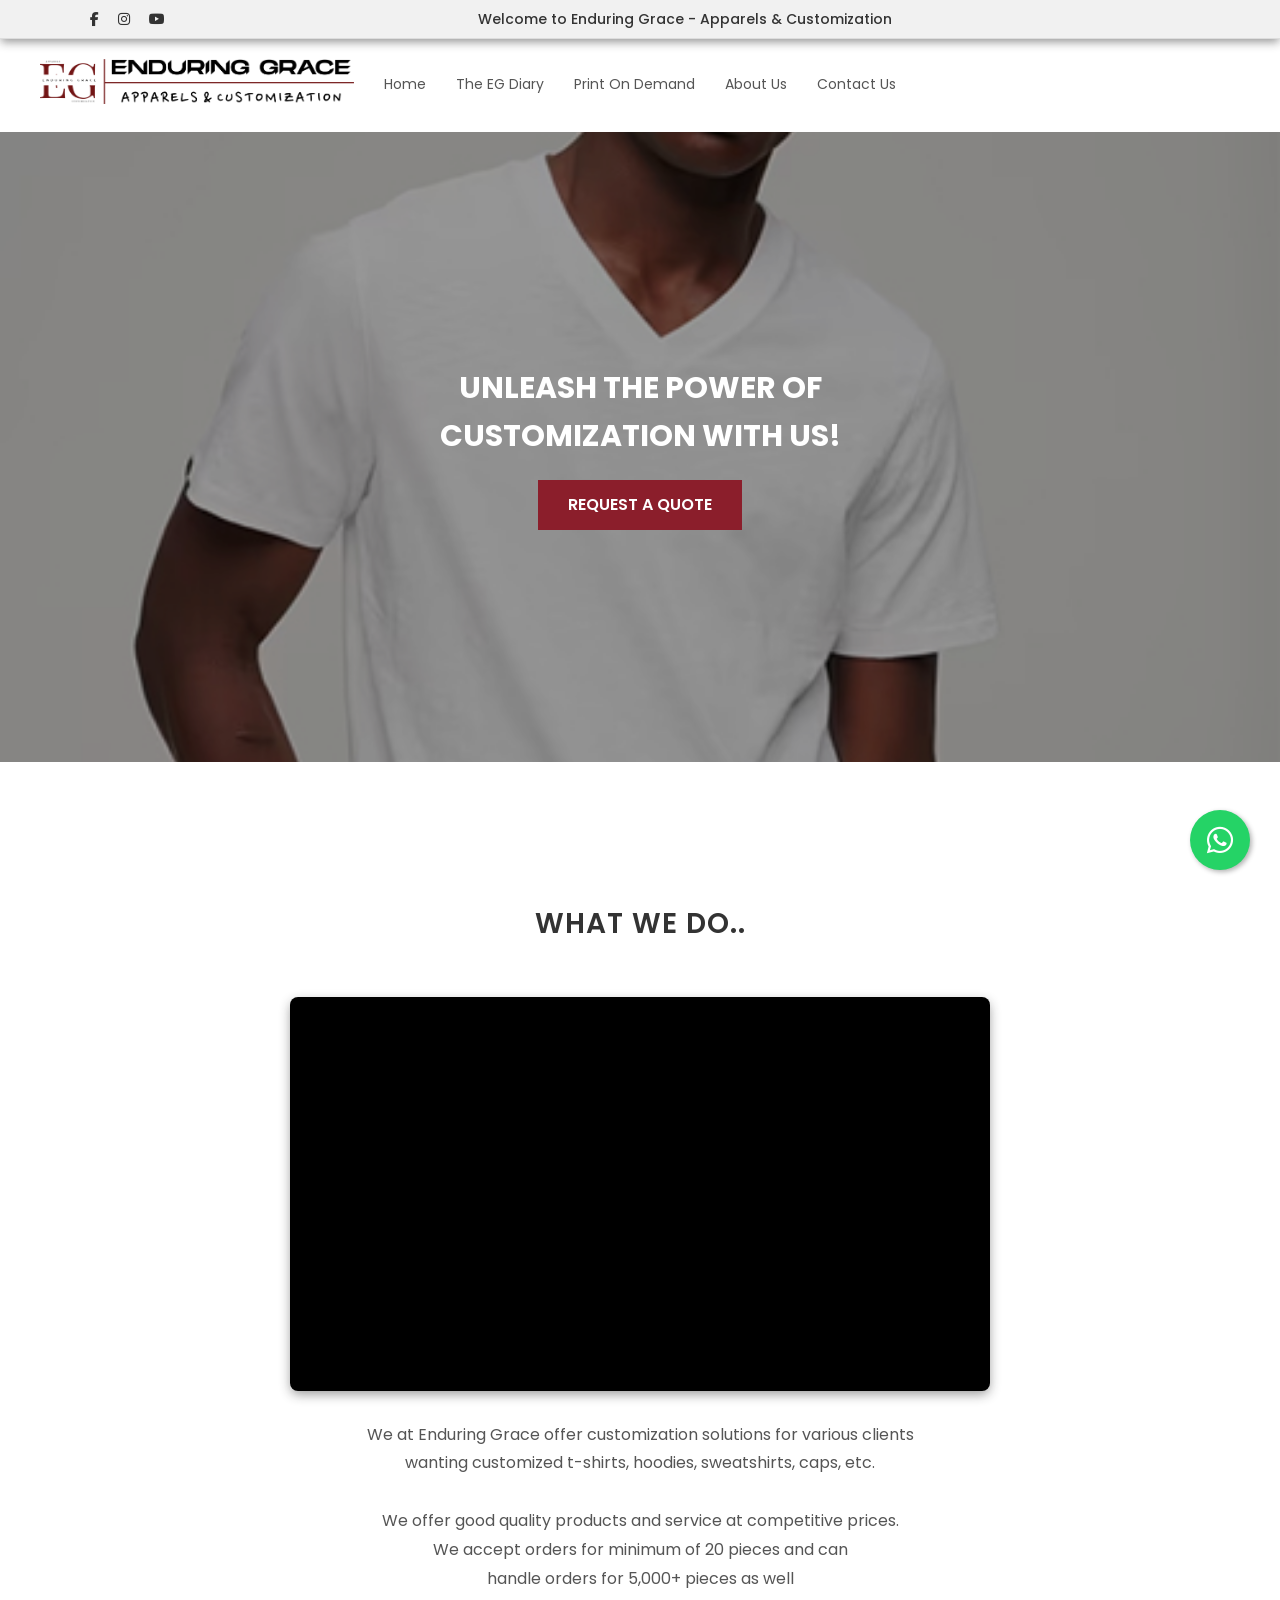
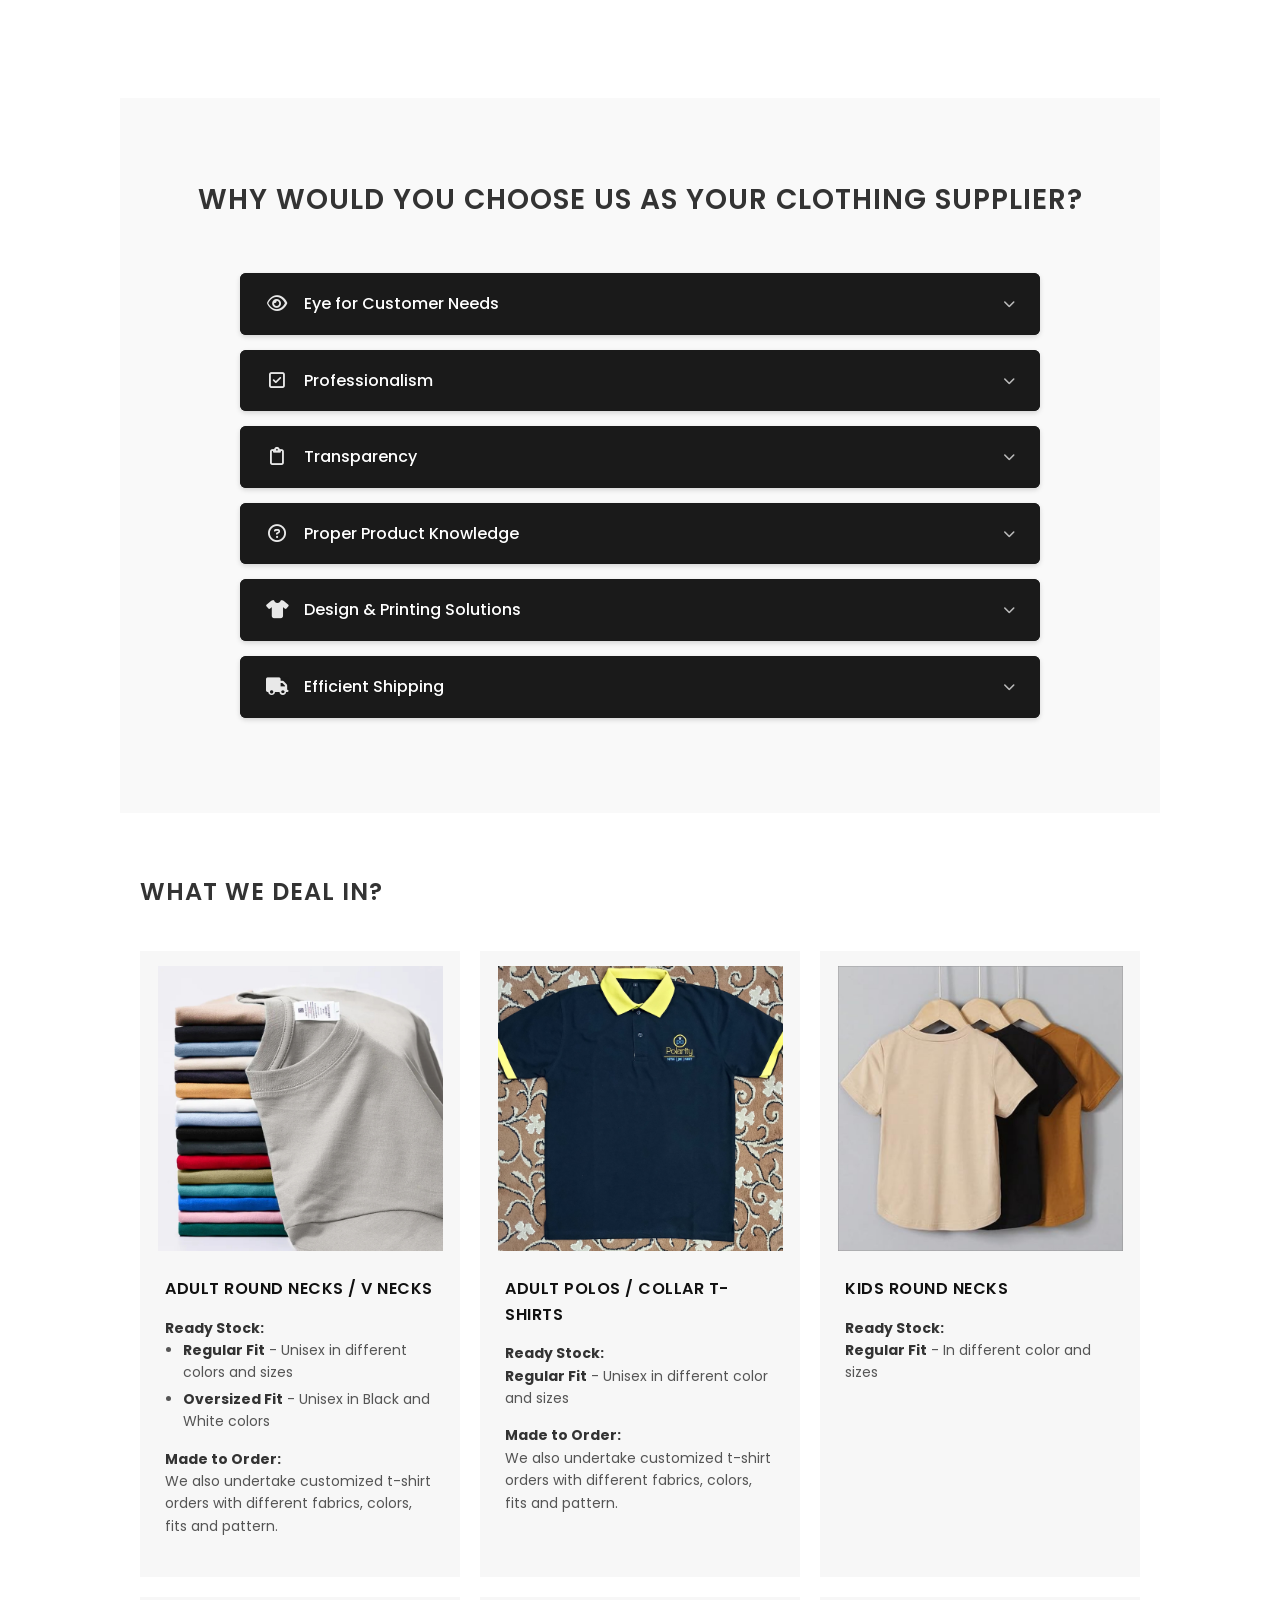
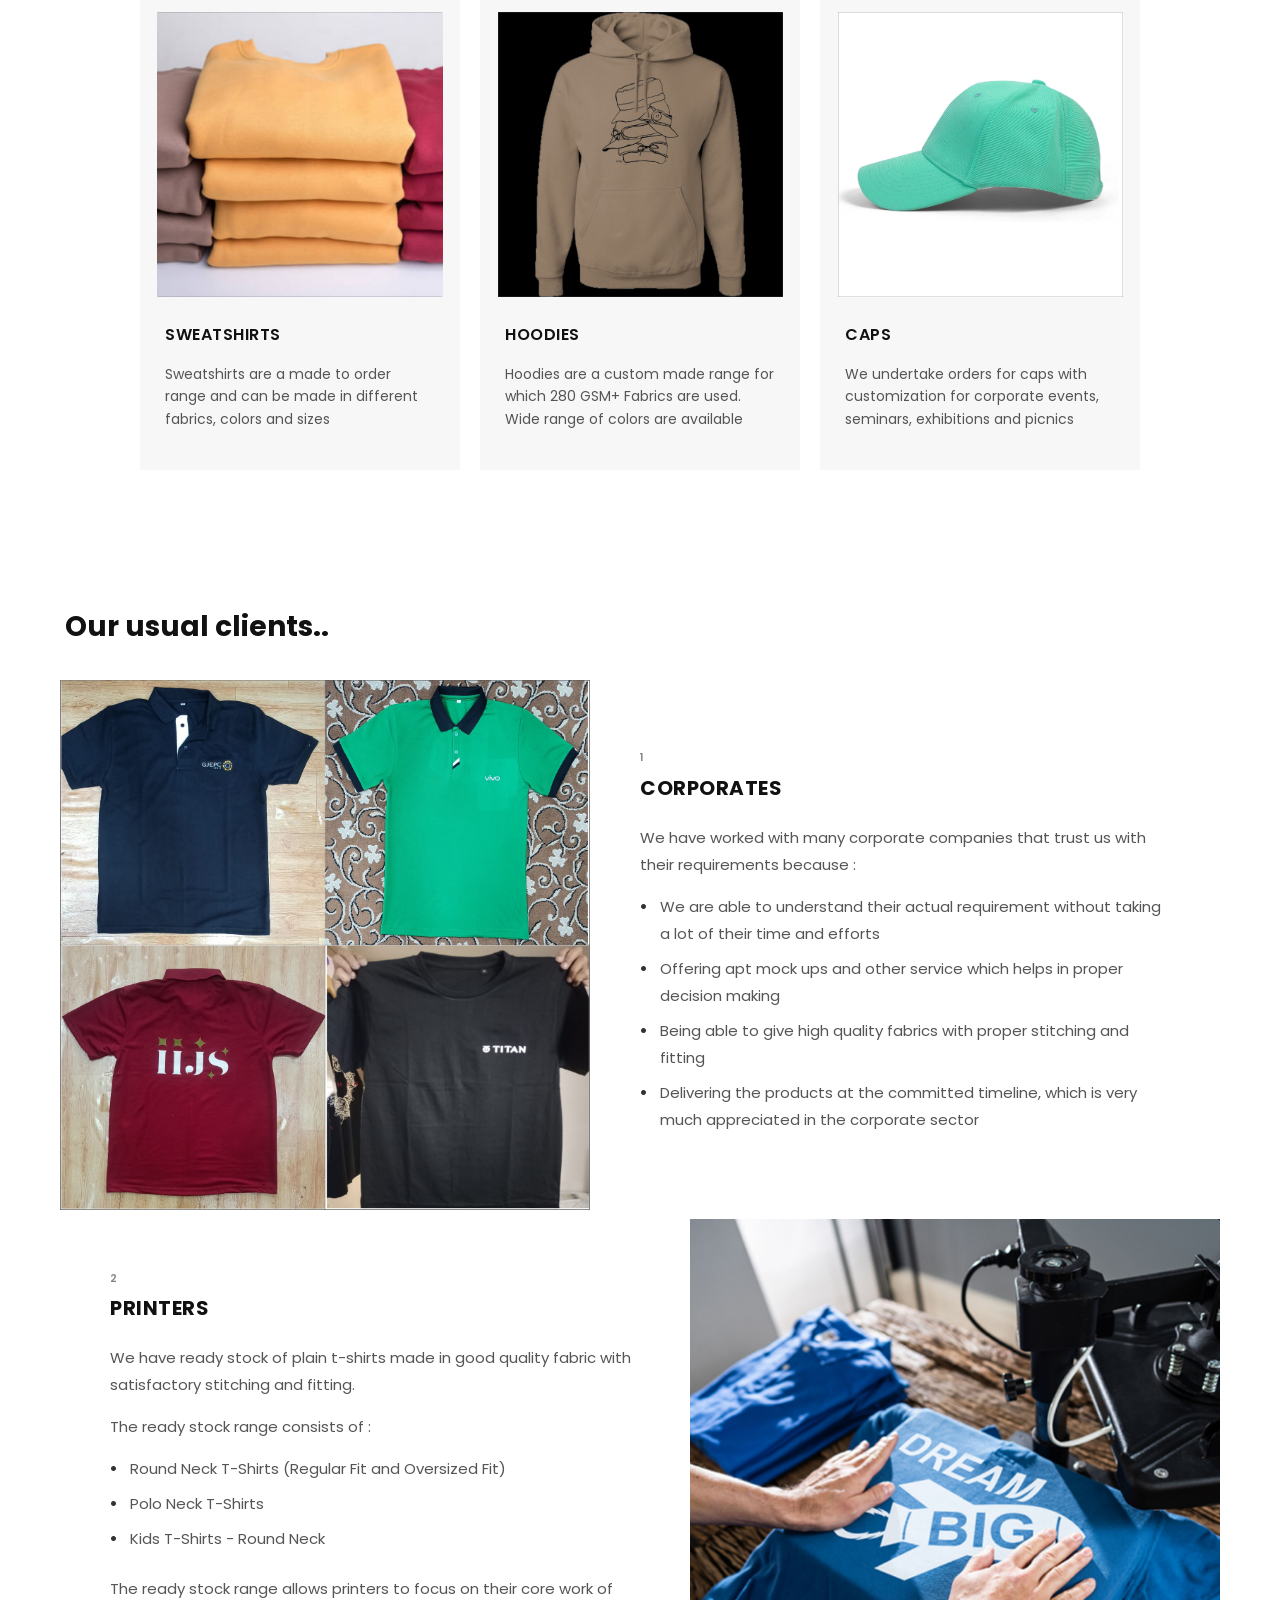
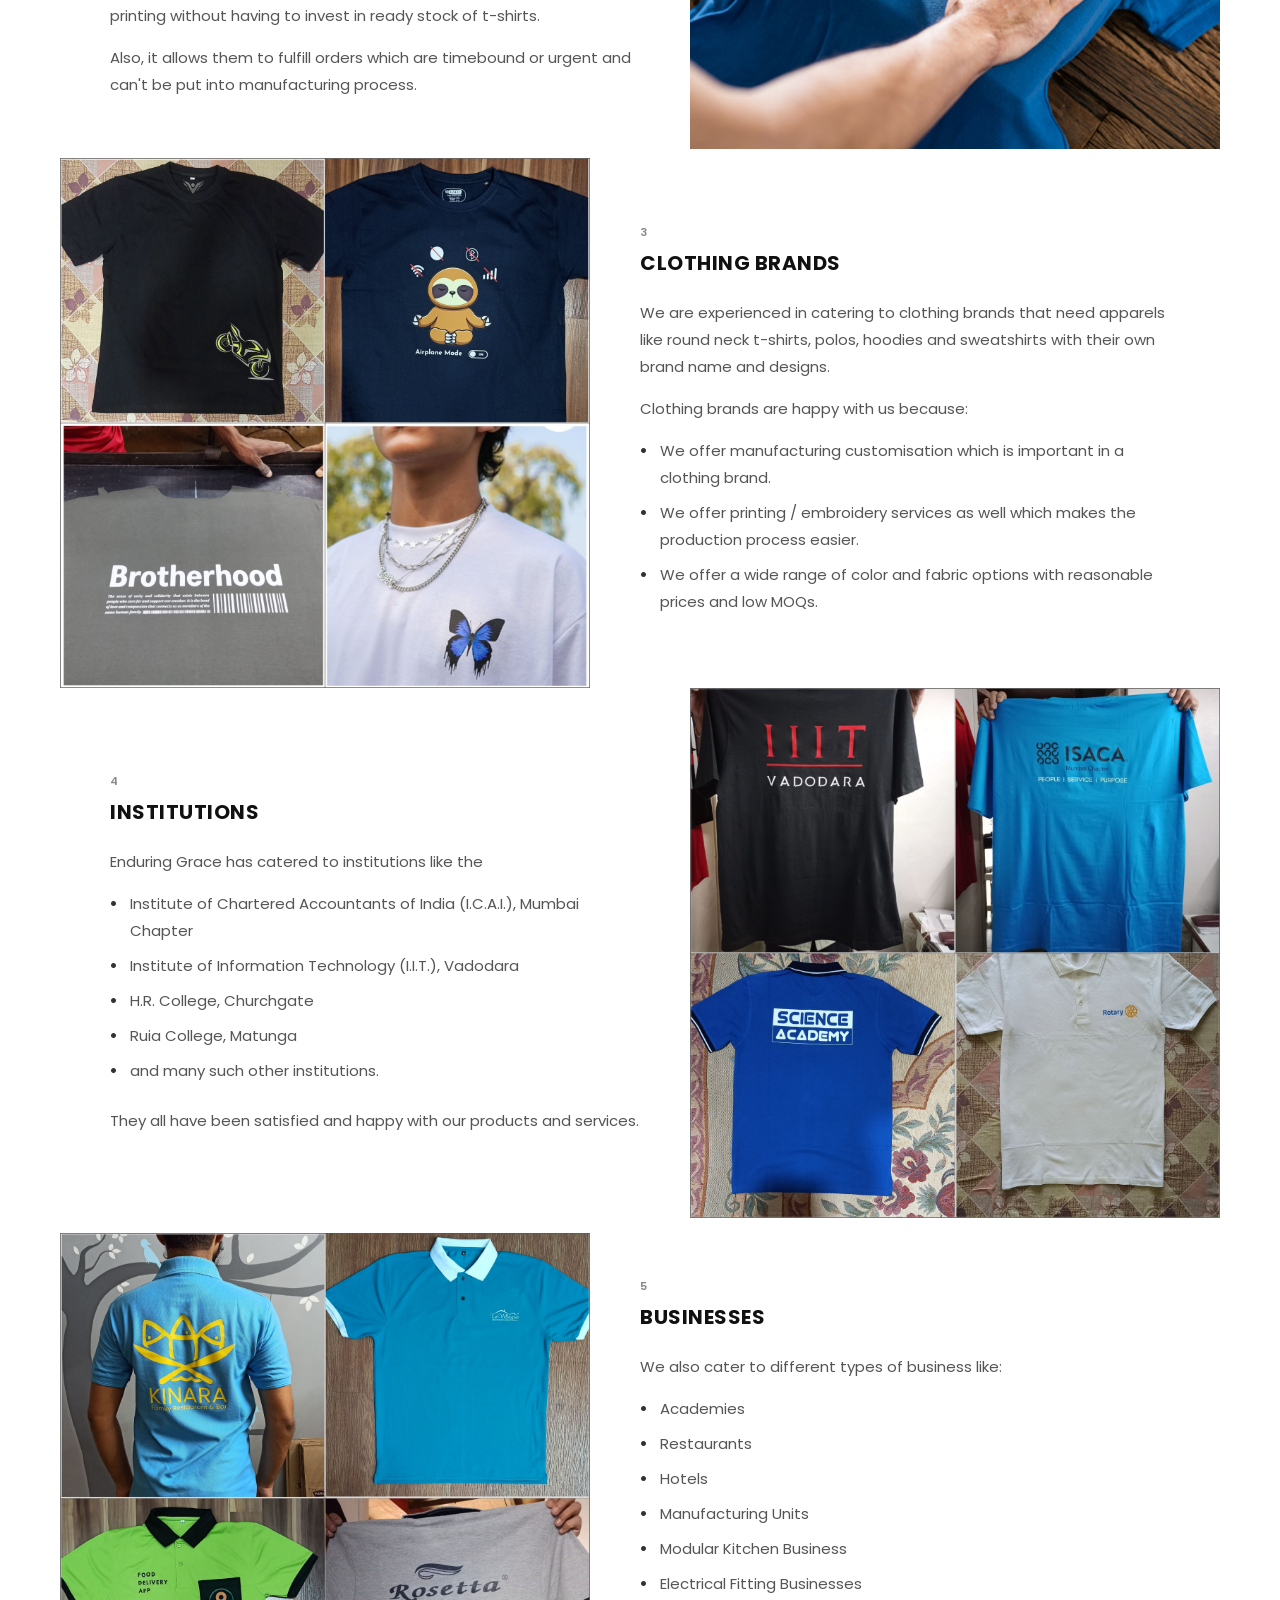
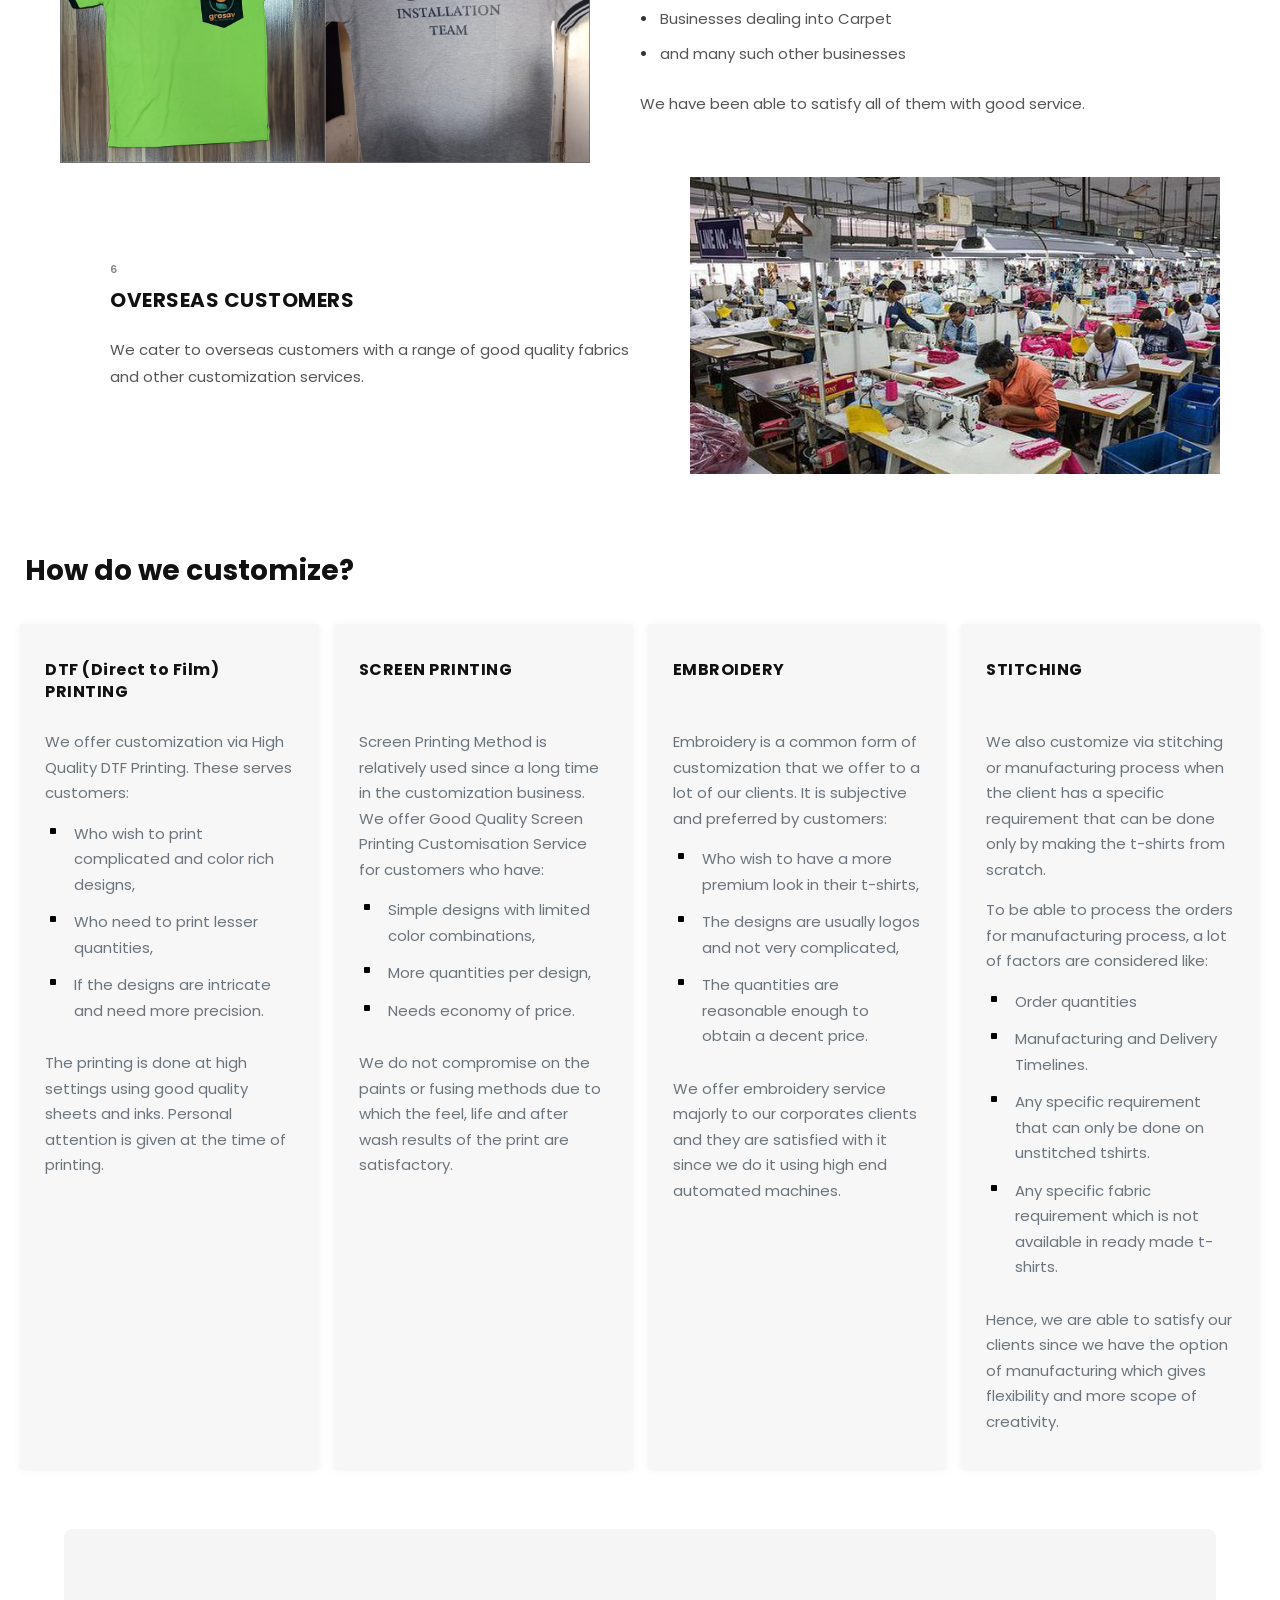
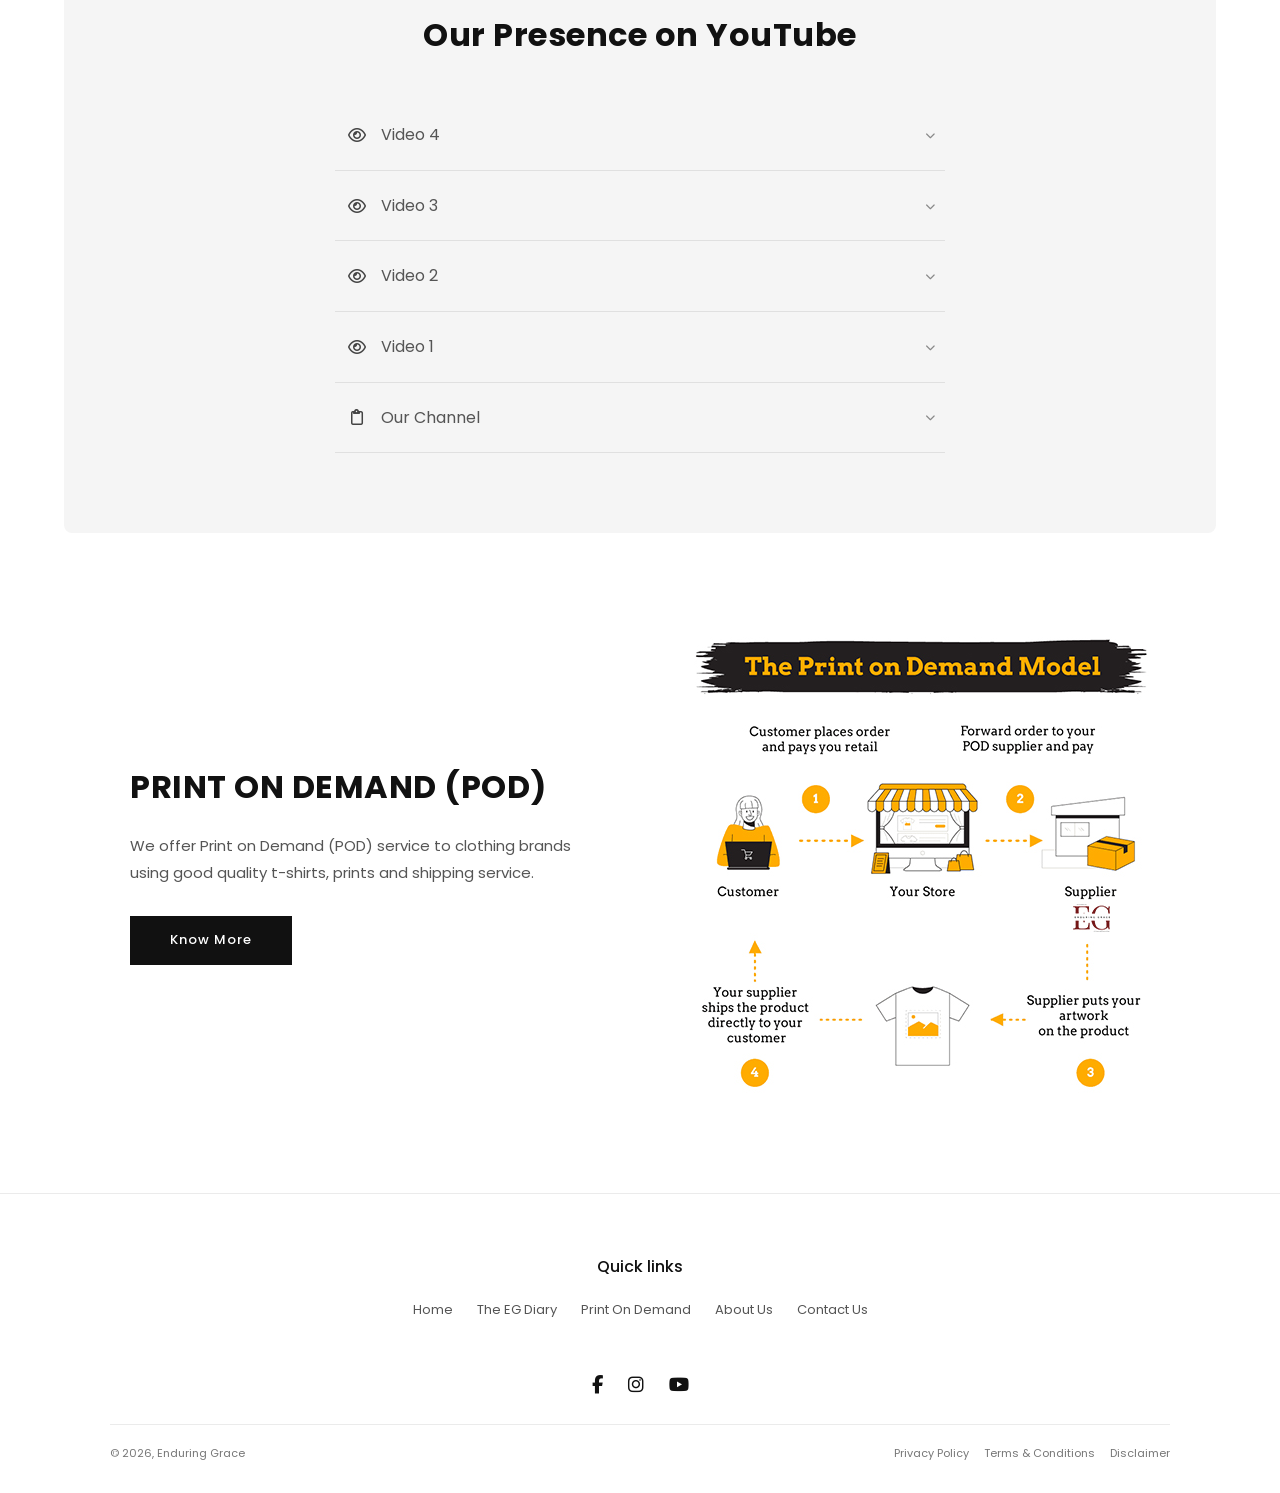
<file: index.html>
<!DOCTYPE html>
<html lang="en">
<head>
    <meta charset="UTF-8">
    <meta name="viewport" content="width=device-width, initial-scale=1.0">
    <title>Enduring Grace | Custom Apparel</title>
    <link rel="stylesheet" href="style.css">
    
    <link rel="preconnect" href="https://fonts.googleapis.com">
    <link rel="preconnect" href="https://fonts.gstatic.com" crossorigin>
    <link href="https://fonts.googleapis.com/css2?family=Poppins:wght@300;400;500;600;700&display=swap" rel="stylesheet">
    
    <link rel="stylesheet" href="https://cdnjs.cloudflare.com/ajax/libs/font-awesome/6.4.0/css/all.min.css">
</head>
<body>

    <div class="top-bar">
        <div class="social-icons">
            <a href="https://www.facebook.com/enduringrace"><i class="fab fa-facebook-f"></i></a>
            <a href="https://www.instagram.com/enduringgraceofficial/"><i class="fab fa-instagram"></i></a>
            <a href="https://www.youtube.com/@enduringgraceofficial"><i class="fab fa-youtube"></i></a>
        </div>
        
        <div class="scrolling-announcement">
            <span>Welcome to Enduring Grace - Apparels & Customization</span>
        </div>
        
        <div class="top-bar-right"></div>
    </div>

    <header class="main-header">
        <div class="header-left">
            <a href="index.html" class="logo-link">
                <img src="images/logo.png" alt="Enduring Grace Logo" class="brand-logo">
            </a>
        </div>

<nav class="nav-bar">
    <div class="menu-toggle" onclick="toggleMenu()">☰</div>
    
    <ul id="nav-list">
        <li><a href="index.html">Home</a></li>
        <li><a href="egdiary.html">The EG Diary</a></li>
        <li><a href="pod.html">Print On Demand</a></li>
        <li><a href="about.html">About Us</a></li>
        <li><a href="contact.html">Contact Us</a></li>

    </ul>
</nav>

<script>
    function toggleMenu() {
        const nav = document.getElementById('nav-list');
        nav.classList.toggle('active');
    }
</script>

        <div class="header-right"></div>
    </header>

    <section class="hero">
        <div class="hero-overlay">
            <div class="hero-content">
                <h1>UNLEASH THE POWER OF <br> CUSTOMIZATION WITH US!</h1>
                <div class="hero-btns">
                    <a href="https://wa.me/919653130737" class="btn-primary">Request a Quote</a>
                </div>
            </div>
        </div>
    </section>

    <main class="content-wrapper">
<section class="section intro-section">
    <h2 class="section-heading">What we do..</h2>
    
    <div class="video-placeholder" id="videoWrapper">
    <div class="play-button" id="customPlayBtn" style="display: none;"><i class="fas fa-play"></i></div>
    
    <div class="video-foreground">
        <iframe 
            id="mainVideo"
            src="https://www.youtube.com/embed/xaZ-aYdarhM?si=eEG7KltrKCE8vkCx" title="YouTube video player" 
            frameborder="0" 
            allow="autoplay; encrypted-media" 
            allowfullscreen>
        </iframe>
    </div>
</div>
    
    <p class="intro-text">We at Enduring Grace offer customization solutions for various clients <br> wanting customized t-shirts, hoodies, sweatshirts, caps, etc. <br> <br> We offer good quality products and service at competitive prices. <br> We accept orders for minimum of 20 pieces and can <br> handle orders for 5,000+ pieces as well </p>

</section>
<script>
    const videoWrapper = document.getElementById('videoWrapper');
    const mainVideo = document.getElementById('mainVideo');
    const playBtn = document.getElementById('customPlayBtn');

    videoWrapper.addEventListener('click', function() {
        if (mainVideo.paused) {
            mainVideo.play();
            playBtn.style.display = 'none'; // Hide play button when video runs
        } else {
            mainVideo.pause();
            playBtn.style.display = 'flex'; // Bring play button back when paused
        }
    });

    // Also ensures the button comes back up if the video finishes playing
    mainVideo.addEventListener('ended', function() {
        playBtn.style.display = 'flex';
    });
</script>
        
    <div class="why-choose-us-accordion"> 
        <section class="section accordion-section bg-gray">
            <h2 class="section-heading">Why would you choose us as your clothing supplier?</h2>
            
                <div class="accordion-container">
                
                <details class="accordion-item">
                    <summary>
                        <span class="trigger-left">
                            <i class="far fa-eye"></i>
                            Eye for Customer Needs
                        </span>
                        <i class="fas fa-chevron-down arrow"></i>
                    </summary>
                    <div class="accordion-content">
                        <p>Our team always prioritizes to understand the need of our clients, which helps to offer better and apt products & solutions to them.</p>
                    </div>
                </details>

                <details class="accordion-item">
                    <summary>
                        <span class="trigger-left">
                            <i class="far fa-check-square"></i>
                            Professionalism
                        </span>
                        <i class="fas fa-chevron-down arrow"></i>
                    </summary>
                    <div class="accordion-content">
                        <p>At Enduring Grace, we approach everything from start to end, in a systematic and organized way.</p>
                    </div>
                </details>

                <details class="accordion-item">
                    <summary>
                        <span class="trigger-left">
                            <i class="far fa-clipboard"></i>
                            Transparency
                        </span>
                        <i class="fas fa-chevron-down arrow"></i>
                    </summary>
                    <div class="accordion-content">
                        <p>Enduring Grace believes in working with transparency and honesty. This helps in avoiding errors or assumable disputes and instills trust.</p>
                    </div>
                </details>

                <details class="accordion-item">
                    <summary>
                        <span class="trigger-left">
                            <i class="far fa-question-circle"></i>
                            Proper Product Knowledge
                        </span>
                        <i class="fas fa-chevron-down arrow"></i>
                    </summary>
                    <div class="accordion-content">
    <p>Our team understands the product they are selling to the customers which results in better</p>
    
    <ul class="product-knowledge-list">
        <li>customer satisfaction and</li>
        <li>smoother supply chain.</li>
    </ul> 
</div>
                </details>

                <details class="accordion-item">
                    <summary>
                        <span class="trigger-left">
                            <i class="fas fa-tshirt"></i>
                            Design & Printing Solutions
                        </span>
                        <i class="fas fa-chevron-down arrow"></i>
                    </summary>
                    <div class="accordion-content">
                        <p>Our customers not only get our core products, but also get efficient design and printing solutions under one roof, which makes their work a lot more easier and cost effective.</p>
                    </div>
                </details>

                <details class="accordion-item">
                    <summary>
                        <span class="trigger-left">
                            <i class="fas fa-truck"></i>
                            Efficient Shipping
                        </span>
                        <i class="fas fa-chevron-down arrow"></i>
                    </summary>
                    <div class="accordion-content">
                        <p>We ship our products to customers All Over India which helps them to carry on their business activities without having to spend time and money in traveling or worrying about logistics.</p>
                    </div>
                
                </details>
            </div>   
        </section>
    </div>

        <section class="section products-section">
            <h2 class="section-heading left-align">What we deal in?</h2>
            
            <div class="products-grid">
                
                <div class="product-card">
                    <div class="card-image">
                        <img src="images/round-neck.jpg" alt="Adult Round Necks / V Necks">
                    </div>
                    <div class="card-details">
                        <h3>ADULT ROUND NECKS / V NECKS</h3>
                        <div class="card-text">
                            <strong>Ready Stock:</strong>
                            <ul>
                                <li><strong>Regular Fit</strong> - Unisex in different colors and sizes</li>
                                <li><strong>Oversized Fit</strong> - Unisex in Black and White colors</li>
                            </ul>
                            <strong>Made to Order:</strong>
                            <p>We also undertake customized t-shirt orders with different fabrics, colors, fits and pattern.</p>
                        </div>
                    </div>
                </div>

                <div class="product-card">
                    <div class="card-image">
                        <img src="images/polo-shirt.jpg" alt="Adult Polos / Collar T-Shirts">
                    </div>
                    <div class="card-details">
                        <h3>ADULT POLOS / COLLAR T-SHIRTS</h3>
                        <div class="card-text">
                            <strong>Ready Stock:</strong>
                            <p><strong>Regular Fit</strong> - Unisex in different color and sizes</p>
                            
                            <strong>Made to Order:</strong>
                            <p>We also undertake customized t-shirt orders with different fabrics, colors, fits and pattern.</p>
                        </div>
                    </div>
                </div>

                <div class="product-card">
                    <div class="card-image">
                        <img src="images/kids-necks.jpg" alt="Kids Round Necks">
                    </div>
                    <div class="card-details">
                        <h3>KIDS ROUND NECKS</h3>
                        <div class="card-text">
                            <strong>Ready Stock:</strong>
                            <p><strong>Regular Fit</strong> - In different color and sizes</p>
                        </div>
                    </div>
                </div>

                <div class="product-card">
                    <div class="card-image">
                        <img src="images/sweatshirts.jpg" alt="Sweatshirts">
                    </div>
                    <div class="card-details">
                        <h3>SWEATSHIRTS</h3>
                        <div class="card-text">
                            <p>Sweatshirts are a made to order range and can be made in different fabrics, colors and sizes</p>
                        </div>
                    </div>
                </div>

                <div class="product-card">
                    <div class="card-image">
                        <img src="images/hoodies.jpg" alt="Hoodies">
                    </div>
                    <div class="card-details">
                        <h3>HOODIES</h3>
                        <div class="card-text">
                            <p>Hoodies are a custom made range for which 280 GSM+ Fabrics are used. Wide range of colors are available</p>
                        </div>
                    </div>
                </div>

                <div class="product-card">
                    <div class="card-image">
                        <img src="images/caps.jpg" alt="Caps">
                    </div>
                    <div class="card-details">
                        <h3>CAPS</h3>
                        <div class="card-text">
                            <p>We undertake orders for caps with customization for corporate events, seminars, exhibitions and picnics</p>
                        </div>
                    </div>
                </div>

            </div>
        </section>

    </main>
<head>
    <meta charset="UTF-8">
    <meta name="viewport" content="width=device-width, initial-scale=1.0">
    <title>Our Usual Clients</title>
    <link rel="stylesheet" href="style.css">
    
    <link rel="preconnect" href="https://fonts.googleapis.com">
    <link rel="preconnect" href="https://fonts.gstatic.com" crossorigin>
    <link href="https://fonts.googleapis.com/css2?family=Poppins:wght@300;400;500;600;700&display=swap" rel="stylesheet">
</head>
<body>

    <section class="clients-section">
        <h2 class="section-title">Our usual clients..</h2>
        
        <div class="clients-container">
            
            <div class="client-row">
                <div class="client-visual">
                    <img src="images/corporates.jpg" alt="Corporate T-Shirts">
                </div>
                <div class="client-text">
                    <span class="row-number">1</span>
                    <h3>CORPORATES</h3>
                    <p>We have worked with many corporate companies that trust us with their requirements because :</p>
                    <ul>
                        <li>We are able to understand their actual requirement without taking a lot of their time and efforts</li>
                        <li>Offering apt mock ups and other service which helps in proper decision making</li>
                        <li>Being able to give high quality fabrics with proper stitching and fitting</li>
                        <li>Delivering the products at the committed timeline, which is very much appreciated in the corporate sector</li>
                    </ul>
                </div>
            </div>

            <div class="client-row reverse">
                <div class="client-visual">
                    <img src="images/printers-work.jpg" alt="Heat press printing work">
                </div>
                <div class="client-text">
                    <span class="row-number">2</span>
                    <h3>PRINTERS</h3>
                    <p>We have ready stock of plain t-shirts made in good quality fabric with satisfactory stitching and fitting.</p>
                    <p>The ready stock range consists of :</p>
                    <ul>
                        <li>Round Neck T-Shirts (Regular Fit and Oversized Fit)</li>
                        <li>Polo Neck T-Shirts</li>
                        <li>Kids T-Shirts - Round Neck</li>
                    </ul>
                    <p>The ready stock range allows printers to focus on their core work of printing without having to invest in ready stock of t-shirts.</p>
                    <p>Also, it allows them to fulfill orders which are timebound or urgent and can't be put into manufacturing process.</p>
                </div>
            </div>

            <div class="client-row">
                <div class="client-visual">
                    <img src="images/clothing-brands.jpg" alt="Clothing Brand Apparel">
                </div>
                <div class="client-text">
                    <span class="row-number">3</span>
                    <h3>CLOTHING BRANDS</h3>
                    <p>We are experienced in catering to clothing brands that need apparels like round neck t-shirts, polos, hoodies and sweatshirts with their own brand name and designs.</p>
                    <p>Clothing brands are happy with us because:</p>
                    <ul>
                        <li>We offer manufacturing customisation which is important in a clothing brand.</li>
                        <li>We offer printing / embroidery services as well which makes the production process easier.</li>
                        <li>We offer a wide range of color and fabric options with reasonable prices and low MOQs.</li>
                    </ul>
                </div>
            </div>

            <div class="client-row reverse">
                <div class="client-visual">
                    <img src="images/institutions1.jpg" alt="Institution Apparel">
                </div>
                <div class="client-text">
                    <span class="row-number">4</span>
                    <h3>INSTITUTIONS</h3>
                    <p>Enduring Grace has catered to institutions like the</p>
                    <ul>
                        <li>Institute of Chartered Accountants of India (I.C.A.I.), Mumbai Chapter</li>
                        <li>Institute of Information Technology (I.I.T.), Vadodara</li>
                        <li>H.R. College, Churchgate</li>
                        <li>Ruia College, Matunga</li>
                        <li>and many such other institutions.</li>
                    </ul>
                    <p>They all have been satisfied and happy with our products and services.</p>
                </div>
            </div>

            <div class="client-row">
                <div class="client-visual">
                    <img src="images/businesses1.jpg" alt="Business Uniforms">
                </div>
                <div class="client-text">
                    <span class="row-number">5</span>
                    <h3>BUSINESSES</h3>
                    <p>We also cater to different types of business like:</p>
                    <ul>
                        <li>Academies</li>
                        <li>Restaurants</li>
                        <li>Hotels</li>
                        <li>Manufacturing Units</li>
                        <li>Modular Kitchen Business</li>
                        <li>Electrical Fitting Businesses</li>
                        <li>Businesses dealing into Carpet</li>
                        <li>and many such other businesses</li>
                    </ul>
                    <p>We have been able to satisfy all of them with good service.</p>
                </div>
            </div>

            <div class="client-row reverse">
                <div class="client-visual">
                    <img src="images/manufacturing-unit.jpg" alt="Apparel manufacturing factory floor">
                </div>
                <div class="client-text">
                    <span class="row-number">6</span>
                    <h3>OVERSEAS CUSTOMERS</h3>
                    <p>We cater to overseas customers with a range of good quality fabrics and other customization services.</p>
                </div>
            </div>

        </div>
    </section>

</body>
<!DOCTYPE html>
<html lang="en">
<head>
    <meta charset="UTF-8">
    <meta name="viewport" content="width=device-width, initial-scale=1.0">
    <title>How Do We Customize</title>
    <link rel="stylesheet" href="style.css">
    
    <link rel="preconnect" href="https://fonts.googleapis.com">
    <link rel="preconnect" href="https://fonts.gstatic.com" crossorigin>
    <link href="https://fonts.googleapis.com/css2?family=Poppins:wght@300;400;500;600;700&display=swap" rel="stylesheet">
</head>
<body>

    <section class="customization-section">
        <h2 class="section-title">How do we customize?</h2>
        
        <div class="customization-grid">
            
            <div class="custom-col">
                <h3>DTF (Direct to Film)<br>PRINTING</h3>
                <p>We offer customization via High Quality DTF Printing. These serves customers:</p>
                <ul>
                    <li>Who wish to print complicated and color rich designs,</li>
                    <li>Who need to print lesser quantities,</li>
                    <li>If the designs are intricate and need more precision.</li>
                </ul>
                <p>The printing is done at high settings using good quality sheets and inks. Personal attention is given at the time of printing.</p>
            </div>

            <div class="custom-col">
                <h3>SCREEN PRINTING</h3>
                <p>Screen Printing Method is relatively used since a long time in the customization business. We offer Good Quality Screen Printing Customisation Service for customers who have:</p>
                <ul>
                    <li>Simple designs with limited color combinations,</li>
                    <li>More quantities per design,</li>
                    <li>Needs economy of price.</li>
                </ul>
                <p>We do not compromise on the paints or fusing methods due to which the feel, life and after wash results of the print are satisfactory.</p>
            </div>

            <div class="custom-col">
                <h3>EMBROIDERY</h3>
                <p>Embroidery is a common form of customization that we offer to a lot of our clients. It is subjective and preferred by customers:</p>
                <ul>
                    <li>Who wish to have a more premium look in their t-shirts,</li>
                    <li>The designs are usually logos and not very complicated,</li>
                    <li>The quantities are reasonable enough to obtain a decent price.</li>
                </ul>
                <p>We offer embroidery service majorly to our corporates clients and they are satisfied with it since we do it using high end automated machines.</p>
            </div>

            <div class="custom-col">
                <h3>STITCHING</h3>
                <p>We also customize via stitching or manufacturing process when the client has a specific requirement that can be done only by making the t-shirts from scratch.</p>
                <p>To be able to process the orders for manufacturing process, a lot of factors are considered like:</p>
                <ul>
                    <li>Order quantities</li>
                    <li>Manufacturing and Delivery Timelines.</li>
                    <li>Any specific requirement that can only be done on unstitched tshirts.</li>
                    <li>Any specific fabric requirement which is not available in ready made t-shirts.</li>
                </ul>
                <p>Hence, we are able to satisfy our clients since we have the option of manufacturing which gives flexibility and more scope of creativity.</p>
            </div>

        </div>
    </section>

<section class="yt-showcase-section">
    <div class="yt-content-container">
        
        <h2 class="yt-section-title">Our Presence on YouTube</h2>
        
        <div class="yt-accordion-list">

            <details class="yt-accordion-item">
                <summary class="yt-accordion-header">
                    <span class="yt-header-left">
                        <i class="far fa-eye"></i> Video 4
                    </span>
                    <i class="fas fa-chevron-down yt-arrow"></i>
                </summary>
                <div class="yt-accordion-content">
                    <div class="yt-video-wrapper">
                        <iframe src="https://www.youtube.com/embed/kr48QFdwFeE?si=1kbjuctF5jhRmsAG" title="YouTube video player" frameborder="0" referrerpolicy="strict-origin-when-cross-origin" allow="accelerometer; autoplay; clipboard-write; encrypted-media; gyroscope; picture-in-picture; web-share" allowfullscreen></iframe>
                    </div>
                </div>
            </details>

            <details class="yt-accordion-item">
                <summary class="yt-accordion-header">
                    <span class="yt-header-left">
                        <i class="far fa-eye"></i> Video 3
                    </span>
                    <i class="fas fa-chevron-down yt-arrow"></i>
                </summary>
                <div class="yt-accordion-content">
                    <div class="yt-video-wrapper">
                        <iframe src="https://www.youtube.com/embed/4BUfkYdyTPQ?si=D9jLLNyAwP0BX7t_" title="YouTube video player" frameborder="0" allow="accelerometer; autoplay; clipboard-write; encrypted-media; gyroscope; picture-in-picture; web-share" allowfullscreen></iframe>
                    </div>
                </div>
            </details>

            <details class="yt-accordion-item">
                <summary class="yt-accordion-header">
                    <span class="yt-header-left">
                        <i class="far fa-eye"></i> Video 2
                    </span>
                    <i class="fas fa-chevron-down yt-arrow"></i>
                </summary>
                <div class="yt-accordion-content">
                    <div class="yt-video-wrapper">
                        <iframe src="https://www.youtube.com/embed/or3IaC3eTgM?si=D7pWZXk-zm480WQm" title="YouTube video player" frameborder="0" allow="accelerometer; autoplay; clipboard-write; encrypted-media; gyroscope; picture-in-picture; web-share" allowfullscreen></iframe>
                    </div>
                </div>
            </details>

            <details class="yt-accordion-item">
                <summary class="yt-accordion-header">
                    <span class="yt-header-left">
                        <i class="far fa-eye"></i> Video 1
                    </span>
                    <i class="fas fa-chevron-down yt-arrow"></i>
                </summary>
                <div class="yt-accordion-content">
                    <div class="yt-video-wrapper">
                        <iframe src="https://www.youtube.com/embed/3DsPIaFjfzA?si=jPOJWT6lBMPI68iu" title="YouTube video player" frameborder="0" allow="accelerometer; autoplay; clipboard-write; encrypted-media; gyroscope; picture-in-picture; web-share" allowfullscreen></iframe>
                    </div>
                </div>
            </details>
            <details class="yt-accordion-item">
    <summary class="yt-accordion-header">
        <span class="yt-header-left">
            <i class="far fa-clipboard"></i> Our Channel
        </span>
        <i class="fas fa-chevron-down yt-arrow"></i>
    </summary>
    <div class="yt-accordion-content">
        <a href="https://www.youtube.com/@enduringgraceofficial" target="_blank" class="yt-channel-link">View Our Channel</a>
    </div>
</details>

        </div>
    </div>
</section>


<div class="custom-pod-section">
    <div class="pod-container">
        
        <div class="pod-text-box">
            <h2>PRINT ON DEMAND (POD)</h2>
            <p>We offer Print on Demand (POD) service to clothing brands using good quality t-shirts, prints and shipping service. </p>
            <a href="contact.html" class="know-more-btn">Know More</a>
        </div>
        <div class="pod-visual-box">
            <img src="images/pod-model-diagram.png" alt="The Print on Demand Model Diagram">
        </div>

    </div>
</div>

<footer class="custom-site-footer">
    <div class="footer-container">
        
        <div class="footer-links-title">Quick links</div>
        <div class="footer-links-grid">
            <a href="index.html">Home</a>
            <a href="egdiary.html">The EG Diary</a>
            <a href="pod.html">Print On Demand</a>
            <a href="about.html">About Us</a>
            <a href="contact.html">Contact Us</a>
        </div>

        <div class="footer-social-centered">
            <a href="https://www.facebook.com/enduringrace" aria-label="Facebook"><i class="fab fa-facebook-f"></i></a>
            <a href="https://www.instagram.com/enduringgraceofficial/" aria-label="Instagram"><i class="fab fa-instagram"></i></a>
            <a href="https://www.youtube.com/@enduringgraceofficial" target="_blank" aria-label="YouTube"><i class="fab fa-youtube"></i></a>
        </div>

        <div class="footer-thin-line"></div>

        <div class="footer-copyright-legal-row">
            <div class="copyright-text">
                © 2026, Enduring Grace
            </div>            
            
            <div class="footer-legal-container">
                <a href="privacy-policy.html">Privacy Policy</a>
                <a href="terms-and-conditions.html">Terms & Conditions</a>
                <a href="disclaimer.html">Disclaimer</a>
            </div>            
        </div>

    </div>
</footer>

<a href="https://wa.me/919653130737?text=Hi%20Enduring%20Grace!%20I'm%20interested%20in%20customized%20apparel." 
   class="whatsapp-float" 
   target="_blank" 
   rel="noopener noreferrer">
    <i class="fab fa-whatsapp"></i>
</a>

</body>
</html>
</file>
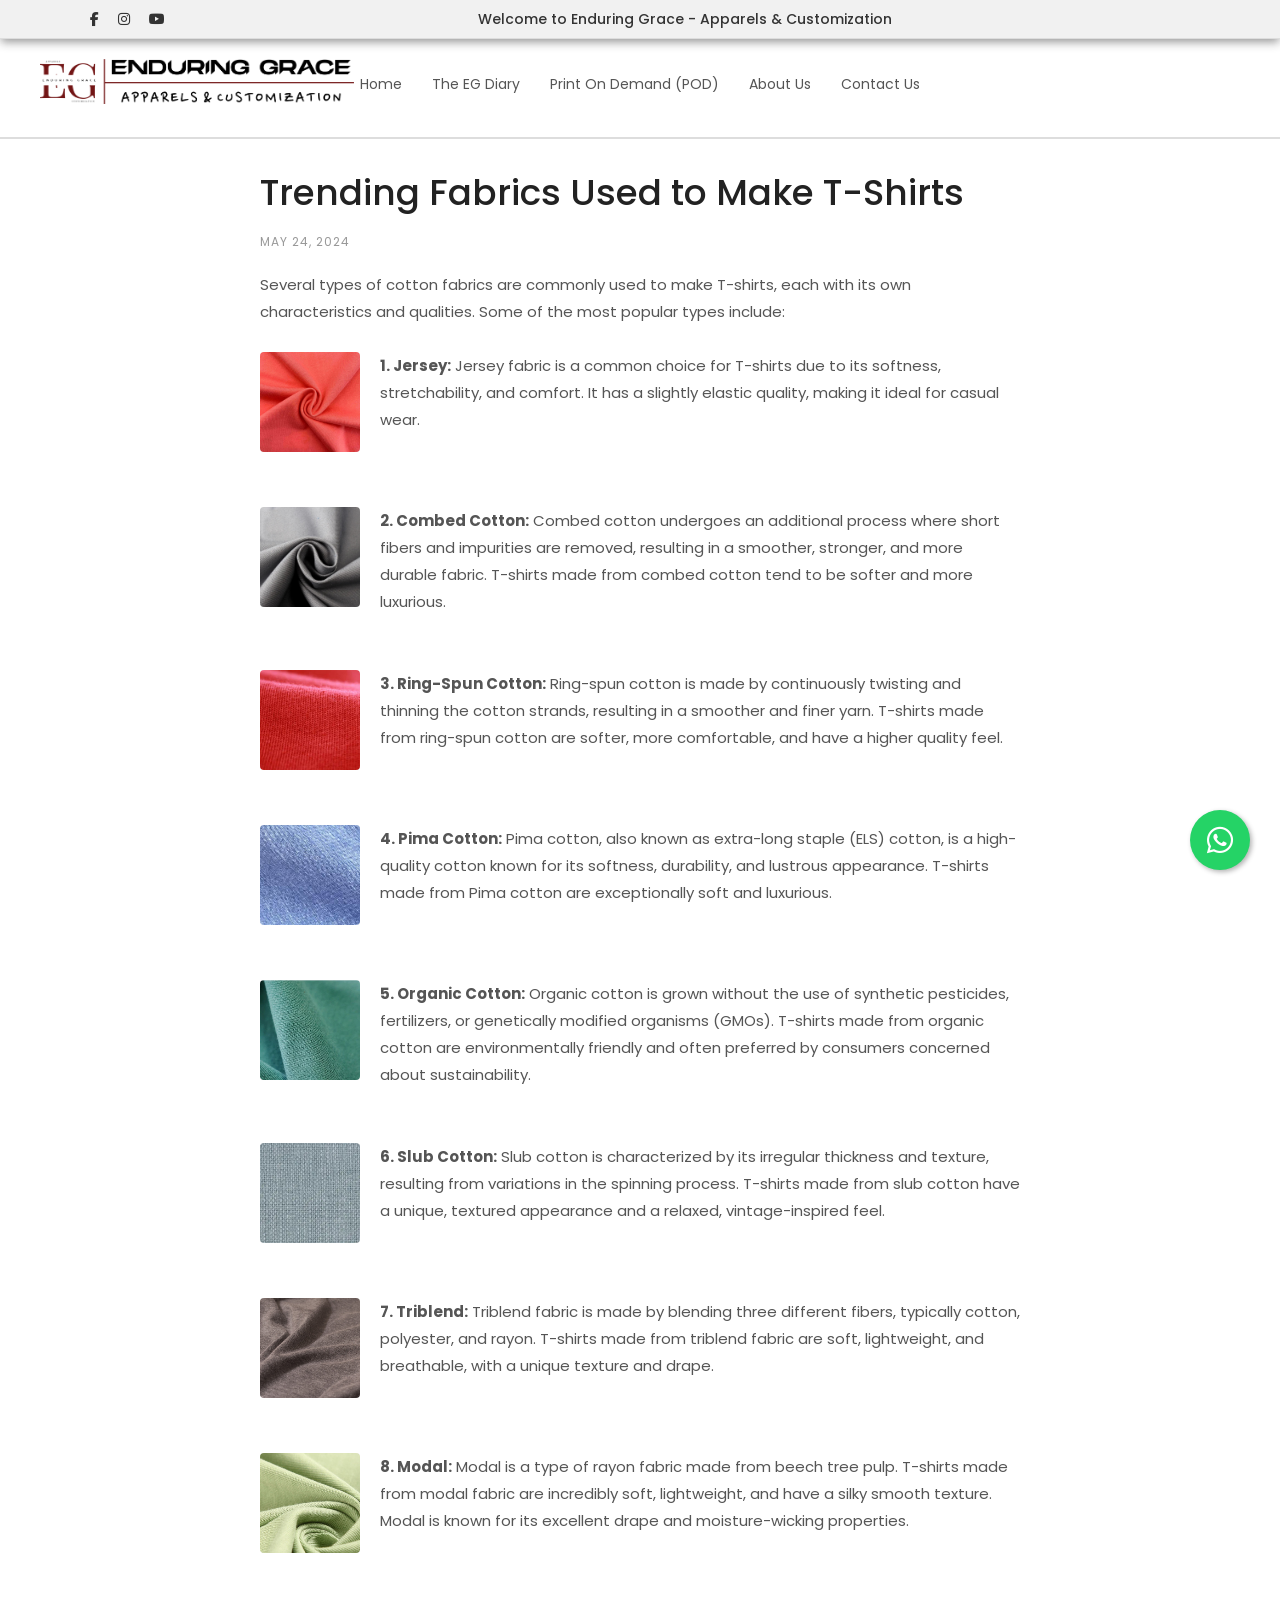
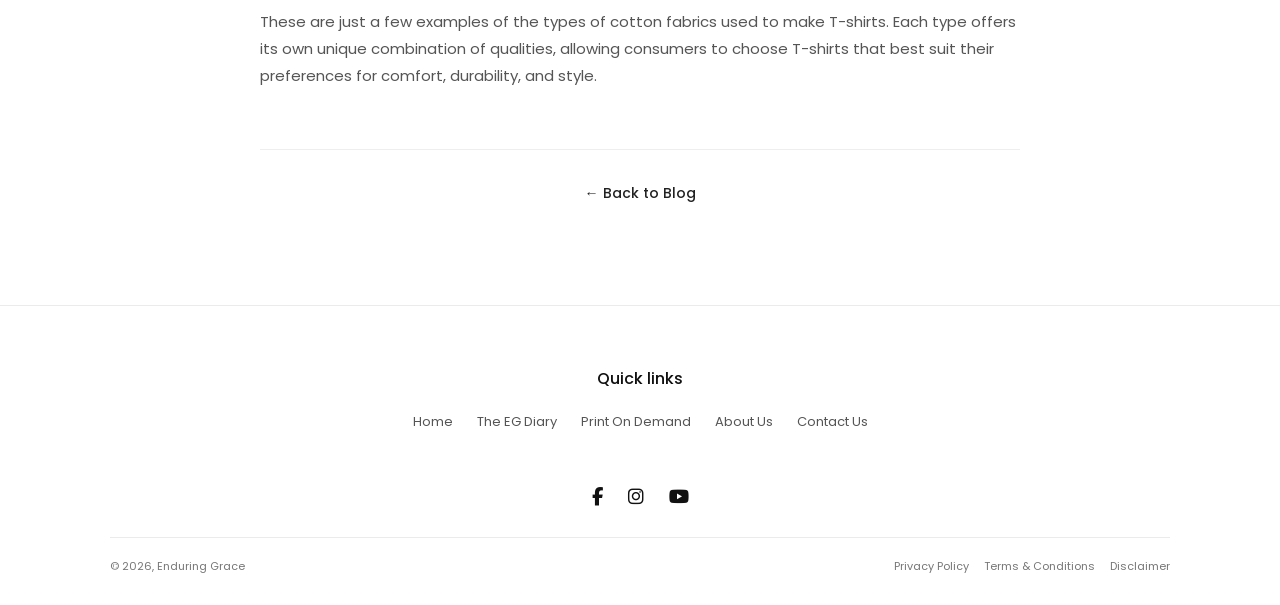
<file: 1.html>
<!DOCTYPE html>
<html lang="en">
<head>
    <meta charset="UTF-8">
    <meta name="viewport" content="width=device-width, initial-scale=1.0">
    <title>Trending Fabrics Used to Make T-Shirts | Enduring Grace</title>
    <link rel="stylesheet" href="style.css">
    
    <link rel="preconnect" href="https://fonts.googleapis.com">
    <link rel="preconnect" href="https://fonts.gstatic.com" crossorigin>
    <link href="https://fonts.googleapis.com/css2?family=Poppins:wght@300;400;500;600;700&display=swap" rel="stylesheet">
    
    <link rel="stylesheet" href="https://cdnjs.cloudflare.com/ajax/libs/font-awesome/6.4.0/css/all.min.css">
</head>
<body>

    <div class="top-bar">
        <div class="social-icons">
            <a href="https://www.facebook.com/enduringrace"><i class="fab fa-facebook-f"></i></a>
            <a href="https://www.instagram.com/enduringgraceofficial/"><i class="fab fa-instagram"></i></a>
            <a href="https://www.youtube.com/@enduringgraceofficial"><i class="fab fa-youtube"></i></a>
        </div>
        <div class="scrolling-announcement">
            <span>Welcome to Enduring Grace - Apparels & Customization</span>
        </div>
        <div class="top-bar-right"></div>
    </div>

    <header class="main-header">
        <div class="header-left">
            <a href="index.html" class="logo-link">
                <img src="images/logo.png" alt="Enduring Grace Logo" class="brand-logo">
            </a>
        </div>

<nav class="nav-bar">
    <div class="menu-toggle" onclick="toggleMenu()">☰</div>
    
    <ul id="nav-list">
                <li><a href="index.html">Home</a></li>
                <li><a href="egdiary.html">The EG Diary</a></li>
                <li><a href="pod.html">Print On Demand (POD)</a></li>
                <li><a href="about.html">About Us</a></li>
                <li><a href="contact.html">Contact Us</a></li>


    </ul>
</nav>

<script>
    function toggleMenu() {
        const nav = document.getElementById('nav-list');
        nav.classList.toggle('active');
    }
</script>


        <div class="header-right"></div>
    </header>

    <div class="page-1-only-line"></div>

    <div class="blog-article-one">
    <main class="content-wrapper">
            

            <h1 class="blog-title">Trending Fabrics Used to Make T-Shirts</h1>
            <p class="blog-meta-date">MAY 24, 2024</p>
            

            <section class="blog-body">
                <p>Several types of cotton fabrics are commonly used to make T-shirts, each with its own characteristics and qualities. Some of the most popular types include:</p>
<br>
                <div class="fabric-list">
                    <div class="fabric-item">
                        <img src="images/blogs/1-1.jpg" alt="Jersey">
                        <p><strong>1. Jersey:</strong> Jersey fabric is a common choice for T-shirts due to its softness, stretchability, and comfort. It has a slightly elastic quality, making it ideal for casual wear.</p>
                    </div>

                    <div class="fabric-item">
                        <img src="images/blogs/1-2.jpg" alt="Combed Cotton">
                        <p><strong>2. Combed Cotton:</strong> Combed cotton undergoes an additional process where short fibers and impurities are removed, resulting in a smoother, stronger, and more durable fabric. T-shirts made from combed cotton tend to be softer and more luxurious.</p>
                    </div>

                    <div class="fabric-item">
                        <img src="images/blogs/1-3.jpg" alt="Ring-Spun Cotton">
                        <p><strong>3. Ring-Spun Cotton:</strong> Ring-spun cotton is made by continuously twisting and thinning the cotton strands, resulting in a smoother and finer yarn. T-shirts made from ring-spun cotton are softer, more comfortable, and have a higher quality feel.</p>
                    </div>

                    <div class="fabric-item">
                        <img src="images/blogs/1-4.jpg" alt="Pima Cotton">
                        <p><strong>4. Pima Cotton:</strong> Pima cotton, also known as extra-long staple (ELS) cotton, is a high-quality cotton known for its softness, durability, and lustrous appearance. T-shirts made from Pima cotton are exceptionally soft and luxurious.</p>
                    </div>

                    <div class="fabric-item">
                        <img src="images/blogs/1-5.jpg" alt="Organic Cotton">
                        <p><strong>5. Organic Cotton:</strong> Organic cotton is grown without the use of synthetic pesticides, fertilizers, or genetically modified organisms (GMOs). T-shirts made from organic cotton are environmentally friendly and often preferred by consumers concerned about sustainability.</p>
                    </div>

                    <div class="fabric-item">
                        <img src="images/blogs/1-6.jpg" alt="Slub Cotton">
                        <p><strong>6. Slub Cotton:</strong> Slub cotton is characterized by its irregular thickness and texture, resulting from variations in the spinning process. T-shirts made from slub cotton have a unique, textured appearance and a relaxed, vintage-inspired feel.</p>
                    </div>

                    <div class="fabric-item">
                        <img src="images/blogs/1-7.jpg" alt="Triblend">
                        <p><strong>7. Triblend:</strong> Triblend fabric is made by blending three different fibers, typically cotton, polyester, and rayon. T-shirts made from triblend fabric are soft, lightweight, and breathable, with a unique texture and drape.</p>
                    </div>

                    <div class="fabric-item">
                        <img src="images/blogs/1-8.jpg" alt="Modal">
                        <p><strong>8. Modal:</strong> Modal is a type of rayon fabric made from beech tree pulp. T-shirts made from modal fabric are incredibly soft, lightweight, and have a silky smooth texture. Modal is known for its excellent drape and moisture-wicking properties.</p>
                    </div>
                </div>

                <p class="closing-statement">These are just a few examples of the types of cotton fabrics used to make T-shirts. Each type offers its own unique combination of qualities, allowing consumers to choose T-shirts that best suit their preferences for comfort, durability, and style.</p>
            </section>

            <div class="blog-footer-nav">
                <a href="egdiary.html" class="back-link">← Back to Blog</a>
            </div>
            
    </main>
</div>
    <footer class="custom-site-footer">
        <div class="footer-container">
            <div class="footer-links-title">Quick links</div>
            <div class="footer-links-grid">
                <a href="index.html">Home</a>
                <a href="egdiary.html">The EG Diary</a>
                <a href="pod.html">Print On Demand</a>
                <a href="about.html">About Us</a>
                <a href="contact.html">Contact Us</a>
            </div>
            <div class="footer-social-centered">
                <a href="https://www.facebook.com/enduringrace" aria-label="Facebook"><i class="fab fa-facebook-f"></i></a>
                <a href="https://www.instagram.com/enduringgraceofficial/" aria-label="Instagram"><i class="fab fa-instagram"></i></a>
                <a href="https://www.youtube.com/@enduringgraceofficial" target="_blank" aria-label="YouTube"><i class="fab fa-youtube"></i></a>
            </div>
            <div class="footer-thin-line"></div>
            <div class="footer-copyright-legal-row">
                <div class="copyright-text">© 2026, Enduring Grace</div>            
                <div class="footer-legal-container">
                    <a href="privacy-policy.html">Privacy Policy</a>
                    <a href="terms-and-conditions.html">Terms & Conditions</a>
                    <a href="disclaimer.html">Disclaimer</a>
                </div>            
            </div>
        </div>
    </footer>
<a href="https://wa.me/919653130737?text=Hi%20Enduring%20Grace!%20I'm%20interested%20in%20customized%20apparel." 
   class="whatsapp-float" 
   target="_blank" 
   rel="noopener noreferrer">
    <i class="fab fa-whatsapp"></i>
</a>

</body>
</html>
</file>
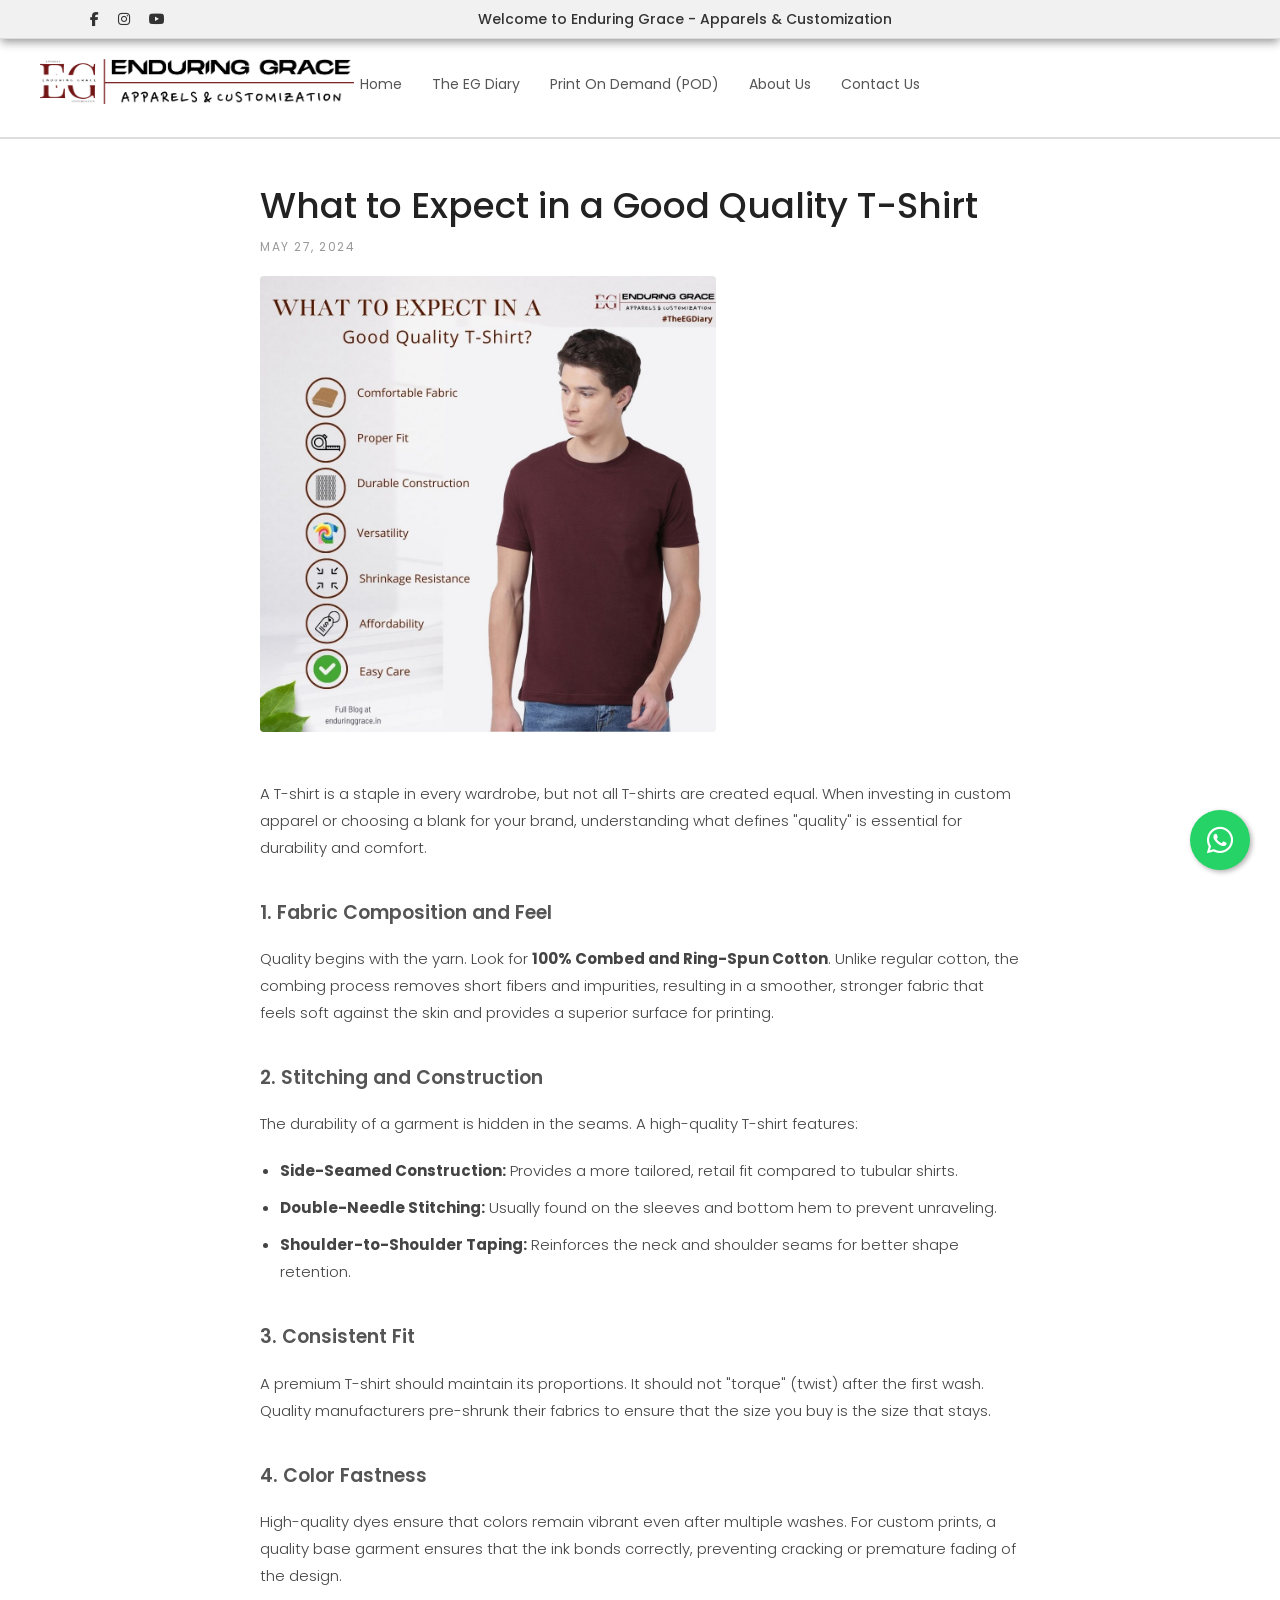
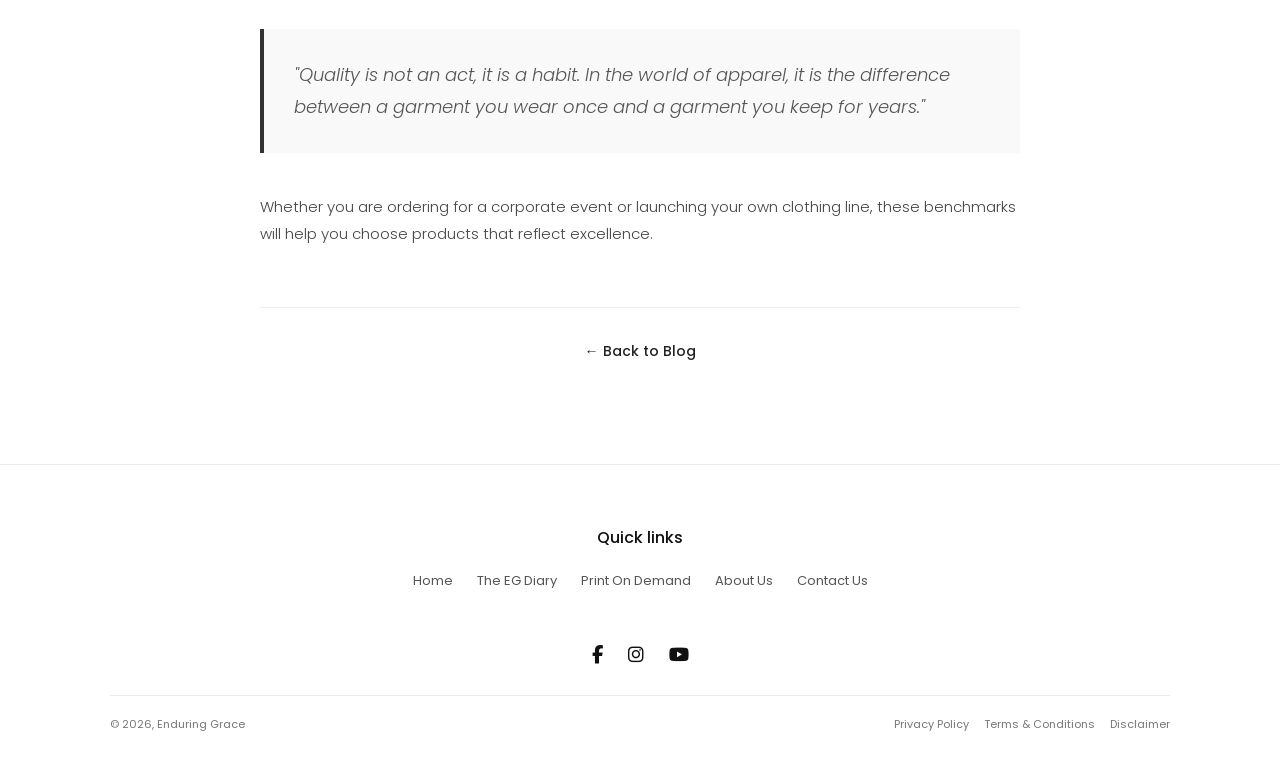
<file: 2.html>
<!DOCTYPE html>
<html lang="en">
<head>
    <meta charset="UTF-8">
    <meta name="viewport" content="width=device-width, initial-scale=1.0">
    <title>Trending Fabrics Used to Make T-Shirts | Enduring Grace</title>
    <link rel="stylesheet" href="style.css">
    
    <link rel="preconnect" href="https://fonts.googleapis.com">
    <link rel="preconnect" href="https://fonts.gstatic.com" crossorigin>
    <link href="https://fonts.googleapis.com/css2?family=Poppins:wght@300;400;500;600;700&display=swap" rel="stylesheet">
    
    <link rel="stylesheet" href="https://cdnjs.cloudflare.com/ajax/libs/font-awesome/6.4.0/css/all.min.css">
</head>
<body>

    <div class="top-bar">
        <div class="social-icons">
            <a href="https://www.facebook.com/enduringrace"><i class="fab fa-facebook-f"></i></a>
            <a href="https://www.instagram.com/enduringgraceofficial/"><i class="fab fa-instagram"></i></a>
            <a href="https://www.youtube.com/@enduringgraceofficial"><i class="fab fa-youtube"></i></a>
        </div>
        <div class="scrolling-announcement">
            <span>Welcome to Enduring Grace - Apparels & Customization</span>
        </div>
        <div class="top-bar-right"></div>
    </div>

    <header class="main-header">
        <div class="header-left">
            <a href="index.html" class="logo-link">
                <img src="images/logo.png" alt="Enduring Grace Logo" class="brand-logo">
            </a>
        </div>
        <nav class="nav-bar">
    <div class="menu-toggle" onclick="toggleMenu()">☰</div>
    
    <ul id="nav-list">
                <li><a href="index.html">Home</a></li>
                <li><a href="egdiary.html">The EG Diary</a></li>
                <li><a href="pod.html">Print On Demand (POD)</a></li>
                <li><a href="about.html">About Us</a></li>
                <li><a href="contact.html">Contact Us</a></li>


    </ul>
</nav>

<script>
    function toggleMenu() {
        const nav = document.getElementById('nav-list');
        nav.classList.toggle('active');
    }
</script>

        <div class="header-right"></div>
    </header>

<div class="page-2-only-line"></div>

<div class="blog-article-2">
    <main class="blog-content-container">
        

        <header class="article-header">
            <h1 class="article-title">What to Expect in a Good Quality T-Shirt</h1>
            <p class="article-date">MAY 27, 2024</p>
        </header>

        <div class="blog-main-image">
            <img src="images/blogs/2-banner.jpg" alt="A quality custom t-shirt close-up">
        </div>


        <section class="article-body">
            <p>A T-shirt is a staple in every wardrobe, but not all T-shirts are created equal. When investing in custom apparel or choosing a blank for your brand, understanding what defines "quality" is essential for durability and comfort.</p>

            <h3>1. Fabric Composition and Feel</h3>
            <p>Quality begins with the yarn. Look for <strong>100% Combed and Ring-Spun Cotton</strong>. Unlike regular cotton, the combing process removes short fibers and impurities, resulting in a smoother, stronger fabric that feels soft against the skin and provides a superior surface for printing.</p>

            <h3>2. Stitching and Construction</h3>
            <p>The durability of a garment is hidden in the seams. A high-quality T-shirt features:
                <ul>
                    <li><strong>Side-Seamed Construction:</strong> Provides a more tailored, retail fit compared to tubular shirts.</li>
                    <li><strong>Double-Needle Stitching:</strong> Usually found on the sleeves and bottom hem to prevent unraveling.</li>
                    <li><strong>Shoulder-to-Shoulder Taping:</strong> Reinforces the neck and shoulder seams for better shape retention.</li>
                </ul>
            </p>

            <h3>3. Consistent Fit</h3>
            <p>A premium T-shirt should maintain its proportions. It should not "torque" (twist) after the first wash. Quality manufacturers pre-shrunk their fabrics to ensure that the size you buy is the size that stays.</p>

            <h3>4. Color Fastness</h3>
            <p>High-quality dyes ensure that colors remain vibrant even after multiple washes. For custom prints, a quality base garment ensures that the ink bonds correctly, preventing cracking or premature fading of the design.</p>

            <div class="blog-quote">
                "Quality is not an act, it is a habit. In the world of apparel, it is the difference between a garment you wear once and a garment you keep for years."
            </div>

            <p>Whether you are ordering for a corporate event or launching your own clothing line, these benchmarks will help you choose products that reflect excellence.</p>
        </section>

        <div class="blog-footer-nav">
            <a href="egdiary.html" class="back-link">← Back to Blog</a>
        </div>

    </main>
</div>

<footer class="custom-site-footer">
        <div class="footer-container">
            <div class="footer-links-title">Quick links</div>
            <div class="footer-links-grid">
            <a href="index.html">Home</a>
            <a href="egdiary.html">The EG Diary</a>
            <a href="pod.html">Print On Demand</a>
            <a href="about.html">About Us</a>
            <a href="contact.html">Contact Us</a>
            </div>
            <div class="footer-social-centered">
                <a href="https://www.facebook.com/enduringrace" aria-label="Facebook"><i class="fab fa-facebook-f"></i></a>
                <a href="https://www.instagram.com/enduringgraceofficial/" aria-label="Instagram"><i class="fab fa-instagram"></i></a>
                <a href="https://www.youtube.com/@enduringgraceofficial" target="_blank" aria-label="YouTube"><i class="fab fa-youtube"></i></a>
            </div>
            <div class="footer-thin-line"></div>
            <div class="footer-copyright-legal-row">
                <div class="copyright-text">© 2026, Enduring Grace</div>            
                <div class="footer-legal-container">
                    <a href="privacy-policy.html">Privacy Policy</a>
                    <a href="terms-and-conditions.html">Terms & Conditions</a>
                    <a href="disclaimer.html">Disclaimer</a>
                </div>            
            </div>
        </div>
    </footer>
    <a href="https://wa.me/919653130737?text=Hi%20Enduring%20Grace!%20I'm%20interested%20in%20customized%20apparel." 
   class="whatsapp-float" 
   target="_blank" 
   rel="noopener noreferrer">
    <i class="fab fa-whatsapp"></i>
</a>
</body>
</html>
</file>
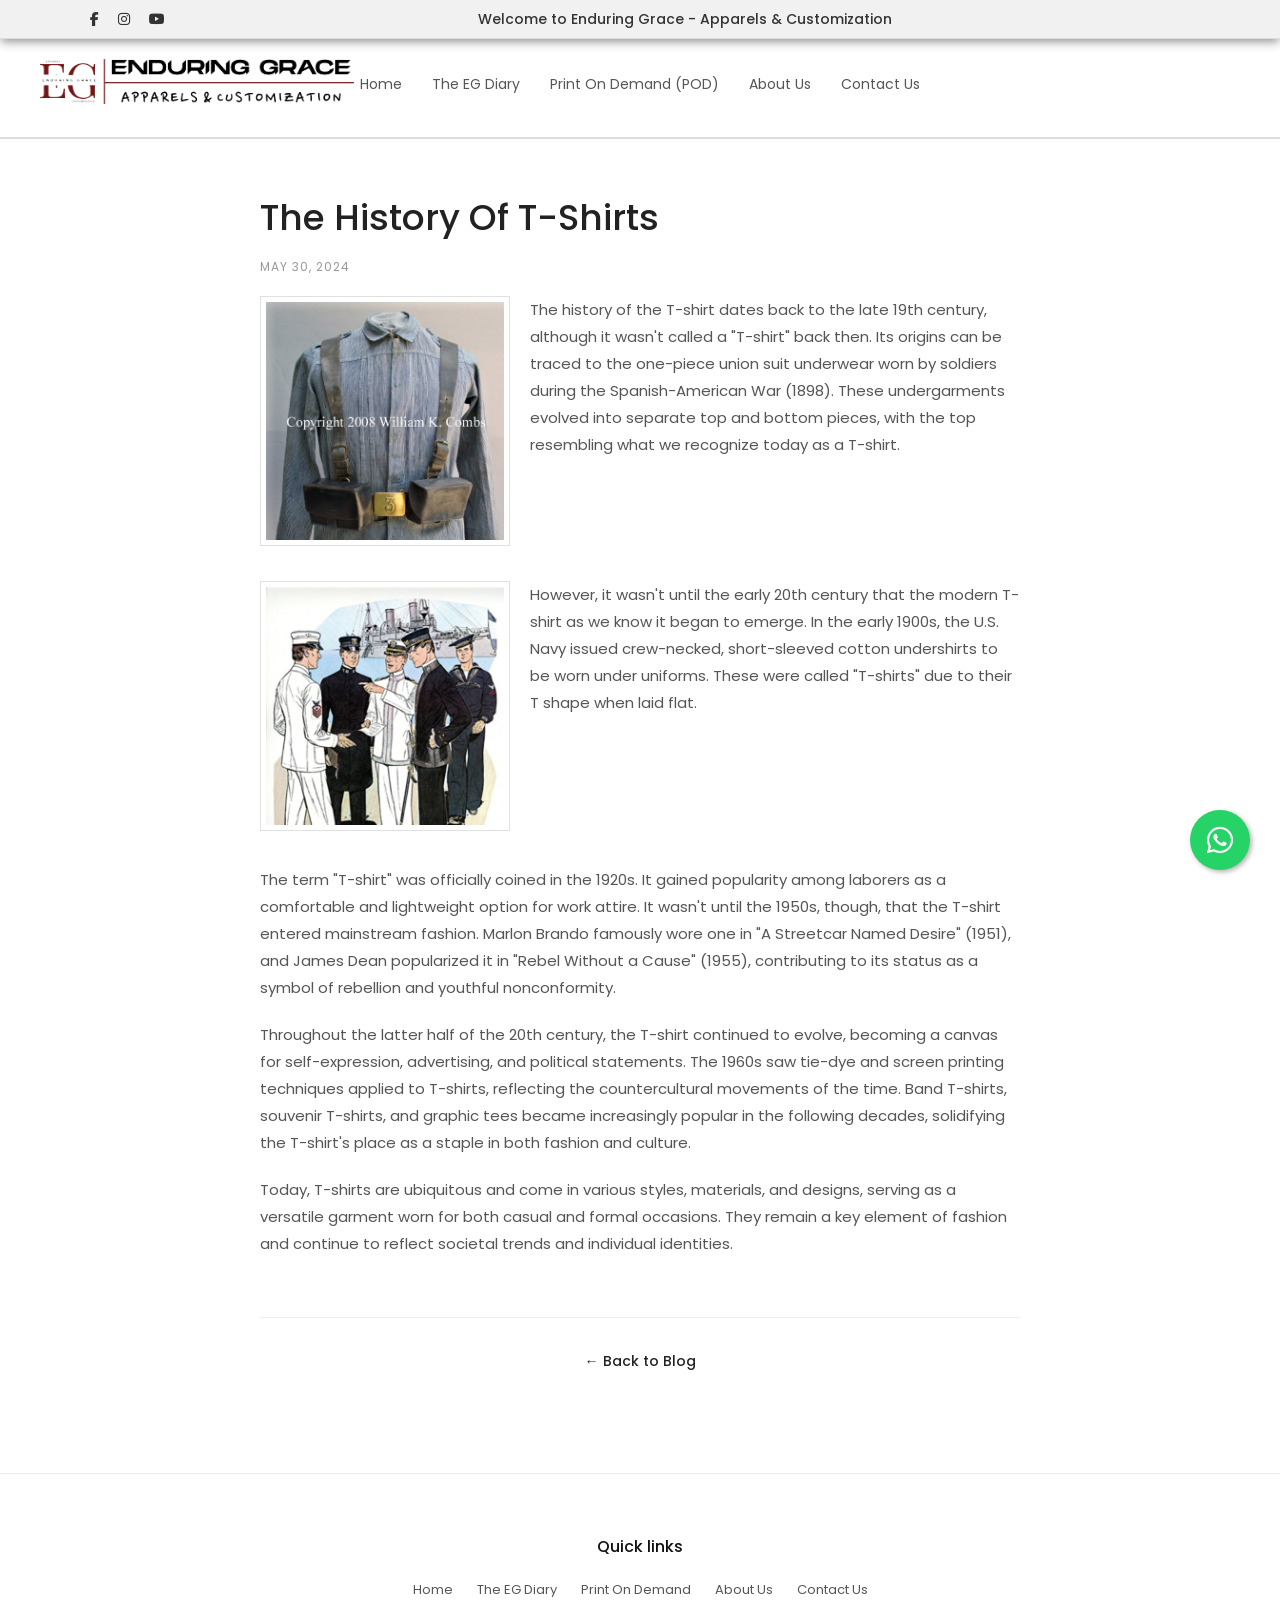
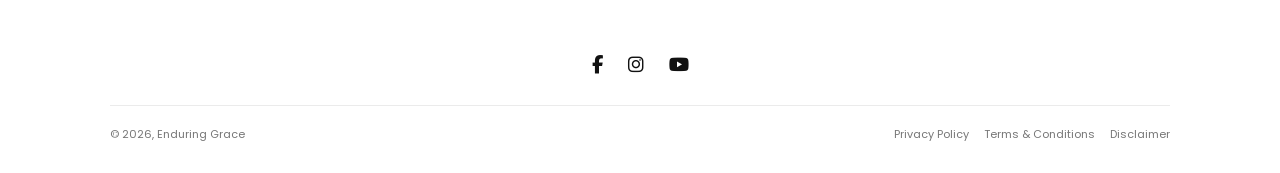
<file: 3.html>
<!DOCTYPE html>
<html lang="en">
<head>
    <meta charset="UTF-8">
    <meta name="viewport" content="width=device-width, initial-scale=1.0">
    <title>Trending Fabrics Used to Make T-Shirts | Enduring Grace</title>
    <link rel="stylesheet" href="style.css">
    
    <link rel="preconnect" href="https://fonts.googleapis.com">
    <link rel="preconnect" href="https://fonts.gstatic.com" crossorigin>
    <link href="https://fonts.googleapis.com/css2?family=Poppins:wght@300;400;500;600;700&display=swap" rel="stylesheet">
    
    <link rel="stylesheet" href="https://cdnjs.cloudflare.com/ajax/libs/font-awesome/6.4.0/css/all.min.css">
</head>
<body>

    <div class="top-bar">
        <div class="social-icons">
            <a href="https://www.facebook.com/enduringrace"><i class="fab fa-facebook-f"></i></a>
            <a href="https://www.instagram.com/enduringgraceofficial/"><i class="fab fa-instagram"></i></a>
            <a href="https://www.youtube.com/@enduringgraceofficial"><i class="fab fa-youtube"></i></a>
        </div>
        <div class="scrolling-announcement">
            <span>Welcome to Enduring Grace - Apparels & Customization</span>
        </div>
        <div class="top-bar-right"></div>
    </div>

    <header class="main-header">
        <div class="header-left">
            <a href="index.html" class="logo-link">
                <img src="images/logo.png" alt="Enduring Grace Logo" class="brand-logo">
            </a>
        </div>

<nav class="nav-bar">
    <div class="menu-toggle" onclick="toggleMenu()">☰</div>
    
    <ul id="nav-list">
                <li><a href="index.html">Home</a></li>
                <li><a href="egdiary.html">The EG Diary</a></li>
                <li><a href="pod.html">Print On Demand (POD)</a></li>
                <li><a href="about.html">About Us</a></li>
                <li><a href="contact.html">Contact Us</a></li>


    </ul>
</nav>

<script>
    function toggleMenu() {
        const nav = document.getElementById('nav-list');
        nav.classList.toggle('active');
    }
</script>


        <div class="header-right"></div>
    </header>

    <div class="page-3-only-line"></div>

<div class="blog-article-three">
    <main class="content-wrapper">
        <div class="blog-breadcrumbs">
            
        </div>

        <h1 class="blog-title">The History Of T-Shirts</h1>
        <div class="blog-meta-date">MAY 30, 2024</div>

        <div class="blog-body">
            <div class="blog-row">
                <img src="images/blogs/3-2.jpg" alt="19th Century Origins" class="blog-float-img">
                <p>
                    The history of the T-shirt dates back to the late 19th century, although it wasn't called a "T-shirt" 
                    back then. Its origins can be traced to the one-piece union suit underwear worn by soldiers during 
                    the Spanish-American War (1898). These undergarments evolved into separate top and bottom pieces, 
                    with the top resembling what we recognize today as a T-shirt.
                </p>
            </div>

            <div class="blog-row">
                <img src="images/blogs/3-1.jpg  " alt="US Navy Crew Neck" class="blog-float-img">
                <p>
                    However, it wasn't until the early 20th century that the modern T-shirt as we know it began to emerge. 
                    In the early 1900s, the U.S. Navy issued crew-necked, short-sleeved cotton undershirts to be worn under 
                    uniforms. These were called "T-shirts" due to their T shape when laid flat.
                </p>
            </div>

            <p>
                The term "T-shirt" was officially coined in the 1920s. It gained popularity among laborers as a 
                comfortable and lightweight option for work attire. It wasn't until the 1950s, though, that the 
                T-shirt entered mainstream fashion. Marlon Brando famously wore one in "A Streetcar Named Desire" (1951), 
                and James Dean popularized it in "Rebel Without a Cause" (1955), contributing to its status as a 
                symbol of rebellion and youthful nonconformity.
            </p>

            <p>
                Throughout the latter half of the 20th century, the T-shirt continued to evolve, becoming a canvas for 
                self-expression, advertising, and political statements. The 1960s saw tie-dye and screen printing 
                techniques applied to T-shirts, reflecting the countercultural movements of the time. Band T-shirts, 
                souvenir T-shirts, and graphic tees became increasingly popular in the following decades, solidifying 
                the T-shirt's place as a staple in both fashion and culture.
            </p>

            <p>
                Today, T-shirts are ubiquitous and come in various styles, materials, and designs, serving as a versatile 
                garment worn for both casual and formal occasions. They remain a key element of fashion and continue to 
                reflect societal trends and individual identities.
            </p>
        </div>

        <div class="blog-footer-nav">
            <a href="egdiary.html" class="back-link">← Back to Blog</a>
        </div>
    </main>
</div>

                    

    
<footer class="custom-site-footer">
        <div class="footer-container">
            <div class="footer-links-title">Quick links</div>
            <div class="footer-links-grid">
                <a href="index.html">Home</a>
                <a href="egdiary.html">The EG Diary</a>
                <a href="pod.html">Print On Demand</a>
                <a href="about.html">About Us</a>
                <a href="contact.html">Contact Us</a>
            </div>
            <div class="footer-social-centered">
                <a href="https://www.facebook.com/enduringrace" aria-label="Facebook"><i class="fab fa-facebook-f"></i></a>
                <a href="https://www.instagram.com/enduringgraceofficial/" aria-label="Instagram"><i class="fab fa-instagram"></i></a>
                <a href="https://www.youtube.com/@enduringgraceofficial" target="_blank" aria-label="YouTube"><i class="fab fa-youtube"></i></a>
            </div>
            <div class="footer-thin-line"></div>
            <div class="footer-copyright-legal-row">
                <div class="copyright-text">© 2026, Enduring Grace</div>            
                <div class="footer-legal-container">
                    <a href="privacy-policy.html">Privacy Policy</a>
                    <a href="terms-and-conditions.html">Terms & Conditions</a>
                    <a href="disclaimer.html">Disclaimer</a>
                </div>            
            </div>
        </div>
    </footer>
<a href="https://wa.me/919653130737?text=Hi%20Enduring%20Grace!%20I'm%20interested%20in%20customized%20apparel." 
   class="whatsapp-float" 
   target="_blank" 
   rel="noopener noreferrer">
    <i class="fab fa-whatsapp"></i>
</a>

</body>
</html>
</file>
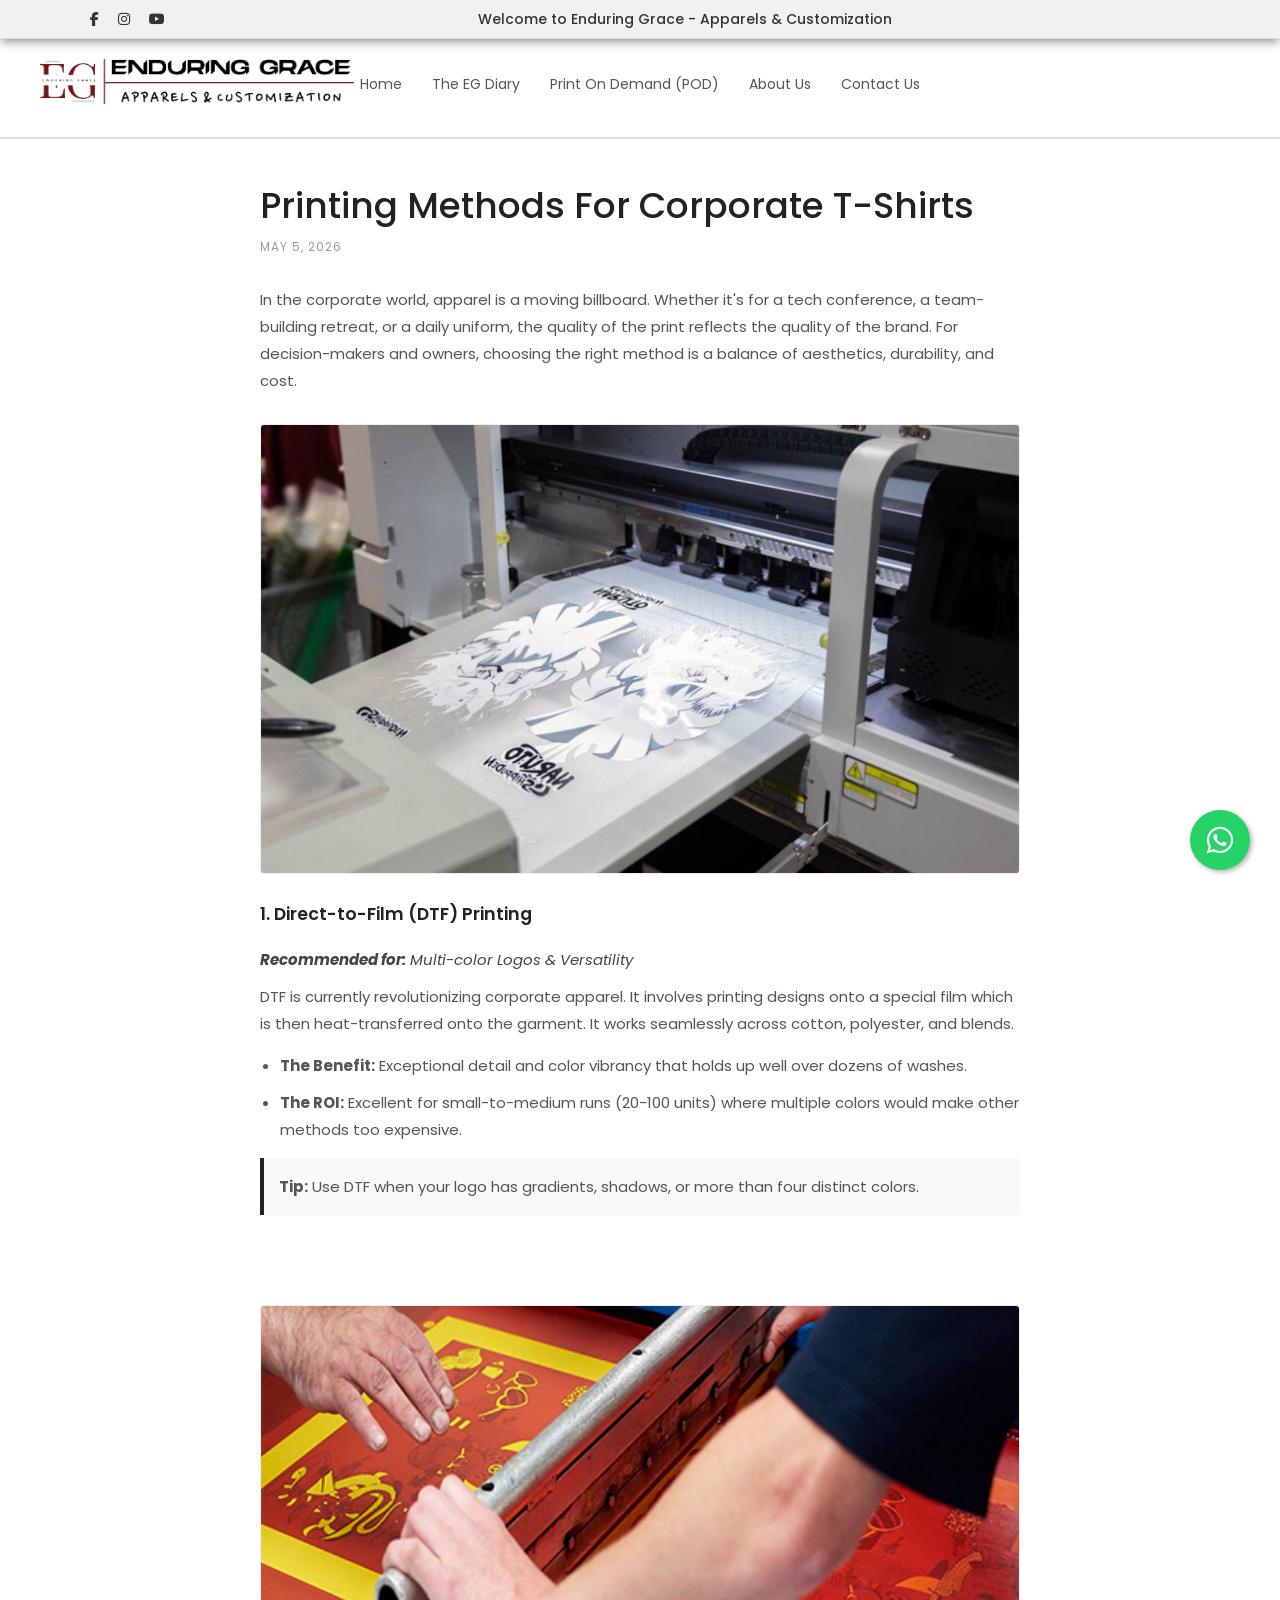
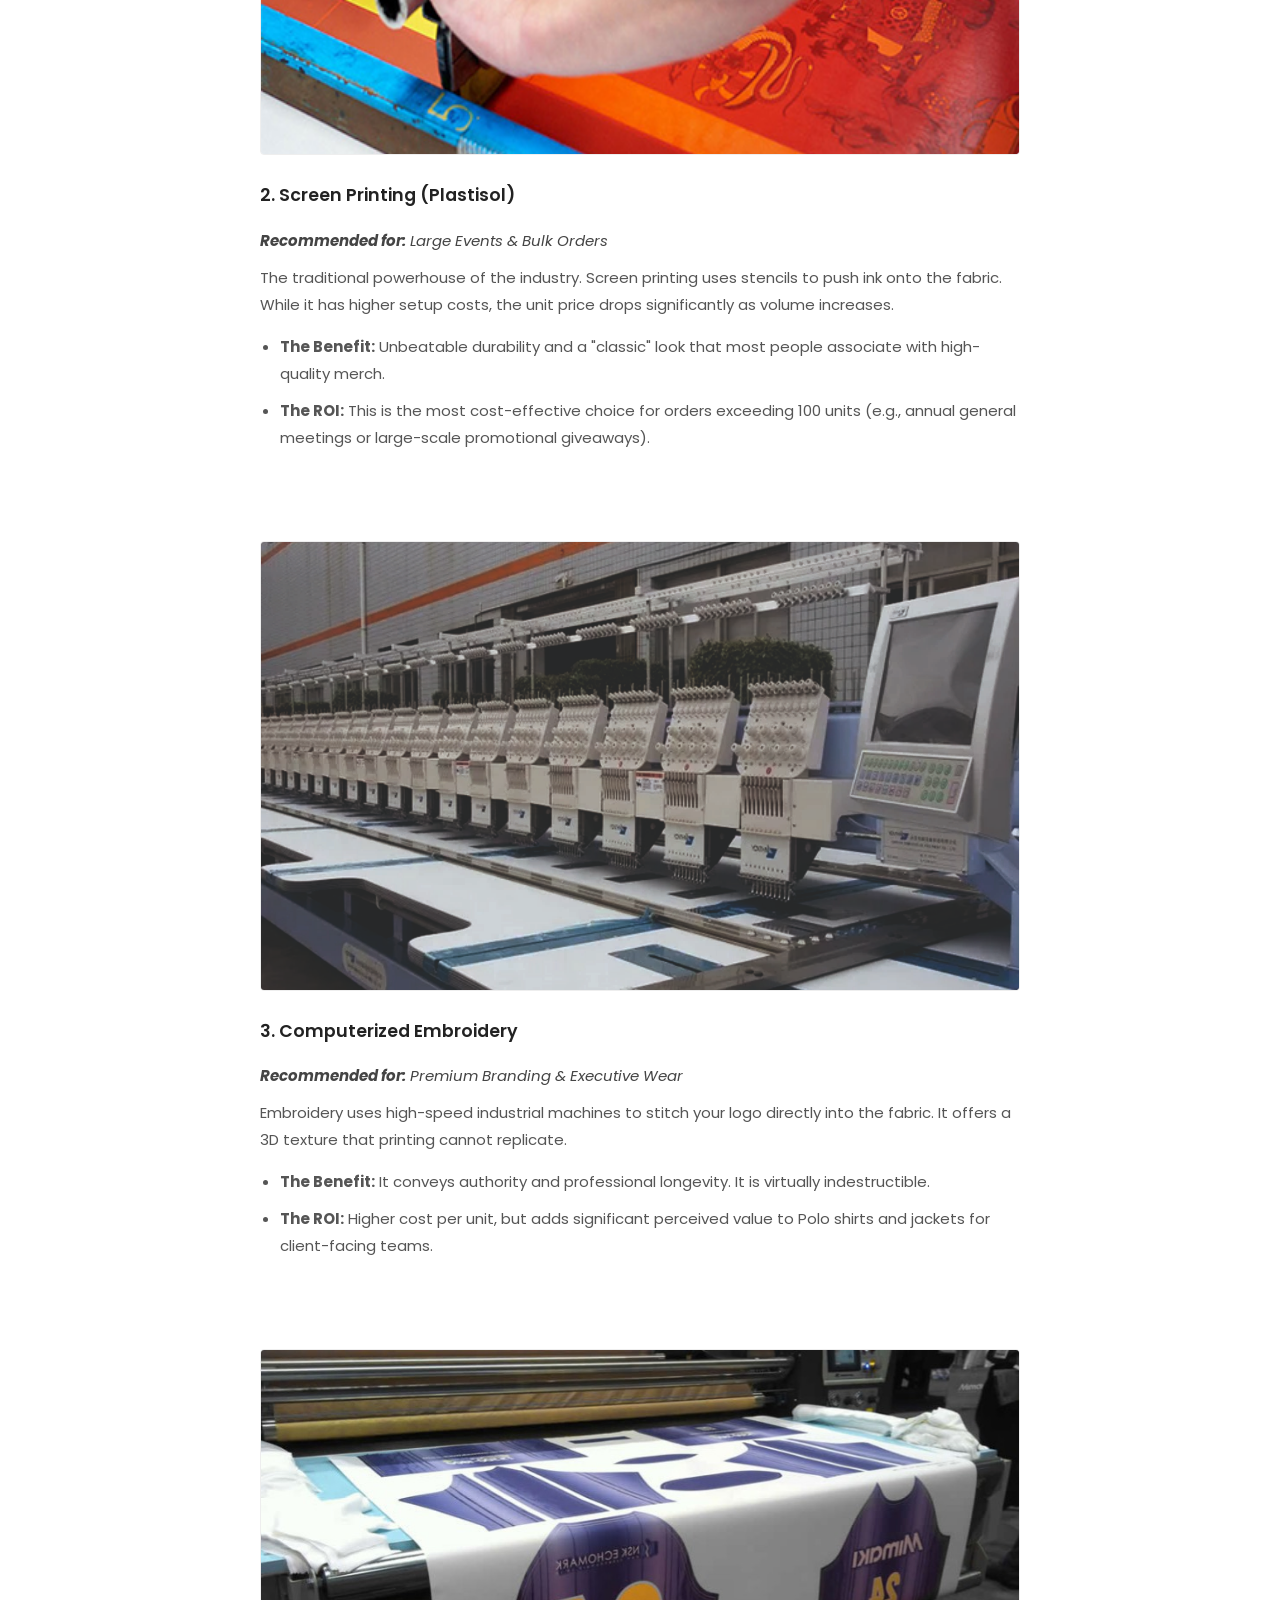
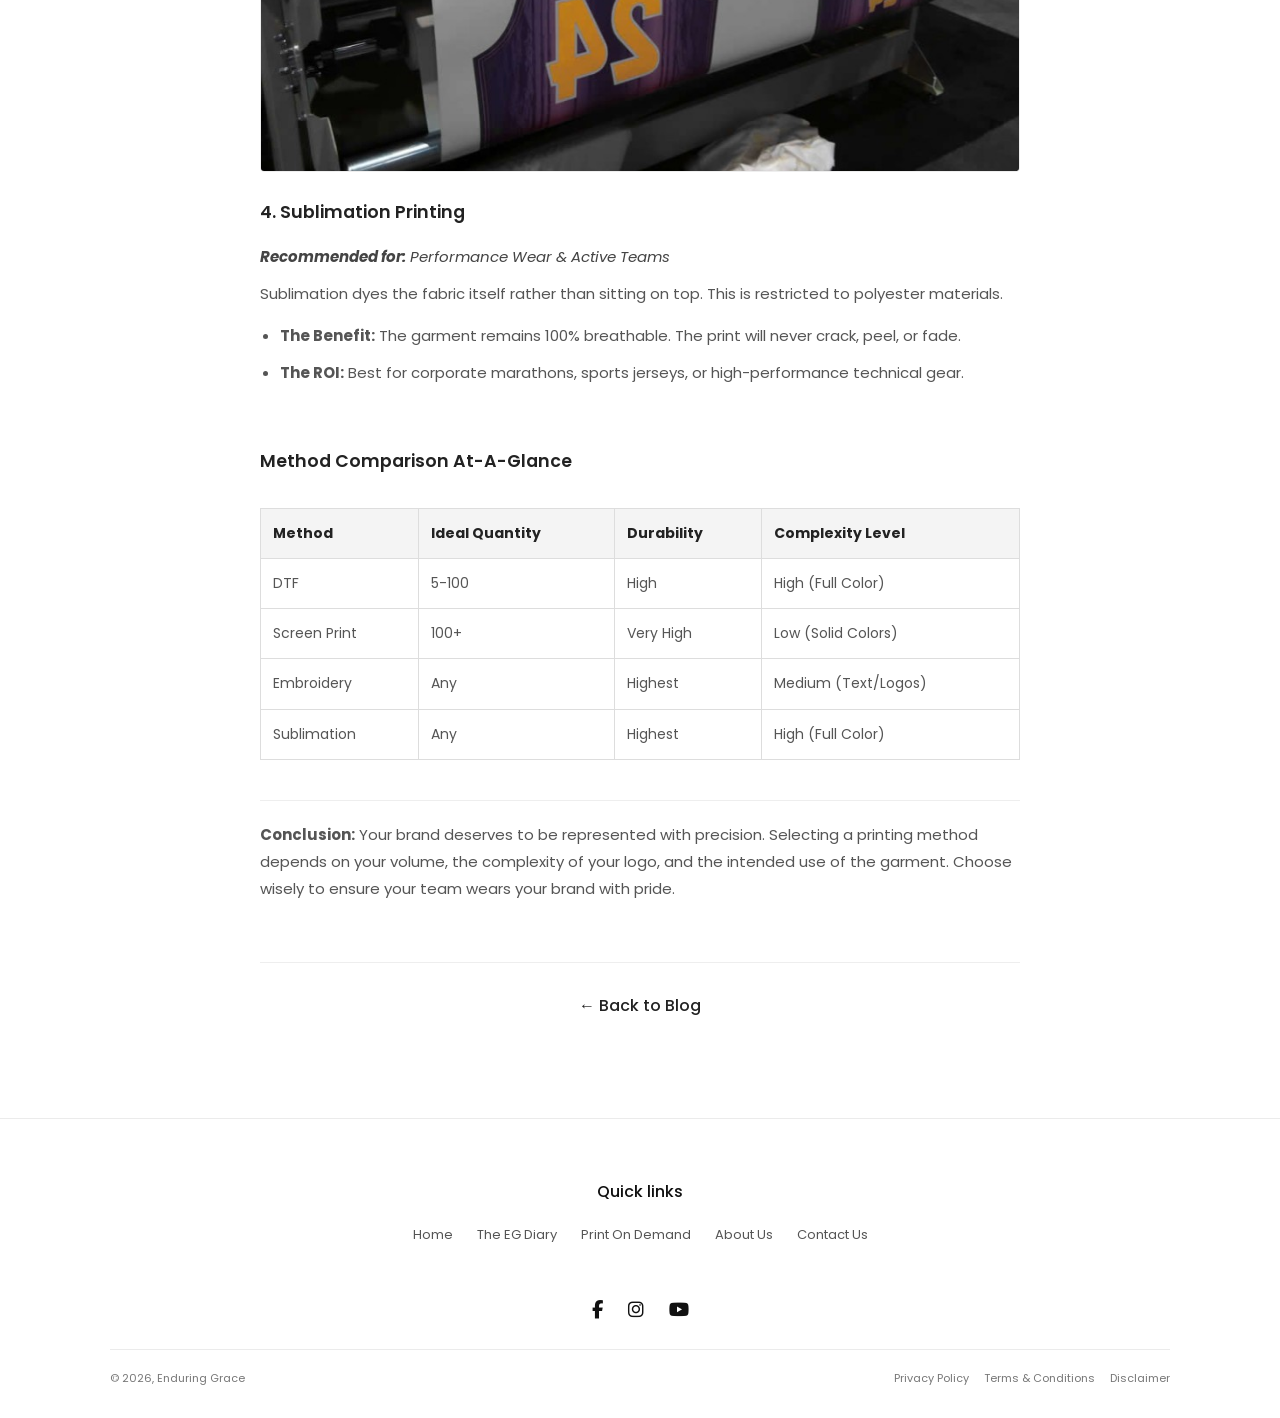
<file: 4.html>
<!DOCTYPE html>
<html lang="en">
<head>
    <meta charset="UTF-8">
    <meta name="viewport" content="width=device-width, initial-scale=1.0">
    <title>Trending Fabrics Used to Make T-Shirts | Enduring Grace</title>
    <link rel="stylesheet" href="style.css">
    
    <link rel="preconnect" href="https://fonts.googleapis.com">
    <link rel="preconnect" href="https://fonts.gstatic.com" crossorigin>
    <link href="https://fonts.googleapis.com/css2?family=Poppins:wght@300;400;500;600;700&display=swap" rel="stylesheet">
    
    <link rel="stylesheet" href="https://cdnjs.cloudflare.com/ajax/libs/font-awesome/6.4.0/css/all.min.css">
</head>
<body>

    <div class="top-bar">
        <div class="social-icons">
            <a href="https://www.facebook.com/enduringrace"><i class="fab fa-facebook-f"></i></a>
            <a href="https://www.instagram.com/enduringgraceofficial/"><i class="fab fa-instagram"></i></a>
            <a href="https://www.youtube.com/@enduringgraceofficial"><i class="fab fa-youtube"></i></a>
        </div>
        <div class="scrolling-announcement">
            <span>Welcome to Enduring Grace - Apparels & Customization</span>
        </div>
        <div class="top-bar-right"></div>
    </div>

    <header class="main-header">
        <div class="header-left">
            <a href="index.html" class="logo-link">
                <img src="images/logo.png" alt="Enduring Grace Logo" class="brand-logo">
            </a>
        </div>

<nav class="nav-bar">
    <div class="menu-toggle" onclick="toggleMenu()">☰</div>
    
    <ul id="nav-list">
                <li><a href="index.html">Home</a></li>
                <li><a href="egdiary.html">The EG Diary</a></li>
                <li><a href="pod.html">Print On Demand (POD)</a></li>
                <li><a href="about.html">About Us</a></li>
                <li><a href="contact.html">Contact Us</a></li>


    </ul>
</nav>

<script>
    function toggleMenu() {
        const nav = document.getElementById('nav-list');
        nav.classList.toggle('active');
    }
</script>


<div class="header-right"></div>
    </header>

    <div class="page-4-only-line"></div>

    <div class="blog-article-four">
    <main class="content-wrapper">
        
        <h1 class="blog-title">Printing Methods For Corporate T-Shirts</h1>
        <p class="blog-meta-date">MAY 5, 2026</p>

        <section class="blog-body">
            <p>
                In the corporate world, apparel is a moving billboard. Whether it's for a tech conference, a team-building retreat, or a daily uniform, the quality of the print reflects the quality of the brand. For decision-makers and owners, choosing the right method is a balance of aesthetics, durability, and cost.
            </p>

            <div class="method-section">
                <!-- Image for DTF -->
                <img src="images/blogs/4-1.jpg" alt="DTF Printing" class="method-image">
                <h3>1. Direct-to-Film (DTF) Printing</h3>
                <p class="recommended-for"><strong>Recommended for:</strong> Multi-color Logos & Versatility</p>
                <p>DTF is currently revolutionizing corporate apparel. It involves printing designs onto a special film which is then heat-transferred onto the garment. It works seamlessly across cotton, polyester, and blends.</p>
                <ul>
                    <li><strong>The Benefit:</strong> Exceptional detail and color vibrancy that holds up well over dozens of washes.</li>
                    <li><strong>The ROI:</strong> Excellent for small-to-medium runs (20-100 units) where multiple colors would make other methods too expensive.</li>
                </ul>
                <p class="owner-tip"><strong>Tip:</strong> Use DTF when your logo has gradients, shadows, or more than four distinct colors.</p>
            </div>

            <div class="method-section">
                <!-- Image for Screen Printing -->
                <img src="images/blogs/4-2.jpg" alt="Screen Printing" class="method-image">
                <h3>2. Screen Printing (Plastisol)</h3>
                <p class="recommended-for"><strong>Recommended for:</strong> Large Events & Bulk Orders</p>
                <p>The traditional powerhouse of the industry. Screen printing uses stencils to push ink onto the fabric. While it has higher setup costs, the unit price drops significantly as volume increases.</p>
                <ul>
                    <li><strong>The Benefit:</strong> Unbeatable durability and a "classic" look that most people associate with high-quality merch.</li>
                    <li><strong>The ROI:</strong> This is the most cost-effective choice for orders exceeding 100 units (e.g., annual general meetings or large-scale promotional giveaways).</li>
                </ul>
            </div>

            <div class="method-section">
                <!-- Image for Embroidery -->
                <img src="images/blogs/4-3.jpg" alt="Computerized Embroidery" class="method-image">
                <h3>3. Computerized Embroidery</h3>
                <p class="recommended-for"><strong>Recommended for:</strong> Premium Branding & Executive Wear</p>
                <p>Embroidery uses high-speed industrial machines to stitch your logo directly into the fabric. It offers a 3D texture that printing cannot replicate.</p>
                <ul>
                    <li><strong>The Benefit:</strong> It conveys authority and professional longevity. It is virtually indestructible.</li>
                    <li><strong>The ROI:</strong> Higher cost per unit, but adds significant perceived value to Polo shirts and jackets for client-facing teams.</li>
                </ul>
            </div>

            <div class="method-section">
                <!-- Image for Sublimation -->
                <img src="images/blogs/4-4.jpg" alt="Sublimation Printing" class="method-image">
                <h3>4. Sublimation Printing</h3>
                <p class="recommended-for"><strong>Recommended for:</strong> Performance Wear & Active Teams</p>
                <p>Sublimation dyes the fabric itself rather than sitting on top. This is restricted to polyester materials.</p>
                <ul>
                    <li><strong>The Benefit:</strong> The garment remains 100% breathable. The print will never crack, peel, or fade.</li>
                    <li><strong>The ROI:</strong> Best for corporate marathons, sports jerseys, or high-performance technical gear.</li>
                </ul>
            </div>

            <h3 class="table-heading">Method Comparison At-A-Glance</h3>
            <div class="table-container">
                <table class="comparison-table">
                    <thead>
                        <tr>
                            <th>Method</th>
                            <th>Ideal Quantity</th>
                            <th>Durability</th>
                            <th>Complexity Level</th>
                        </tr>
                    </thead>
                    <tbody>
                        <tr>
                            <td>DTF</td>
                            <td>5-100</td>
                            <td>High</td>
                            <td>High (Full Color)</td>
                        </tr>
                        <tr>
                            <td>Screen Print</td>
                            <td>100+</td>
                            <td>Very High</td>
                            <td>Low (Solid Colors)</td>
                        </tr>
                        <tr>
                            <td>Embroidery</td>
                            <td>Any</td>
                            <td>Highest</td>
                            <td>Medium (Text/Logos)</td>
                        </tr>
                        <tr>
                            <td>Sublimation</td>
                            <td>Any</td>
                            <td>Highest</td>
                            <td>High (Full Color)</td>
                        </tr>
                    </tbody>
                </table>
            </div>

            <p class="conclusion">
                <strong>Conclusion:</strong> Your brand deserves to be represented with precision. Selecting a printing method depends on your volume, the complexity of your logo, and the intended use of the garment. Choose wisely to ensure your team wears your brand with pride.
            </p>
        </section>

        <!-- Back Link -->
        <div class="blog-footer-nav">
            <a href="egdiary.html" class="back-link">← Back to Blog</a>
        </div>
    </main>
</div>

<footer class="custom-site-footer">
        <div class="footer-container">
            <div class="footer-links-title">Quick links</div>
            <div class="footer-links-grid">
                <a href="index.html">Home</a>
                <a href="egdiary.html">The EG Diary</a>
                <a href="pod.html">Print On Demand</a>
                <a href="about.html">About Us</a>
                <a href="contact.html">Contact Us</a>
            </div>
            <div class="footer-social-centered">
                <a href="https://www.facebook.com/enduringrace" aria-label="Facebook"><i class="fab fa-facebook-f"></i></a>
                <a href="https://www.instagram.com/enduringgraceofficial/" aria-label="Instagram"><i class="fab fa-instagram"></i></a>
                <a href="https://www.youtube.com/@enduringgraceofficial" target="_blank" aria-label="YouTube"><i class="fab fa-youtube"></i></a>
            </div>
            <div class="footer-thin-line"></div>
            <div class="footer-copyright-legal-row">
                <div class="copyright-text">© 2026, Enduring Grace</div>            
                <div class="footer-legal-container">
                    <a href="privacy-policy.html">Privacy Policy</a>
                    <a href="terms-and-conditions.html">Terms & Conditions</a>
                    <a href="disclaimer.html">Disclaimer</a>
                </div>            
            </div>
        </div>
    </footer>
<a href="https://wa.me/919653130737?text=Hi%20Enduring%20Grace!%20I'm%20interested%20in%20customized%20apparel." 
   class="whatsapp-float" 
   target="_blank" 
   rel="noopener noreferrer">
    <i class="fab fa-whatsapp"></i>
</a>

</body>
</html>
</file>
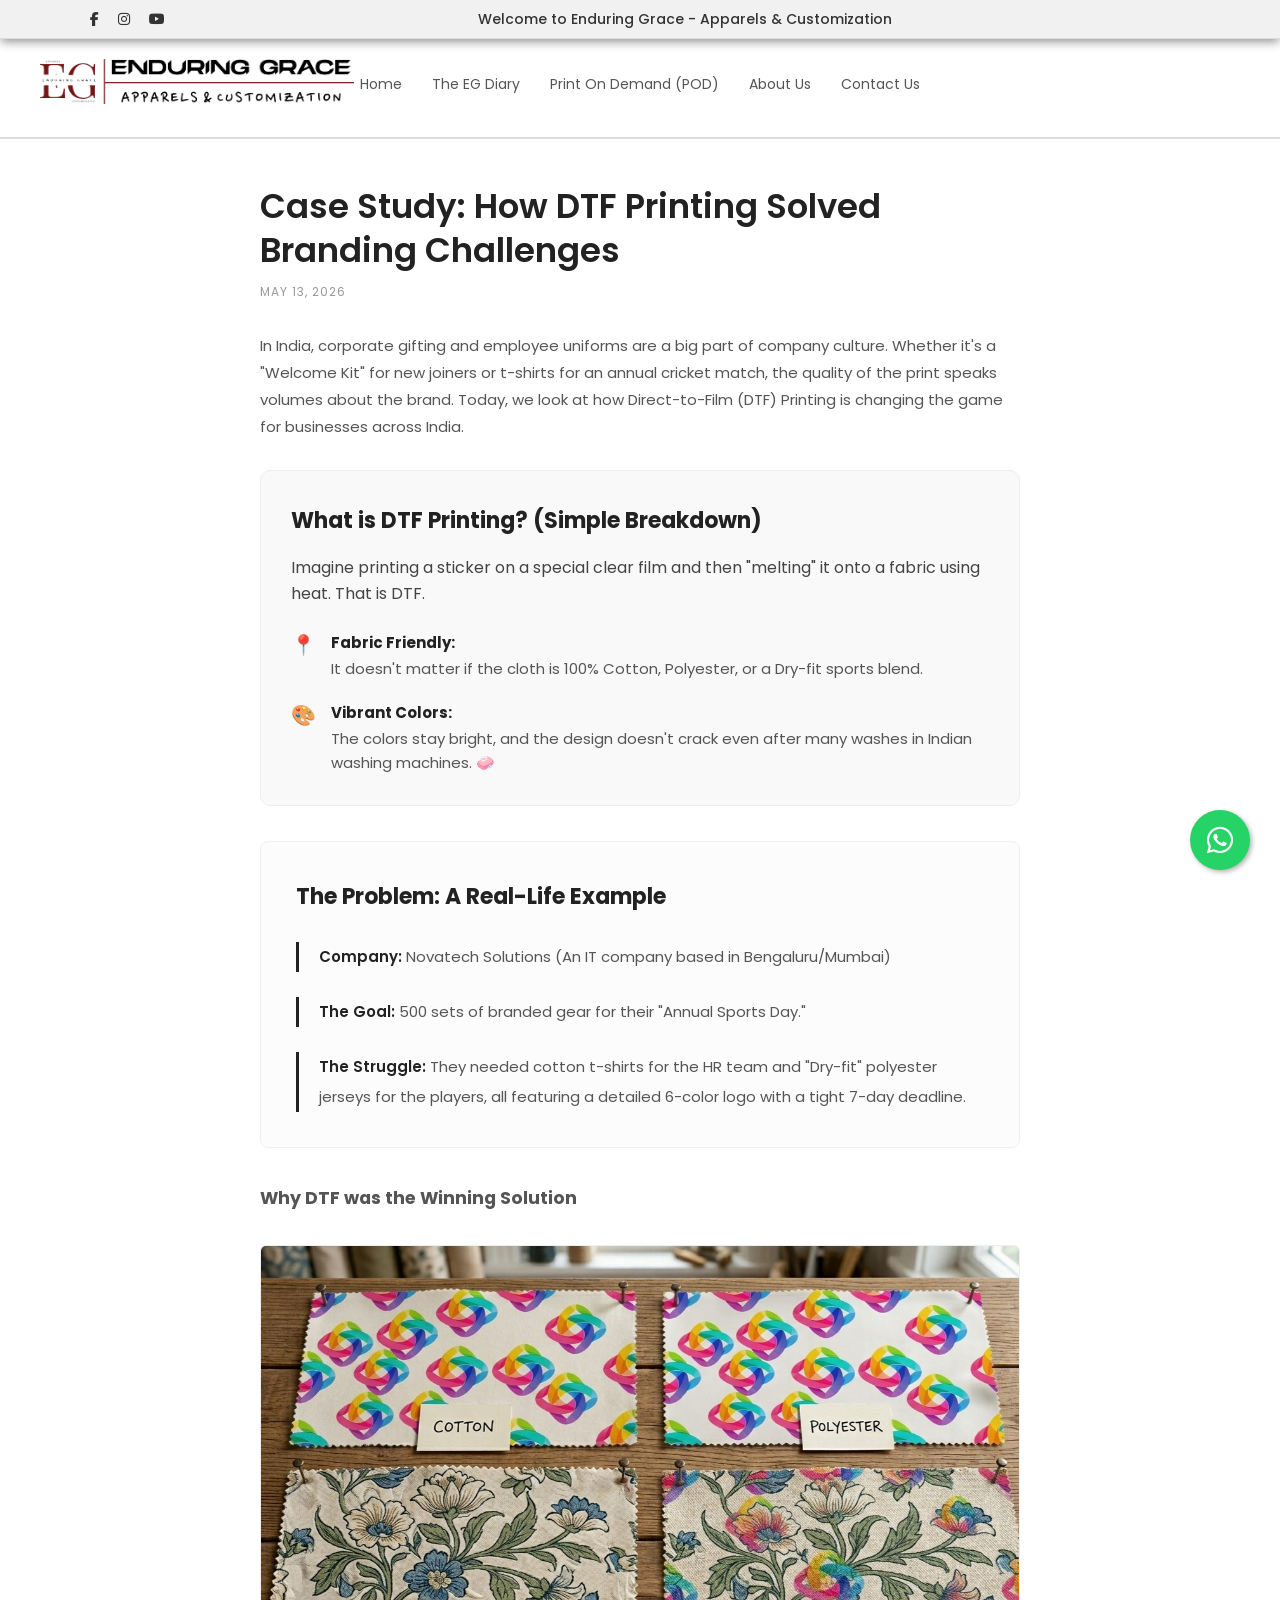
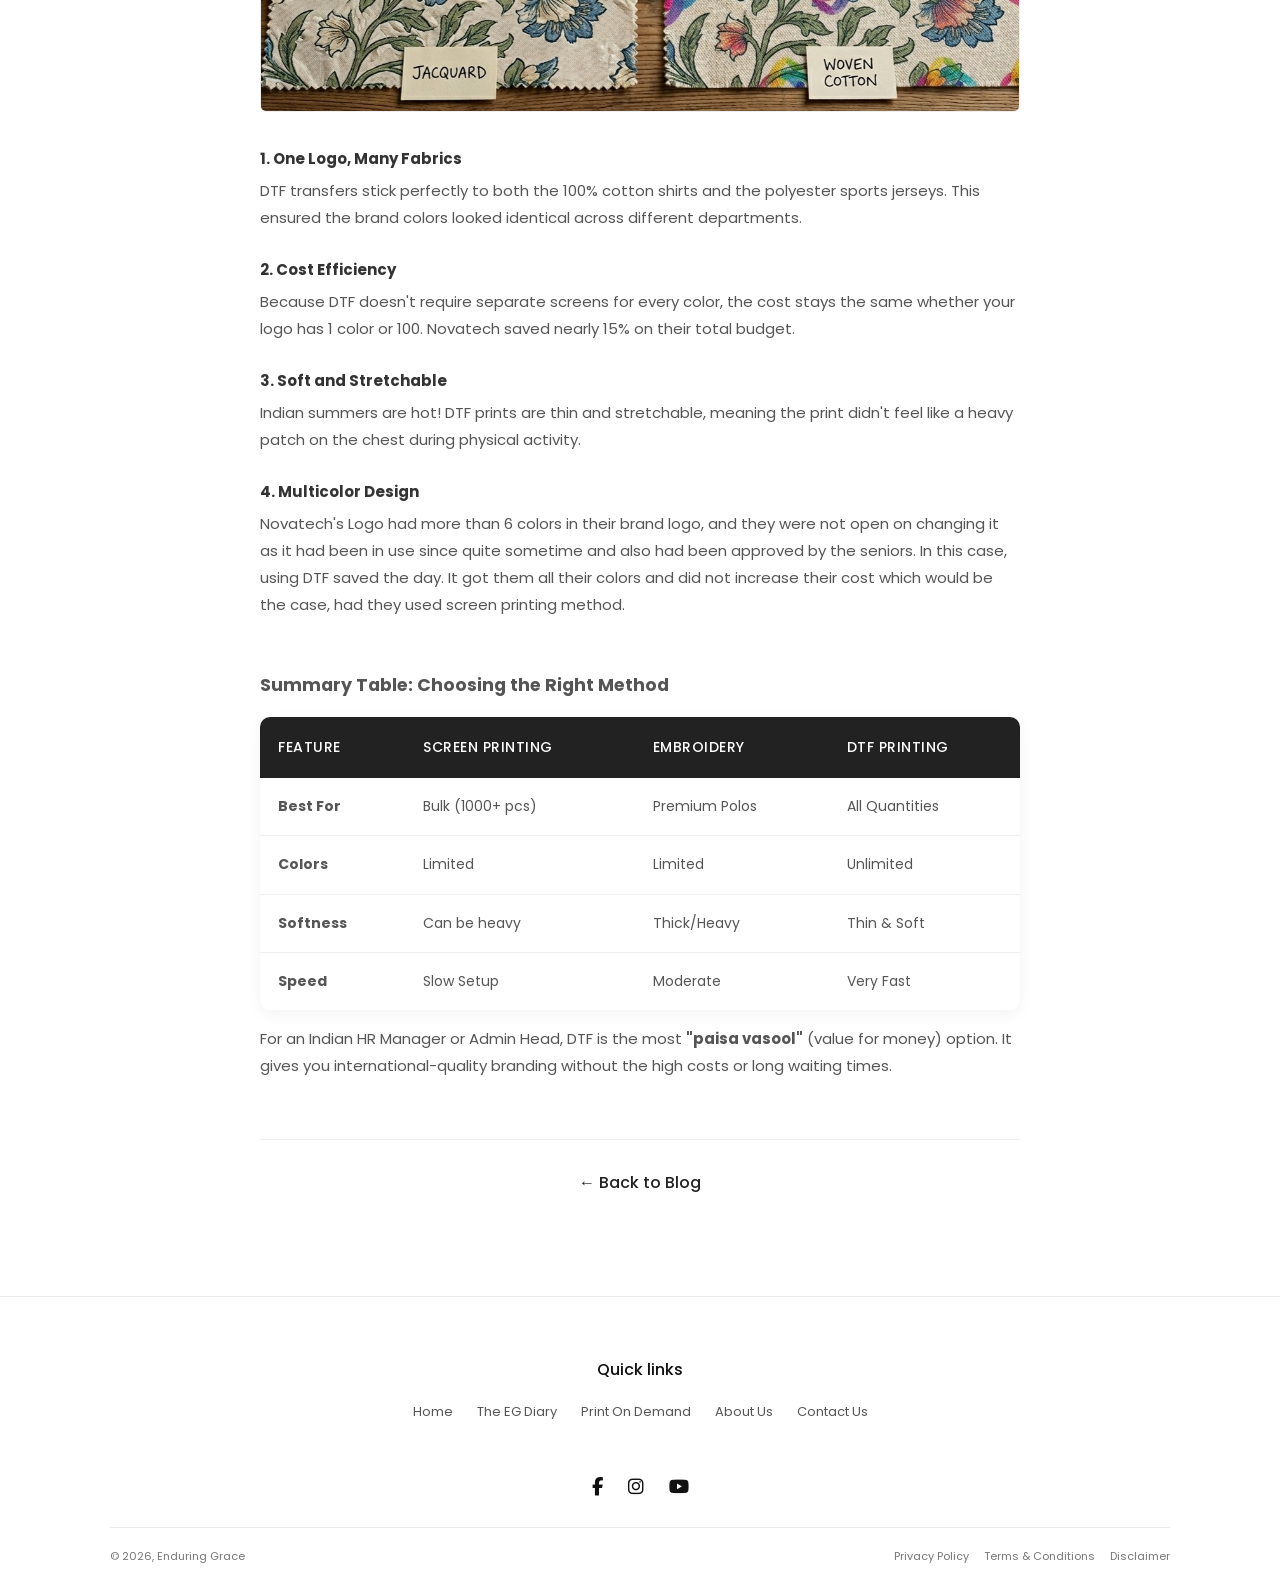
<file: 5.html>
<!DOCTYPE html>
<html lang="en">
<head>
    <meta charset="UTF-8">
    <meta name="viewport" content="width=device-width, initial-scale=1.0">
    <title>Trending Fabrics Used to Make T-Shirts | Enduring Grace</title>
    <link rel="stylesheet" href="style.css">
    
    <link rel="preconnect" href="https://fonts.googleapis.com">
    <link rel="preconnect" href="https://fonts.gstatic.com" crossorigin>
    <link href="https://fonts.googleapis.com/css2?family=Poppins:wght@300;400;500;600;700&display=swap" rel="stylesheet">
    
    <link rel="stylesheet" href="https://cdnjs.cloudflare.com/ajax/libs/font-awesome/6.4.0/css/all.min.css">
</head>
<body>

    <div class="top-bar">
        <div class="social-icons">
            <a href="https://www.facebook.com/enduringrace"><i class="fab fa-facebook-f"></i></a>
            <a href="https://www.instagram.com/enduringgraceofficial/"><i class="fab fa-instagram"></i></a>
            <a href="https://www.youtube.com/@enduringgraceofficial"><i class="fab fa-youtube"></i></a>
        </div>
        <div class="scrolling-announcement">
            <span>Welcome to Enduring Grace - Apparels & Customization</span>
        </div>
        <div class="top-bar-right"></div>
    </div>

    <header class="main-header">
        <div class="header-left">
            <a href="index.html" class="logo-link">
                <img src="images/logo.png" alt="Enduring Grace Logo" class="brand-logo">
            </a>
        </div>

<nav class="nav-bar">
    <div class="menu-toggle" onclick="toggleMenu()">☰</div>
    
    <ul id="nav-list">
                <li><a href="index.html">Home</a></li>
                <li><a href="egdiary.html">The EG Diary</a></li>
                <li><a href="pod.html">Print On Demand (POD)</a></li>
                <li><a href="about.html">About Us</a></li>
                <li><a href="contact.html">Contact Us</a></li>


    </ul>
</nav>

<script>
    function toggleMenu() {
        const nav = document.getElementById('nav-list');
        nav.classList.toggle('active');
    }
</script>


<div class="header-right"></div>
    </header>

    <div class="page-5-only-line"></div>

    <div class="blog-article-five">
    <main class="content-wrapper">

        <h1 class="blog-title">Case Study: How DTF Printing Solved Branding Challenges</h1>
        <p class="blog-meta-date">MAY 13, 2026</p>

        <section class="blog-body">
            <p>
                In India, corporate gifting and employee uniforms are a big part of company culture. Whether it's a "Welcome Kit" for new joiners or t-shirts for an annual cricket match, the quality of the print speaks volumes about the brand. Today, we look at how Direct-to-Film (DTF) Printing is changing the game for businesses across India.
            </p>

<div class="dtf-breakdown-box">
    <h3>What is DTF Printing? (Simple Breakdown)</h3>
    <p class="intro-text">
        Imagine printing a sticker on a special clear film and then "melting" it onto a fabric using heat. That is DTF.
    </p>
    
    <div class="dtf-features">
        <div class="feature-item">
            <span class="feature-icon">📍</span>
            <div class="feature-text">
                <strong>Fabric Friendly:</strong> It doesn't matter if the cloth is 100% Cotton, Polyester, or a Dry-fit sports blend.
            </div>
        </div>
        
        <div class="feature-item">
            <span class="feature-icon">🎨</span>
            <div class="feature-text">
                <strong>Vibrant Colors:</strong> The colors stay bright, and the design doesn't crack even after many washes in Indian washing machines. 🧼
            </div>
        </div>
    </div>
</div>


<div class="case-study-box">
    <h3>The Problem: A Real-Life Example</h3>
    
    <div class="problem-details">
        <div class="problem-item">
            <p><strong>Company:</strong> Novatech Solutions (An IT company based in Bengaluru/Mumbai)</p>
        </div>
        
        <div class="problem-item">
            <p><strong>The Goal:</strong> 500 sets of branded gear for their "Annual Sports Day."</p>
        </div>
        
        <div class="problem-item">
            <p><strong>The Struggle:</strong> They needed cotton t-shirts for the HR team and "Dry-fit" polyester jerseys for the players, all featuring a detailed 6-color logo with a tight 7-day deadline.</p>
        </div>
    </div>
</div>

            <div class="method-section">
                <h3>Why DTF was the Winning Solution</h3>
                
                <img src="images/blogs/5-1.jpg" alt="DTF Advantages" class="method-image">
                                
                <div class="advantage-item">
                    <h4>1. One Logo, Many Fabrics</h4>
                    <p>DTF transfers stick perfectly to both the 100% cotton shirts and the polyester sports jerseys. This ensured the brand colors looked identical across different departments.</p>
                </div>

                <div class="advantage-item">
                    <h4>2. Cost Efficiency</h4>
                    <p>Because DTF doesn't require separate screens for every color, the cost stays the same whether your logo has 1 color or 100. Novatech saved nearly 15% on their total budget.</p>
                </div>

                <div class="advantage-item">
                    <h4>3. Soft and Stretchable</h4>
                    <p>Indian summers are hot! DTF prints are thin and stretchable, meaning the print didn't feel like a heavy patch on the chest during physical activity.</p>
                </div>

                <div class="advantage-item">
                    <h4>4. Multicolor Design</h4>
                    <p>Novatech's Logo had more than 6 colors in their brand logo, and they were not open on changing it as it had been in use since quite sometime and also had been approved by the seniors. In this case, using DTF saved the day. It got them all their colors and did not increase their cost which would be the case, had they used screen printing method.</p>
                </div>

            </div>
            <br>

            <h3 class="table-heading">Summary Table: Choosing the Right Method</h3>
            <div class="table-container">
                <table class="sleek-table">
                    <thead>
                        <tr>
                            <th>Feature</th>
                            <th>Screen Printing</th>
                            <th>Embroidery</th>
                            <th>DTF Printing</th>
                        </tr>
                    </thead>
                    <tbody>
                        <tr>
                            <td><strong>Best For</strong></td>
                            <td>Bulk (1000+ pcs)</td>
                            <td>Premium Polos</td>
                            <td>All Quantities</td>
                        </tr>
                        <tr>
                            <td><strong>Colors</strong></td>
                            <td>Limited</td>
                            <td>Limited</td>
                            <td>Unlimited</td>
                        </tr>
                        <tr>
                            <td><strong>Softness</strong></td>
                            <td>Can be heavy</td>
                            <td>Thick/Heavy</td>
                            <td>Thin & Soft</td>
                        </tr>
                        <tr>
                            <td><strong>Speed</strong></td>
                            <td>Slow Setup</td>
                            <td>Moderate</td>
                            <td>Very Fast</td>
                        </tr>
                    </tbody>
                </table>
            </div>

            <div class="final-thoughts">
                <p>For an Indian HR Manager or Admin Head, DTF is the most <strong>"paisa vasool"</strong> (value for money) option. It gives you international-quality branding without the high costs or long waiting times.</p>
            </div>
        </section>

        <div class="blog-footer-nav">
            <a href="egdiary.html" class="back-link">← Back to Blog</a>
        </div>
    </main>
</div>

<footer class="custom-site-footer">
        <div class="footer-container">
            <div class="footer-links-title">Quick links</div>
            <div class="footer-links-grid">
                <a href="index.html">Home</a>
                <a href="egdiary.html">The EG Diary</a>
                <a href="pod.html">Print On Demand</a>
                <a href="about.html">About Us</a>
                <a href="contact.html">Contact Us</a>
            </div>
            <div class="footer-social-centered">
                <a href="https://www.facebook.com/enduringrace" aria-label="Facebook"><i class="fab fa-facebook-f"></i></a>
                <a href="https://www.instagram.com/enduringgraceofficial/" aria-label="Instagram"><i class="fab fa-instagram"></i></a>
                <a href="https://www.youtube.com/@enduringgraceofficial" target="_blank" aria-label="YouTube"><i class="fab fa-youtube"></i></a>
            </div>
            <div class="footer-thin-line"></div>
            <div class="footer-copyright-legal-row">
                <div class="copyright-text">© 2026, Enduring Grace</div>            
                <div class="footer-legal-container">
                    <a href="privacy-policy.html">Privacy Policy</a>
                    <a href="terms-and-conditions.html">Terms & Conditions</a>
                    <a href="disclaimer.html">Disclaimer</a>
                </div>            
            </div>
        </div>
    </footer>
<a href="https://wa.me/919653130737?text=Hi%20Enduring%20Grace!%20I'm%20interested%20in%20customized%20apparel." 
   class="whatsapp-float" 
   target="_blank" 
   rel="noopener noreferrer">
    <i class="fab fa-whatsapp"></i>
</a>

</body>
</html>
</file>
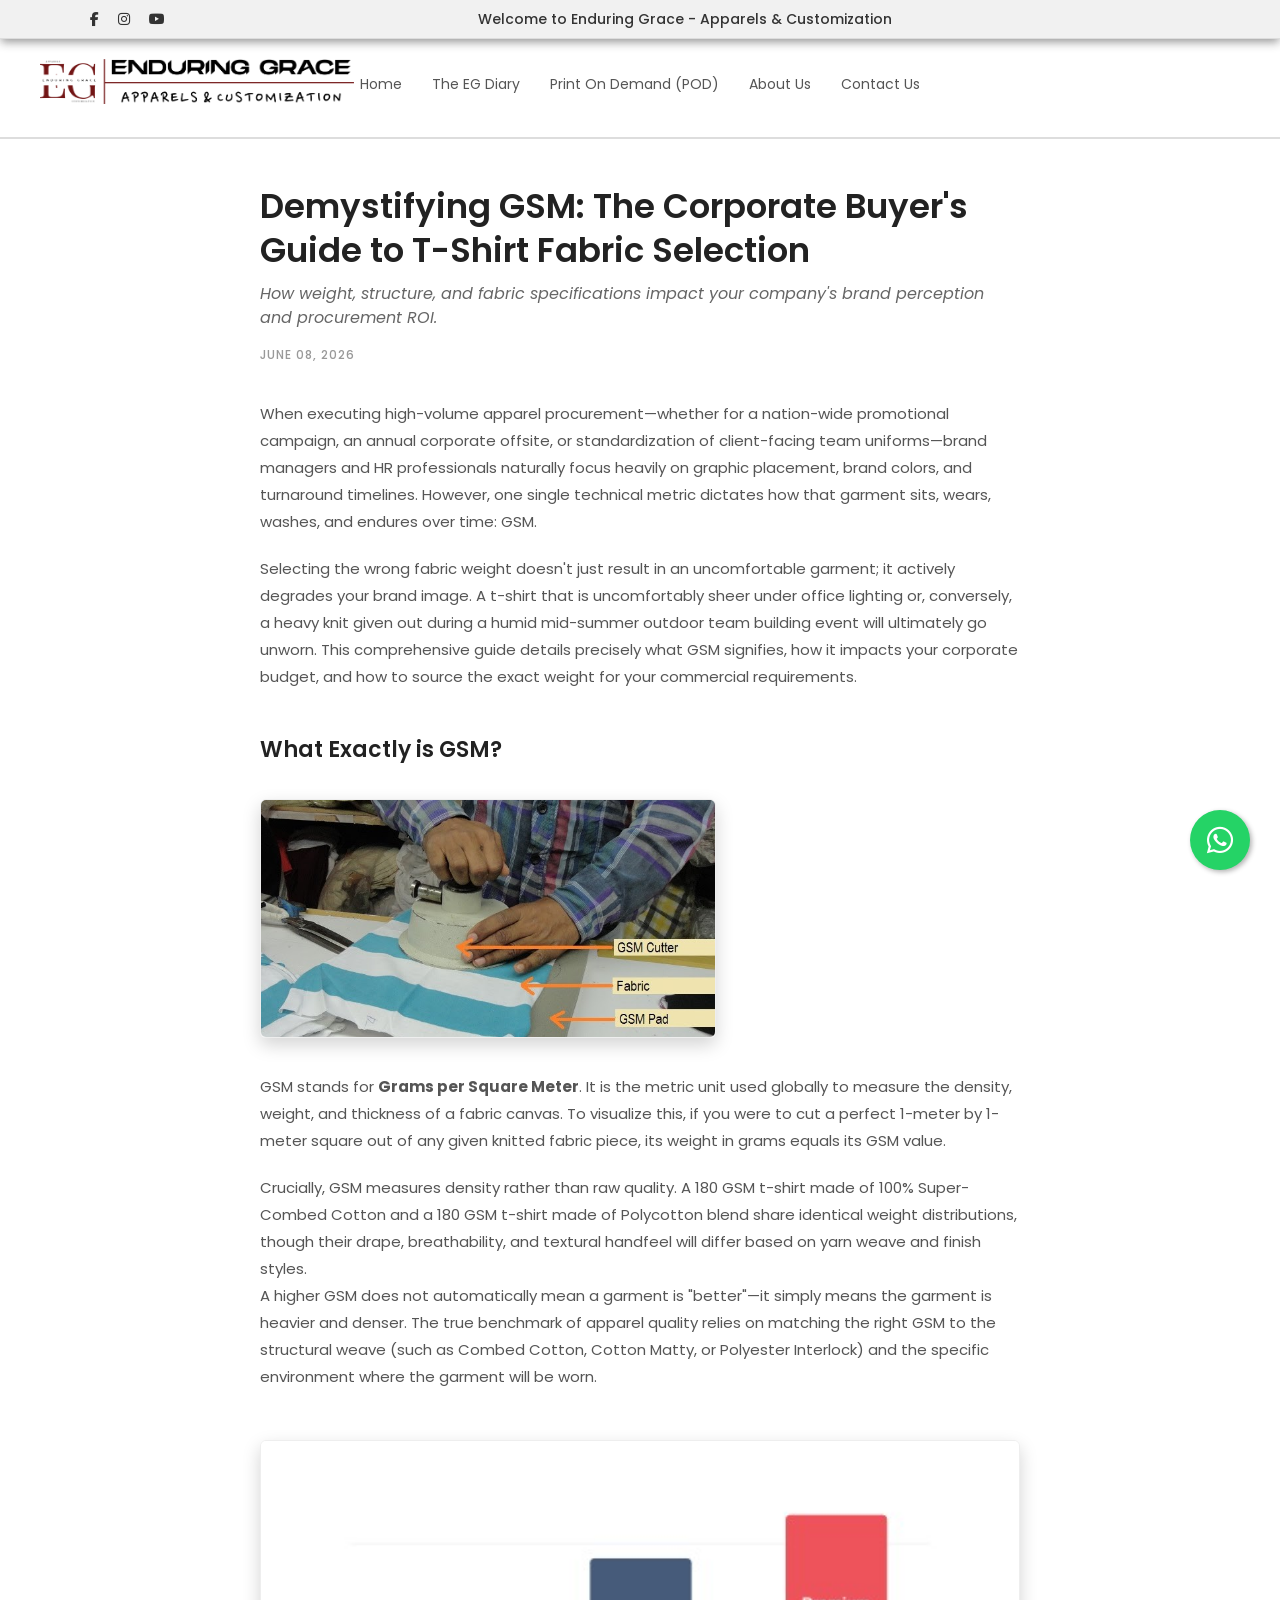
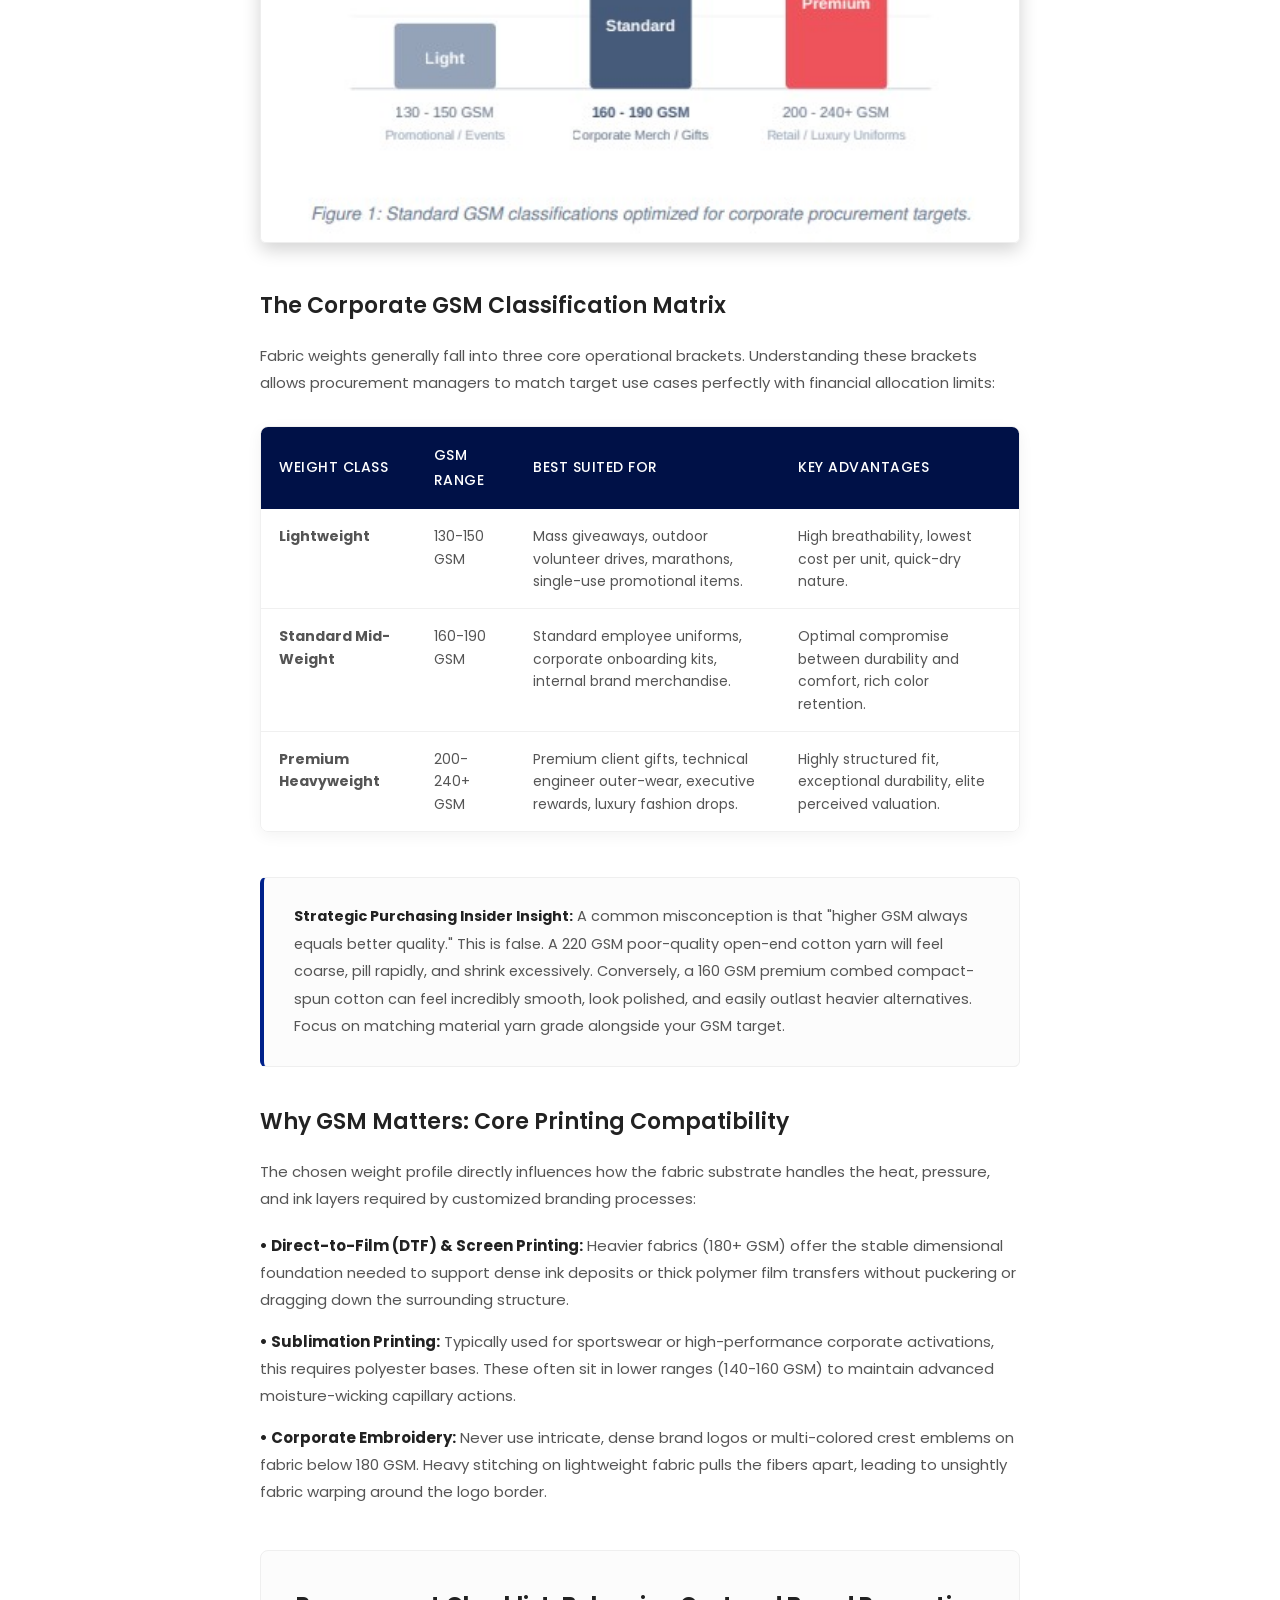
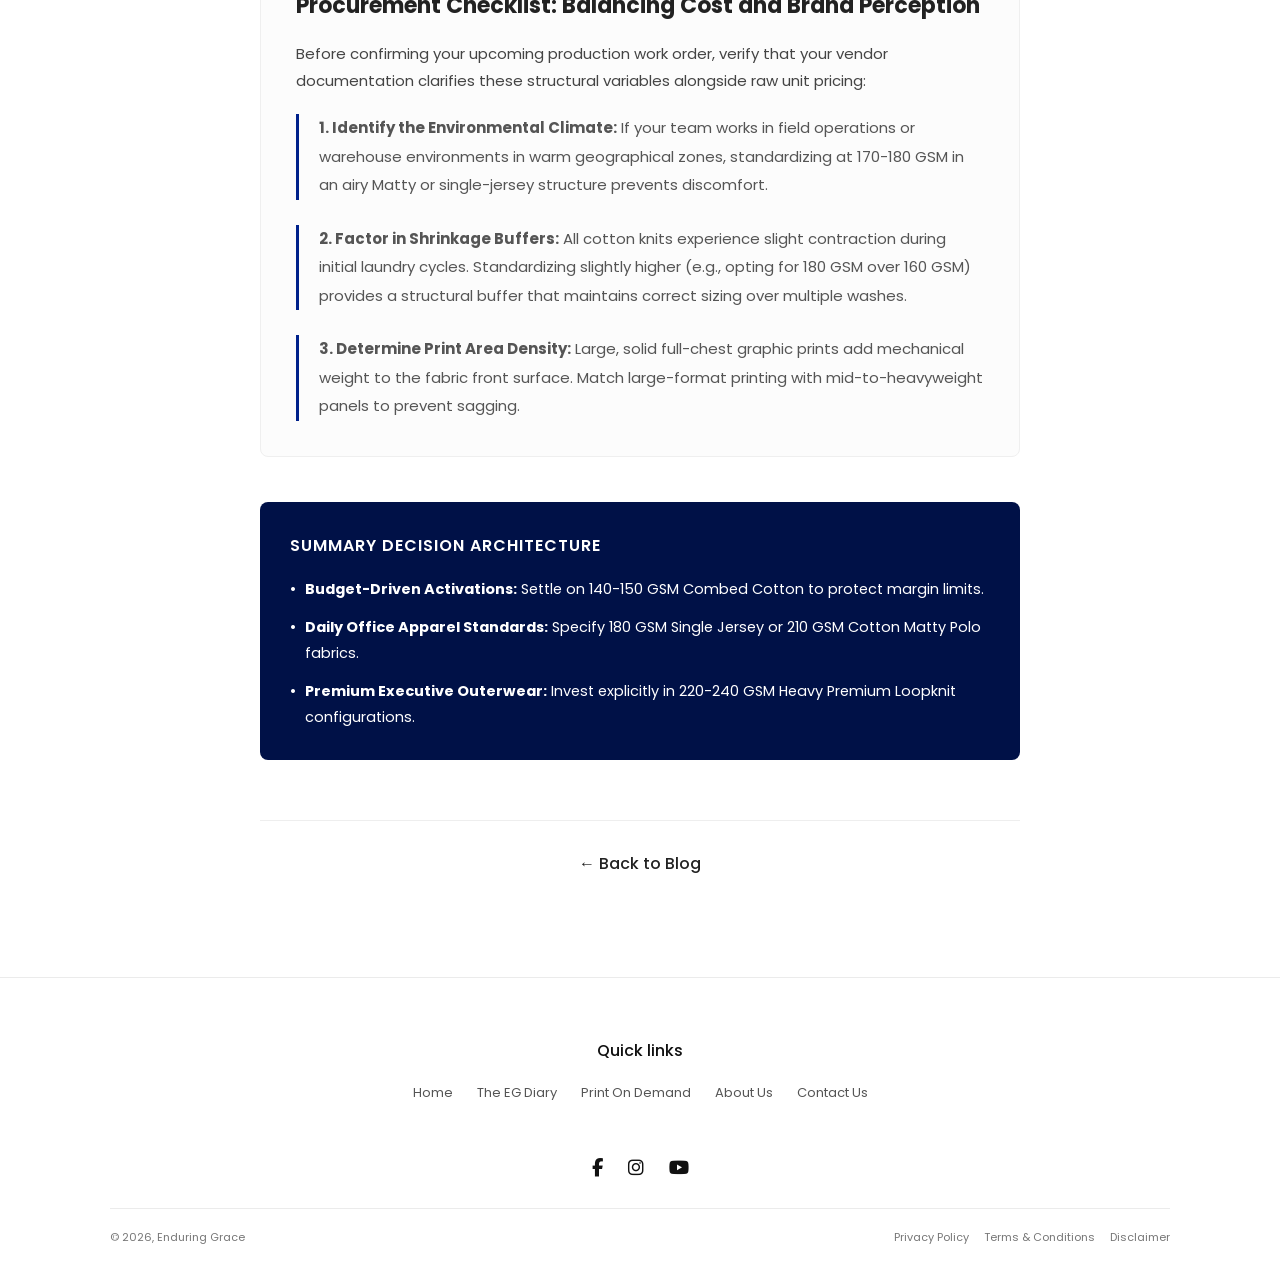
<file: 6.html>
<!DOCTYPE html>
<html lang="en">
<head>
    <meta charset="UTF-8">
    <meta name="viewport" content="width=device-width, initial-scale=1.0">
    <title>Trending Fabrics Used to Make T-Shirts | Enduring Grace</title>
    <link rel="stylesheet" href="style.css">
    
    <link rel="preconnect" href="https://fonts.googleapis.com">
    <link rel="preconnect" href="https://fonts.gstatic.com" crossorigin>
    <link href="https://fonts.googleapis.com/css2?family=Poppins:wght@300;400;500;600;700&display=swap" rel="stylesheet">
    
    <link rel="stylesheet" href="https://cdnjs.cloudflare.com/ajax/libs/font-awesome/6.4.0/css/all.min.css">
</head>
<body>

    <div class="top-bar">
        <div class="social-icons">
            <a href="https://www.facebook.com/enduringrace"><i class="fab fa-facebook-f"></i></a>
            <a href="https://www.instagram.com/enduringgraceofficial/"><i class="fab fa-instagram"></i></a>
            <a href="https://www.youtube.com/@enduringgraceofficial"><i class="fab fa-youtube"></i></a>
        </div>
        <div class="scrolling-announcement">
            <span>Welcome to Enduring Grace - Apparels & Customization</span>
        </div>
        <div class="top-bar-right"></div>
    </div>

    <header class="main-header">
        <div class="header-left">
            <a href="index.html" class="logo-link">
                <img src="images/logo.png" alt="Enduring Grace Logo" class="brand-logo">
            </a>
        </div>

<nav class="nav-bar">
    <div class="menu-toggle" onclick="toggleMenu()">☰</div>
    
    <ul id="nav-list">
                <li><a href="index.html">Home</a></li>
                <li><a href="egdiary.html">The EG Diary</a></li>
                <li><a href="pod.html">Print On Demand (POD)</a></li>
                <li><a href="about.html">About Us</a></li>
                <li><a href="contact.html">Contact Us</a></li>


    </ul>
</nav>

<script>
    function toggleMenu() {
        const nav = document.getElementById('nav-list');
        nav.classList.toggle('active');
    }
</script>

<div class="header-right"></div>
    </header>

    <div class="page-6-only-line"></div>

   <div class="blog-article-six">
    <main class="content-wrapper">
        

        <h1 class="blog-title">Demystifying GSM: The Corporate Buyer's Guide to T-Shirt Fabric Selection</h1>
        <p class="blog-subtitle">How weight, structure, and fabric specifications impact your company's brand perception and procurement ROI.</p>
        <p class="blog-meta-date">JUNE 08, 2026</p>

        <section class="blog-body">
            <p>
                When executing high-volume apparel procurement—whether for a nation-wide promotional campaign, an annual corporate offsite, or standardization of client-facing team uniforms—brand managers and HR professionals naturally focus heavily on graphic placement, brand colors, and turnaround timelines. However, one single technical metric dictates how that garment sits, wears, washes, and endures over time: GSM.
            </p>

            <p>
                Selecting the wrong fabric weight doesn't just result in an uncomfortable garment; it actively degrades your brand image. A t-shirt that is uncomfortably sheer under office lighting or, conversely, a heavy knit given out during a humid mid-summer outdoor team building event will ultimately go unworn. This comprehensive guide details precisely what GSM signifies, how it impacts your corporate budget, and how to source the exact weight for your commercial requirements.
            </p>

            <div class="guide-section">
                <div class="header-what-is-gsm">
                <h2>What Exactly is GSM?</h2>
                </div>
                <div class="blog-image-block">
    <img src="images/blogs/6-2.jpg" alt="Understanding GSM Weights" class="gsm-section-image">
</div>
                <p>
                    GSM stands for <strong>Grams per Square Meter</strong>. It is the metric unit used globally to measure the density, weight, and thickness of a fabric canvas. To visualize this, if you were to cut a perfect 1-meter by 1-meter square out of any given knitted fabric piece, its weight in grams equals its GSM value.
                </p>
                <p>
                    Crucially, GSM measures density rather than raw quality. A 180 GSM t-shirt made of 100%
Super-Combed Cotton and a 180 GSM t-shirt made of Polycotton blend share identical weight distributions,
though their drape, breathability, and textural handfeel will differ based on yarn weave and finish styles. <br>
A higher GSM does not automatically mean a garment is "better"—it simply means the garment is heavier and denser. The true benchmark of apparel quality relies on matching the right GSM to the structural weave (such as Combed Cotton, Cotton Matty, or Polyester Interlock) and the specific environment where the garment will be worn.
                </p>
            </div>

            <div class="blog-image-wrapper">
                <img src="images/blogs/6-1.jpg" alt="Understanding GSM Weights" class="gsm-image">
            </div>

            <div class="blog-article-six-page-2">
    <div class="guide-section">
        <h2>The Corporate GSM Classification Matrix</h2>
        <p>
            Fabric weights generally fall into three core operational brackets. Understanding these brackets allows procurement managers to match target use cases perfectly with financial allocation limits:
        </p>

        <div class="table-container">
            <table class="matrix-table">
                <thead>
                    <tr>
                        <th>Weight Class</th>
                        <th>GSM Range</th>
                        <th>Best Suited For</th>
                        <th>Key Advantages</th>
                    </tr>
                </thead>
                <tbody>
                    <tr>
                        <td><strong>Lightweight</strong></td>
                        <td>130-150 GSM</td>
                        <td>Mass giveaways, outdoor volunteer drives, marathons, single-use promotional items.</td>
                        <td>High breathability, lowest cost per unit, quick-dry nature.</td>
                    </tr>
                    <tr>
                        <td><strong>Standard Mid-Weight</strong></td>
                        <td>160-190 GSM</td>
                        <td>Standard employee uniforms, corporate onboarding kits, internal brand merchandise.</td>
                        <td>Optimal compromise between durability and comfort, rich color retention.</td>
                    </tr>
                    <tr>
                        <td><strong>Premium Heavyweight</strong></td>
                        <td>200-240+ GSM</td>
                        <td>Premium client gifts, technical engineer outer-wear, executive rewards, luxury fashion drops.</td>
                        <td>Highly structured fit, exceptional durability, elite perceived valuation.</td>
                    </tr>
                </tbody>
            </table>
        </div>
    </div>

    <div class="insider-insight-box">
        <p><strong>Strategic Purchasing Insider Insight:</strong> A common misconception is that "higher GSM always equals better quality." This is false. A 220 GSM poor-quality open-end cotton yarn will feel coarse, pill rapidly, and shrink excessively. Conversely, a 160 GSM premium combed compact-spun cotton can feel incredibly smooth, look polished, and easily outlast heavier alternatives. Focus on matching material yarn grade alongside your GSM target.</p>
    </div>

    <div class="guide-section">
        <h2>Why GSM Matters: Core Printing Compatibility</h2>
        <p>
            The chosen weight profile directly influences how the fabric substrate handles the heat, pressure, and ink layers required by customized branding processes:
        </p>

        <div class="compatibility-list">
            <div class="compatibility-item">
                <p><strong>• Direct-to-Film (DTF) & Screen Printing:</strong> Heavier fabrics (180+ GSM) offer the stable dimensional foundation needed to support dense ink deposits or thick polymer film transfers without puckering or dragging down the surrounding structure.</p>
            </div>
            
            <div class="compatibility-item">
                <p><strong>• Sublimation Printing:</strong> Typically used for sportswear or high-performance corporate activations, this requires polyester bases. These often sit in lower ranges (140-160 GSM) to maintain advanced moisture-wicking capillary actions.</p>
            </div>

            <div class="compatibility-item">
                <p><strong>• Corporate Embroidery:</strong> Never use intricate, dense brand logos or multi-colored crest emblems on fabric below 180 GSM. Heavy stitching on lightweight fabric pulls the fibers apart, leading to unsightly fabric warping around the logo border.</p>
            </div>
        </div>
    </div>
</div>

            <div class="checklist-box">
                <h2>Procurement Checklist: Balancing Cost and Brand Perception</h2>
                <p class="checklist-intro">Before confirming your upcoming production work order, verify that your vendor documentation clarifies these structural variables alongside raw unit pricing:</p>
                
                <div class="checklist-details">
                    <div class="checklist-item">
                        <p><strong>1. Identify the Environmental Climate:</strong> If your team works in field operations or warehouse environments in warm geographical zones, standardizing at 170-180 GSM in an airy Matty or single-jersey structure prevents discomfort.</p>
                    </div>
                    
                    <div class="checklist-item">
                        <p><strong>2. Factor in Shrinkage Buffers:</strong> All cotton knits experience slight contraction during initial laundry cycles. Standardizing slightly higher (e.g., opting for 180 GSM over 160 GSM) provides a structural buffer that maintains correct sizing over multiple washes.</p>
                    </div>
                    
                    <div class="checklist-item">
                        <p><strong>3. Determine Print Area Density:</strong> Large, solid full-chest graphic prints add mechanical weight to the fabric front surface. Match large-format printing with mid-to-heavyweight panels to prevent sagging.</p>
                    </div>
                </div>
            </div>

            <div class="summary-architecture">
                <h3>SUMMARY DECISION ARCHITECTURE</h3>
                <ul>
                    <li><strong>Budget-Driven Activations:</strong> Settle on 140-150 GSM Combed Cotton to protect margin limits.</li>
                    <li><strong>Daily Office Apparel Standards:</strong> Specify 180 GSM Single Jersey or 210 GSM Cotton Matty Polo fabrics.</li>
                    <li><strong>Premium Executive Outerwear:</strong> Invest explicitly in 220-240 GSM Heavy Premium Loopknit configurations.</li>
                </ul>
            </div>
        </section>

      
        <div class="blog-footer-nav">
            <a href="egdiary.html" class="back-link">← Back to Blog</a>
        </div>
    </main>
</div> 

<footer class="custom-site-footer">
        <div class="footer-container">
            <div class="footer-links-title">Quick links</div>
            <div class="footer-links-grid">
                <a href="index.html">Home</a>
                <a href="egdiary.html">The EG Diary</a>
                <a href="pod.html">Print On Demand</a>
                <a href="about.html">About Us</a>
                <a href="contact.html">Contact Us</a>
            </div>
            <div class="footer-social-centered">
                <a href="https://www.facebook.com/enduringrace" aria-label="Facebook"><i class="fab fa-facebook-f"></i></a>
                <a href="https://www.instagram.com/enduringgraceofficial/" aria-label="Instagram"><i class="fab fa-instagram"></i></a>
                <a href="https://www.youtube.com/@enduringgraceofficial" target="_blank" aria-label="YouTube"><i class="fab fa-youtube"></i></a>
            </div>
            <div class="footer-thin-line"></div>
            <div class="footer-copyright-legal-row">
                <div class="copyright-text">© 2026, Enduring Grace</div>            
                <div class="footer-legal-container">
                    <a href="privacy-policy.html">Privacy Policy</a>
                    <a href="terms-and-conditions.html">Terms & Conditions</a>
                    <a href="disclaimer.html">Disclaimer</a>
                </div>            
            </div>
        </div>
    </footer>
<a href="https://wa.me/919653130737?text=Hi%20Enduring%20Grace!%20I'm%20interested%20in%20customized%20apparel." 
   class="whatsapp-float" 
   target="_blank" 
   rel="noopener noreferrer">
    <i class="fab fa-whatsapp"></i>
</a>

</body>
</html>
</file>
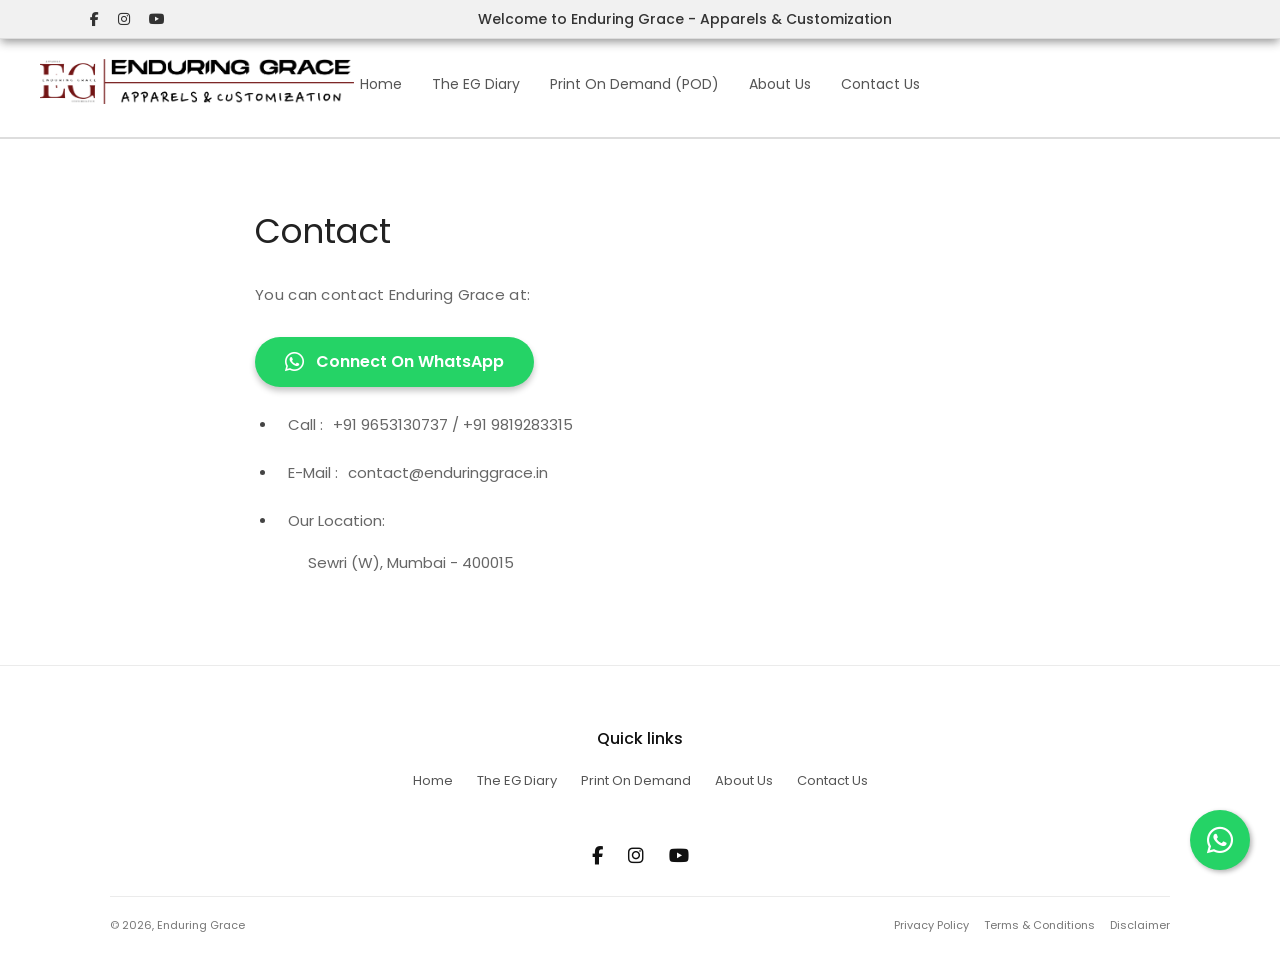
<file: contact.html>
<!DOCTYPE html>
<html lang="en">
<head>
    <meta charset="UTF-8">
    <meta name="viewport" content="width=device-width, initial-scale=1.0">
    <title>Enduring Grace | Custom Apparel</title>
    <link rel="stylesheet" href="style.css">
    
    <link rel="preconnect" href="https://fonts.googleapis.com">
    <link rel="preconnect" href="https://fonts.gstatic.com" crossorigin>
    <link href="https://fonts.googleapis.com/css2?family=Poppins:wght@300;400;500;600;700&display=swap" rel="stylesheet">
    
    <link rel="stylesheet" href="https://cdnjs.cloudflare.com/ajax/libs/font-awesome/6.4.0/css/all.min.css">
</head>
<body>

    <div class="top-bar">
        <div class="social-icons">
            <a href="https://www.facebook.com/enduringrace"><i class="fab fa-facebook-f"></i></a>
            <a href="https://www.instagram.com/enduringgraceofficial/"><i class="fab fa-instagram"></i></a>
            <a href="https://www.youtube.com/@enduringgraceofficial"><i class="fab fa-youtube"></i></a>
        </div>
        
        <div class="scrolling-announcement">
            <span>Welcome to Enduring Grace - Apparels & Customization</span>
        </div>
        
        <div class="top-bar-right"></div>
    </div>

    <header class="main-header">
        <div class="header-left">
            <a href="index.html" class="logo-link">
                <img src="images/logo.png" alt="Enduring Grace Logo" class="brand-logo">
            </a>
        </div>
 <nav class="nav-bar">
    <div class="menu-toggle" onclick="toggleMenu()">☰</div>
    
    <ul id="nav-list">
                <li><a href="index.html">Home</a></li>
                <li><a href="egdiary.html">The EG Diary</a></li>
                <li><a href="pod.html">Print On Demand (POD)</a></li>
                <li><a href="about.html">About Us</a></li>
                <li><a href="contact.html">Contact Us</a></li>


    </ul>
</nav>

<script>
    function toggleMenu() {
        const nav = document.getElementById('nav-list');
        nav.classList.toggle('active');
    }
</script>

<div class="header-right"></div>
    </header>

    <div class="about-page-only-line"></div>

    <main class="isolated-contact-wrapper">
        <section class="contact-details-section">
            
            <h1 class="contact-main-title">Contact</h1>
            
            <p class="contact-intro-lead">You can contact Enduring Grace at:</p>
            
<div class="whatsapp-container">
    <a href="https://wa.me/919653130737?text=Hi%20Enduring%20Grace!%20I'm%20interested%20in%20customized%20apparel." 
       class="wa-business-btn" 
       target="_blank">
        <i class="fab fa-whatsapp"></i> Connect On WhatsApp
    </a>

            <ul class="contact-info-list">
                <br>                
                <li>
                    <span class="label">Call :</span> 
                    <span class="value">+91 9653130737 / +91 9819283315</span>
                </li>
                
                <li>
                    <span class="label">E-Mail :</span> 
                    <span class="value">contact@enduringgrace.in</span>
                </li>
                
                <li class="address-li">
                    <span class="label">Our Location:</span>
                    <div class="address-block">
                        Sewri (W), Mumbai - 400015
                    </div>
                </li>
              
            </ul>

        </section>
    </main>
<footer class="custom-site-footer">
    <div class="footer-container">
        
        <div class="footer-links-title">Quick links</div>
        <div class="footer-links-grid">
            <a href="index.html">Home</a>
            <a href="egdiary.html">The EG Diary</a>
            <a href="pod.html">Print On Demand</a>
            <a href="about.html">About Us</a>
            <a href="contact.html">Contact Us</a>
        </div>

        <div class="footer-social-centered">
            <a href="https://www.facebook.com/enduringrace" aria-label="Facebook"><i class="fab fa-facebook-f"></i></a>
            <a href="https://www.instagram.com/enduringgraceofficial/" aria-label="Instagram"><i class="fab fa-instagram"></i></a>
            <a href="https://www.youtube.com/@enduringgraceofficial" target="_blank" aria-label="YouTube"><i class="fab fa-youtube"></i></a>
        </div>

        <div class="footer-thin-line"></div>

        <div class="footer-copyright-legal-row">
            <div class="copyright-text">
                © 2026, Enduring Grace
            </div>            
            
            <div class="footer-legal-container">
                <a href="privacy-policy.html">Privacy Policy</a>
                <a href="terms-and-conditions.html">Terms & Conditions</a>
                <a href="disclaimer.html">Disclaimer</a>
            </div>            
        </div>

    </div>
</footer>

<a href="https://wa.me/919653130737?text=Hi%20Enduring%20Grace!%20I'm%20interested%20in%20customized%20apparel." 
   class="whatsapp-float" 
   target="_blank" 
   rel="noopener noreferrer">
    <i class="fab fa-whatsapp"></i>
</a>
</body>
</html>
</file>
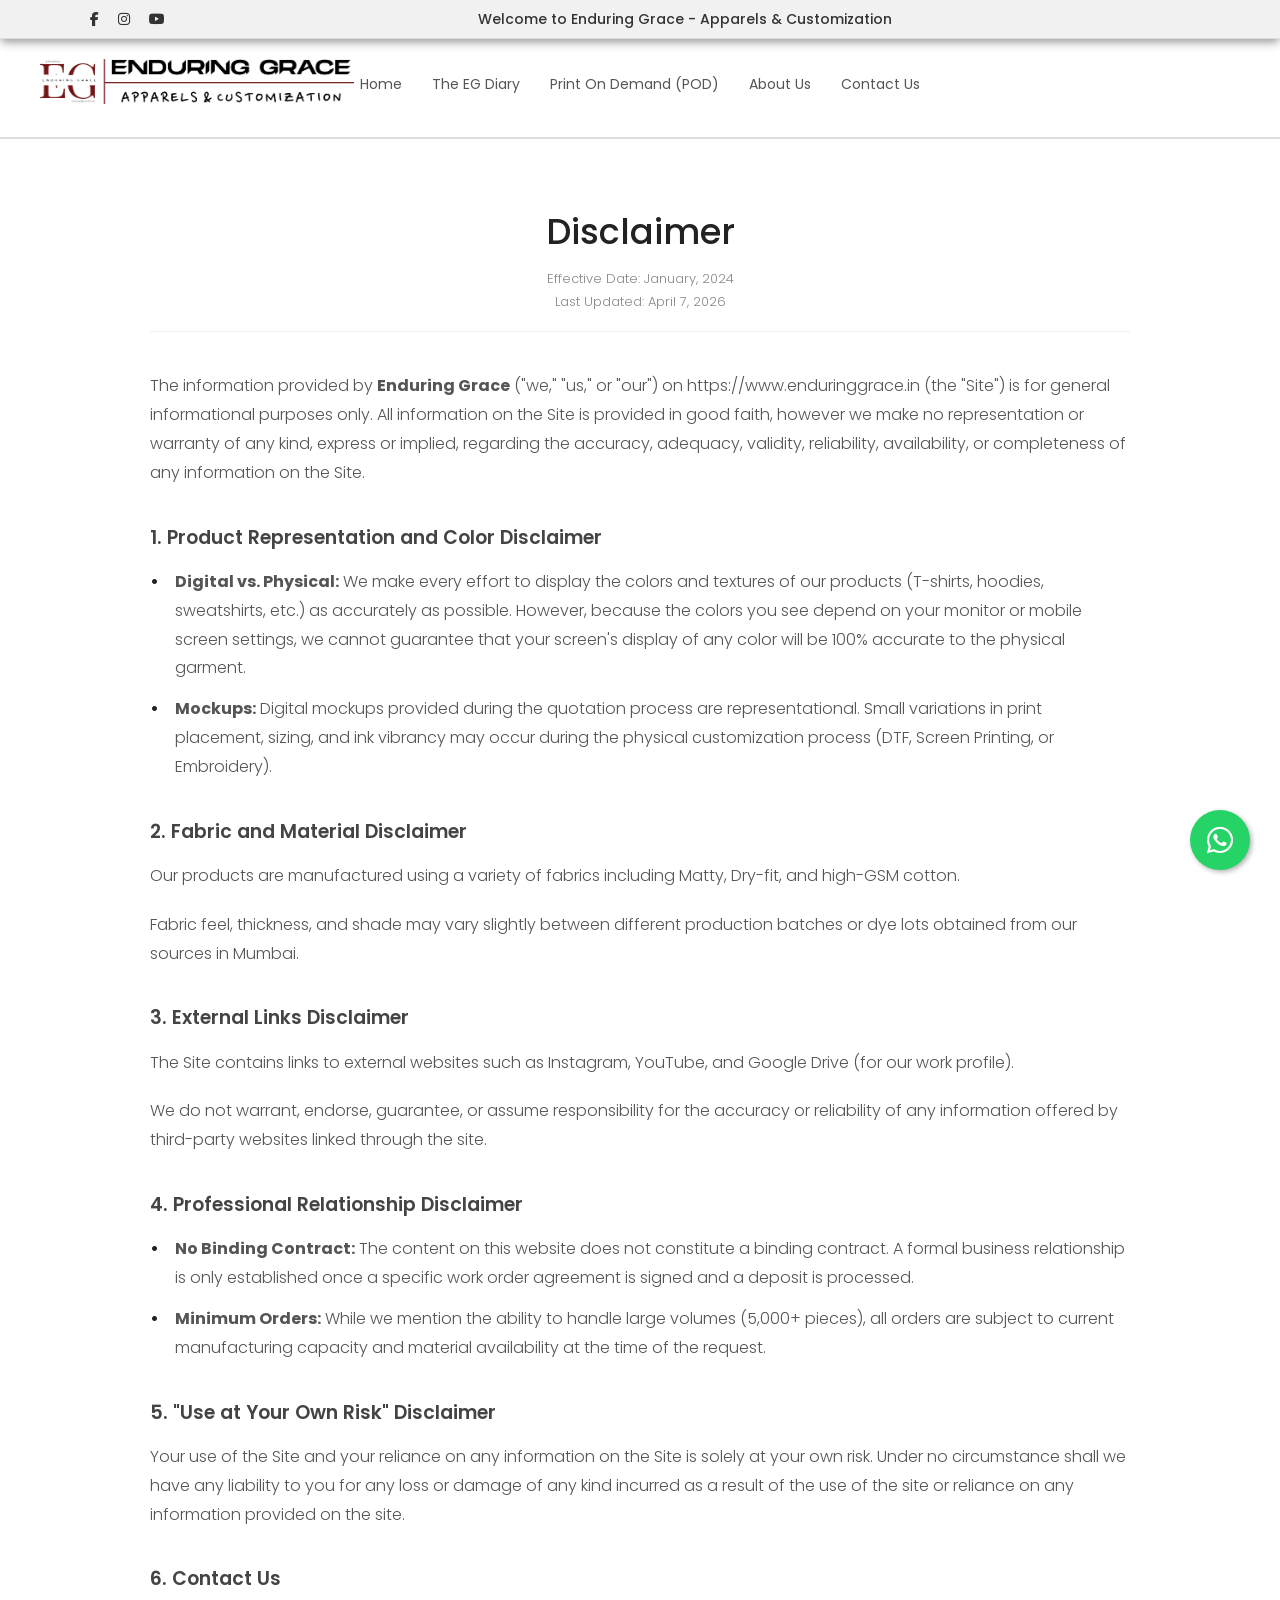
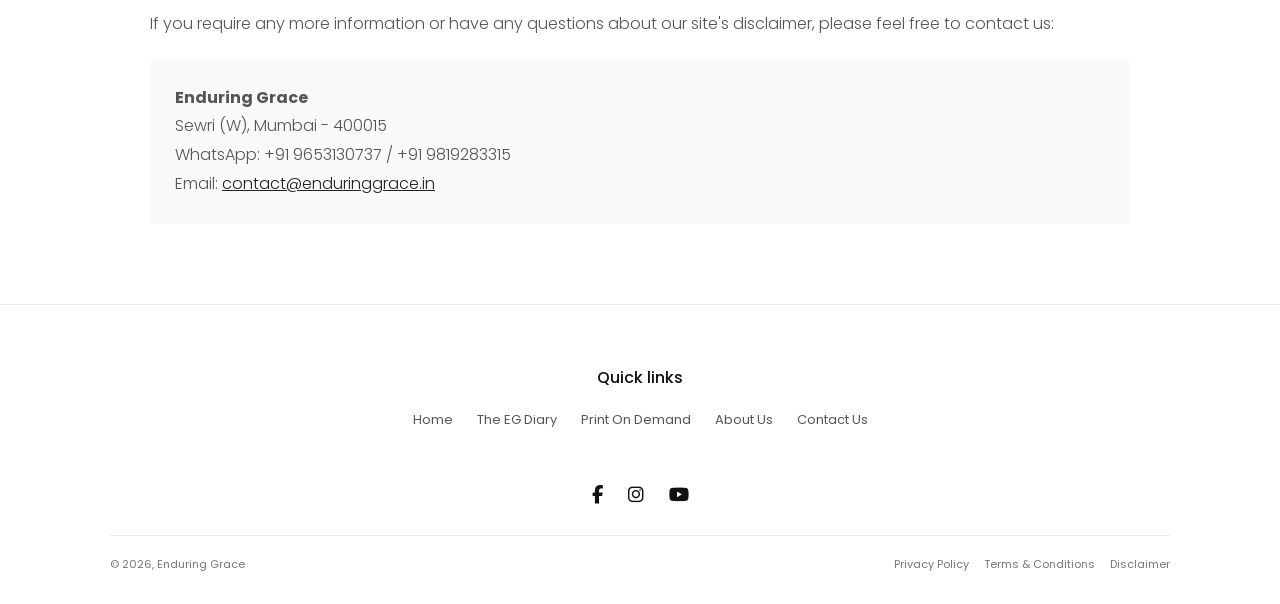
<file: disclaimer.html>
<!DOCTYPE html>
<html lang="en">
<head>
    <meta charset="UTF-8">
    <meta name="viewport" content="width=device-width, initial-scale=1.0">
    <title>Enduring Grace | Custom Apparel</title>
    <link rel="stylesheet" href="style.css">
    
    <link rel="preconnect" href="https://fonts.googleapis.com">
    <link rel="preconnect" href="https://fonts.gstatic.com" crossorigin>
    <link href="https://fonts.googleapis.com/css2?family=Poppins:wght@300;400;500;600;700&display=swap" rel="stylesheet">
    
    <link rel="stylesheet" href="https://cdnjs.cloudflare.com/ajax/libs/font-awesome/6.4.0/css/all.min.css">
</head>
<body>

    <div class="top-bar">
        <div class="social-icons">
            <a href="https://www.facebook.com/enduringrace"><i class="fab fa-facebook-f"></i></a>
            <a href="https://www.instagram.com/enduringgraceofficial/"><i class="fab fa-instagram"></i></a>
            <a href="https://www.youtube.com/@enduringgraceofficial"><i class="fab fa-youtube"></i></a>
        </div>
        
        <div class="scrolling-announcement">
            <span>Welcome to Enduring Grace - Apparels & Customization</span>
        </div>
        
        <div class="top-bar-right"></div>
    </div>

    <header class="main-header">
        <div class="header-left">
            <a href="index.html" class="logo-link">
                <img src="images/logo.png" alt="Enduring Grace Logo" class="brand-logo">
            </a>
        </div>

        <nav class="nav-bar">
    <div class="menu-toggle" onclick="toggleMenu()">☰</div>
    
    <ul id="nav-list">
                <li><a href="index.html">Home</a></li>
                <li><a href="egdiary.html">The EG Diary</a></li>
                <li><a href="pod.html">Print On Demand (POD)</a></li>
                <li><a href="about.html">About Us</a></li>
                <li><a href="contact.html">Contact Us</a></li>


    </ul>
</nav>

<script>
    function toggleMenu() {
        const nav = document.getElementById('nav-list');
        nav.classList.toggle('active');
    }
</script>

        <div class="header-right"></div>
    </header>

    <div class="disclaimer-page-only-line"></div>

<div class="disclaimer-content">
    <main class="content-wrapper">
        
        <h1 class="main-heading">Disclaimer</h1>
        
        <div class="meta-info">
            <p>Effective Date: January, 2024</p>
            <p>Last Updated: April 7, 2026</p>
        </div>

        <section class="policy-section">
            <p>The information provided by <strong>Enduring Grace</strong> ("we," "us," or "our") on https://www.enduringgrace.in (the "Site") is for general informational purposes only. All information on the Site is provided in good faith, however we make no representation or warranty of any kind, express or implied, regarding the accuracy, adequacy, validity, reliability, availability, or completeness of any information on the Site.</p>
        </section>

        <section class="policy-section">
            <h2 class="sub-heading">1. Product Representation and Color Disclaimer</h2>
            <ul class="custom-list">
                <li><strong>Digital vs. Physical:</strong> We make every effort to display the colors and textures of our products (T-shirts, hoodies, sweatshirts, etc.) as accurately as possible. However, because the colors you see depend on your monitor or mobile screen settings, we cannot guarantee that your screen's display of any color will be 100% accurate to the physical garment.</li>
                <li><strong>Mockups:</strong> Digital mockups provided during the quotation process are representational. Small variations in print placement, sizing, and ink vibrancy may occur during the physical customization process (DTF, Screen Printing, or Embroidery).</li>
            </ul>
        </section>

        <section class="policy-section">
            <h2 class="sub-heading">2. Fabric and Material Disclaimer</h2>
            <p>Our products are manufactured using a variety of fabrics including Matty, Dry-fit, and high-GSM cotton.</p>
            <p>Fabric feel, thickness, and shade may vary slightly between different production batches or dye lots obtained from our sources in Mumbai.</p>
        </section>

        <section class="policy-section">
            <h2 class="sub-heading">3. External Links Disclaimer</h2>
            <p>The Site contains links to external websites such as Instagram, YouTube, and Google Drive (for our work profile).</p>
            <p>We do not warrant, endorse, guarantee, or assume responsibility for the accuracy or reliability of any information offered by third-party websites linked through the site.</p>
        </section>

        <section class="policy-section">
            <h2 class="sub-heading">4. Professional Relationship Disclaimer</h2>
            <ul class="custom-list">
                <li><strong>No Binding Contract:</strong> The content on this website does not constitute a binding contract. A formal business relationship is only established once a specific work order agreement is signed and a deposit is processed.</li>
                <li><strong>Minimum Orders:</strong> While we mention the ability to handle large volumes (5,000+ pieces), all orders are subject to current manufacturing capacity and material availability at the time of the request.</li>
            </ul>
        </section>

        <section class="policy-section">
            <h2 class="sub-heading">5. "Use at Your Own Risk" Disclaimer</h2>
            <p>Your use of the Site and your reliance on any information on the Site is solely at your own risk. Under no circumstance shall we have any liability to you for any loss or damage of any kind incurred as a result of the use of the site or reliance on any information provided on the site.</p>
        </section>

        <section class="policy-section">
            <h2 class="sub-heading">6. Contact Us</h2>
            <p>If you require any more information or have any questions about our site's disclaimer, please feel free to contact us:</p>
            <div class="address-block">
                <strong>Enduring Grace</strong><br>
                Sewri (W), Mumbai - 400015<br>
                WhatsApp: +91 9653130737 / +91 9819283315<br>
                Email: <a href="mailto:contact@enduringgrace.in">contact@enduringgrace.in</a>
            </div>
        </section>

    </main>
</div>


    <footer class="custom-site-footer">
    <div class="footer-container">
        
        <div class="footer-links-title">Quick links</div>
        <div class="footer-links-grid">
            <a href="index.html">Home</a>
            <a href="egdiary.html">The EG Diary</a>
            <a href="pod.html">Print On Demand</a>
            <a href="about.html">About Us</a>
            <a href="contact.html">Contact Us</a>
        </div>

        <div class="footer-social-centered">
            <a href="https://www.facebook.com/enduringrace" aria-label="Facebook"><i class="fab fa-facebook-f"></i></a>
            <a href="https://www.instagram.com/enduringgraceofficial/" aria-label="Instagram"><i class="fab fa-instagram"></i></a>
            <a href="https://www.youtube.com/@enduringgraceofficial" target="_blank" aria-label="YouTube"><i class="fab fa-youtube"></i></a>
        </div>

        <div class="footer-thin-line"></div>

        <div class="footer-copyright-legal-row">
            <div class="copyright-text">
                © 2026, Enduring Grace
            </div>            
            
            <div class="footer-legal-container">
                <a href="privacy-policy.html">Privacy Policy</a>
                <a href="terms-and-conditions.html">Terms & Conditions</a>
                <a href="disclaimer.html">Disclaimer</a>
            </div>            
        </div>

    </div>
</footer>

<a href="https://wa.me/919653130737?text=Hi%20Enduring%20Grace!%20I'm%20interested%20in%20customized%20apparel." 
   class="whatsapp-float" 
   target="_blank" 
   rel="noopener noreferrer">
    <i class="fab fa-whatsapp"></i>
</a>

</body>
</html>
</file>
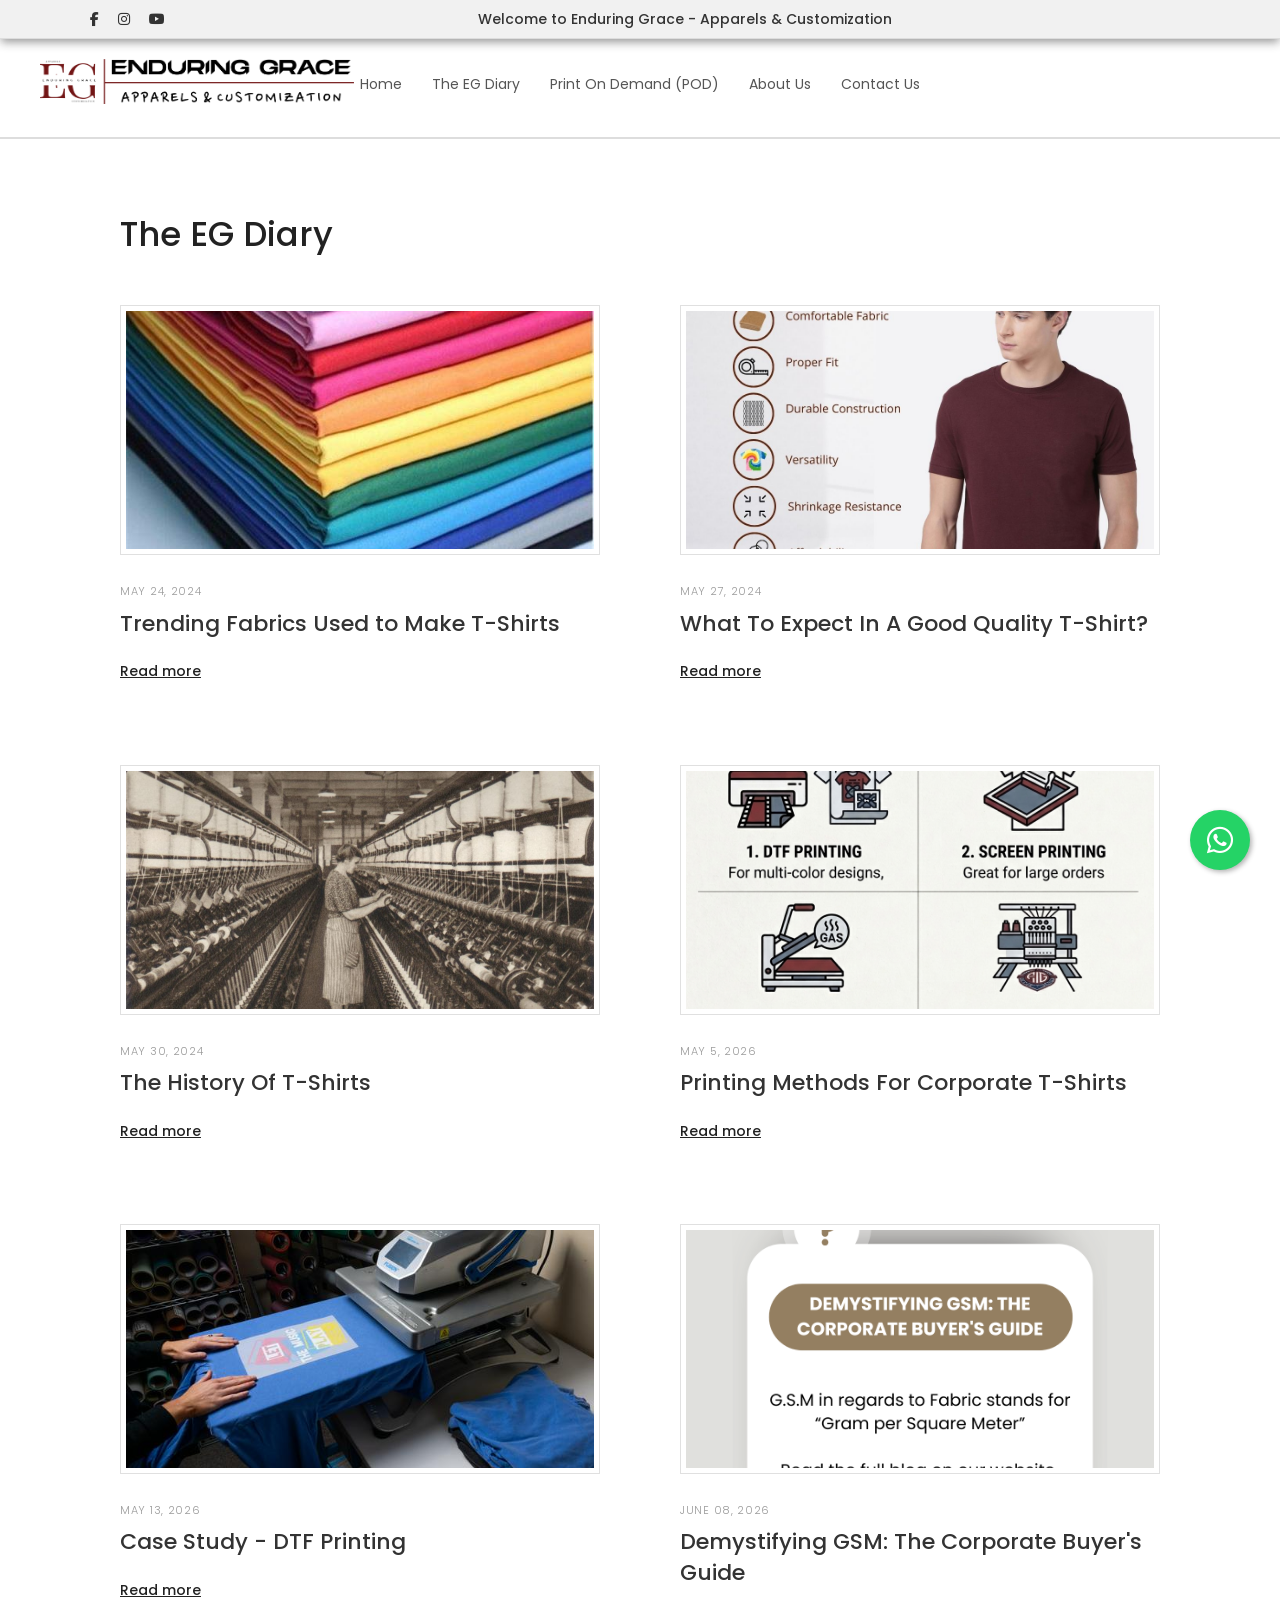
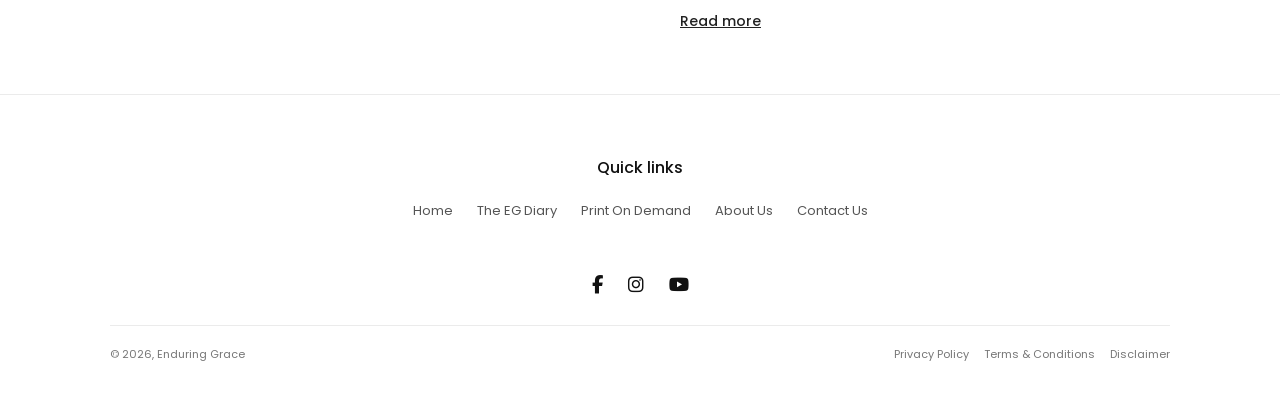
<file: egdiary.html>
<!DOCTYPE html>
<html lang="en">
<head>
    <meta charset="UTF-8">
    <meta name="viewport" content="width=device-width, initial-scale=1.0">
    <title>Enduring Grace | Custom Apparel</title>
    <link rel="stylesheet" href="style.css">
    
    <link rel="preconnect" href="https://fonts.googleapis.com">
    <link rel="preconnect" href="https://fonts.gstatic.com" crossorigin>
    <link href="https://fonts.googleapis.com/css2?family=Poppins:wght@300;400;500;600;700&display=swap" rel="stylesheet">
    
    <link rel="stylesheet" href="https://cdnjs.cloudflare.com/ajax/libs/font-awesome/6.4.0/css/all.min.css">
</head>
<body>

    <div class="top-bar">
        <div class="social-icons">
            <a href="https://www.facebook.com/enduringrace"><i class="fab fa-facebook-f"></i></a>
            <a href="https://www.instagram.com/enduringgraceofficial/"><i class="fab fa-instagram"></i></a>
            <a href="https://www.youtube.com/@enduringgraceofficial"><i class="fab fa-youtube"></i></a>
        </div>
        
        <div class="scrolling-announcement">
            <span>Welcome to Enduring Grace - Apparels & Customization</span>
        </div>
        
        <div class="top-bar-right"></div>
    </div>

    <header class="main-header">
        <div class="header-left">
            <a href="index.html" class="logo-link">
                <img src="images/logo.png" alt="Enduring Grace Logo" class="brand-logo">
            </a>
        </div>


<nav class="nav-bar">
    <div class="menu-toggle" onclick="toggleMenu()">☰</div>
    
    <ul id="nav-list">
        <li><a href="index.html">Home</a></li>
                <li><a href="egdiary.html">The EG Diary</a></li>
                <li><a href="pod.html">Print On Demand (POD)</a></li>
                <li><a href="about.html">About Us</a></li>
                <li><a href="contact.html">Contact Us</a></li>

            </ul>
</nav>

<script>
    function toggleMenu() {
        const nav = document.getElementById('nav-list');
        nav.classList.toggle('active');
    }
</script>       

        <div class="header-right"></div>
    </header>

    <div class="egdiary-page-only-line"></div>


    <div class="blog-catalog-wrapper">
        <main class="content-wrapper">
            
            <h1 class="main-heading">The EG Diary</h1>

            <div class="blog-grid">
                
                <div class="blog-card">
                    <div class="blog-thumbnail">
                        <img src="images/blogs/1-banner.jpg" alt="Blog feature image">
                    </div>
                    <div class="blog-card-content">
                        <span class="blog-date">May 24, 2024</span>
                        <h2 class="blog-card-title">Trending Fabrics Used to Make T-Shirts</h2>
                        <a href="1.html" class="read-more-link">Read more</a>
                    </div>
                </div>

                <div class="blog-card">
                    <div class="blog-thumbnail">
                        <img src="images/blogs/2-banner.jpg" alt="Blog feature image">
                    </div>
                    <div class="blog-card-content">
                        <span class="blog-date">May 27, 2024</span>
                        <h2 class="blog-card-title">What To Expect In A Good Quality T-Shirt?</h2>
                        <a href="2.html" class="read-more-link">Read more</a>
                    </div>
                </div>

                               <div class="blog-card">
                    <div class="blog-thumbnail">
                        <img src="images/blogs/3-banner.jpg" alt="Blog feature image">
                    </div>
                    <div class="blog-card-content">
                        <span class="blog-date">May 30, 2024</span>
                        <h2 class="blog-card-title">The History Of T-Shirts</h2>
                        <a href="3.html" class="read-more-link">Read more</a>
                    </div>
                </div>

                               <div class="blog-card">
                    <div class="blog-thumbnail">
                        <img src="images/blogs/4-banner.jpg " alt="Blog feature image">
                    </div>
                    <div class="blog-card-content">
                        <span class="blog-date">May 5, 2026</span>
                        <h2 class="blog-card-title">Printing Methods For Corporate T-Shirts</h2>
                        <a href="4.html" class="read-more-link">Read more</a>
                    </div>
                </div>
                
                <div class="blog-card">
                    <div class="blog-thumbnail">
                        <img src="images/blogs/5-banner.jpg " alt="Blog feature image">
                    </div>
                    <div class="blog-card-content">
                        <span class="blog-date">May 13, 2026</span>
                        <h2 class="blog-card-title">Case Study - DTF Printing</h2>
                        <a href="5.html" class="read-more-link">Read more</a>
                    </div>
                </div>

                <div class="blog-card">
                    <div class="blog-thumbnail">
                        <img src="images/blogs/6-banner.png " alt="Blog feature image">
                    </div>
                    <div class="blog-card-content">
                        <span class="blog-date">June 08, 2026</span>
                        <h2 class="blog-card-title">Demystifying GSM: The Corporate Buyer's Guide </h2>
                        <a href="6.html" class="read-more-link">Read more</a>
                    </div>
                </div>



            </div>
            
        </main>
    </div>
    
<footer class="custom-site-footer">
    <div class="footer-container">
        
        <div class="footer-links-title">Quick links</div>
        <div class="footer-links-grid">
            <a href="index.html">Home</a>
            <a href="egdiary.html">The EG Diary</a>
            <a href="pod.html">Print On Demand</a>
            <a href="about.html">About Us</a>
            <a href="contact.html">Contact Us</a>
        </div>

        <div class="footer-social-centered">
            <a href="https://www.facebook.com/enduringrace" aria-label="Facebook"><i class="fab fa-facebook-f"></i></a>
            <a href="https://www.instagram.com/enduringgraceofficial/" aria-label="Instagram"><i class="fab fa-instagram"></i></a>
            <a href="https://www.youtube.com/@enduringgraceofficial" target="_blank" aria-label="YouTube"><i class="fab fa-youtube"></i></a>
        </div>

        <div class="footer-thin-line"></div>

        <div class="footer-copyright-legal-row">
            <div class="copyright-text">
                © 2026, Enduring Grace
            </div>            
            
            <div class="footer-legal-container">
                <a href="privacy-policy.html">Privacy Policy</a>
                <a href="terms-and-conditions.html">Terms & Conditions</a>
                <a href="disclaimer.html">Disclaimer</a>
            </div>            
        </div>

    </div>
</footer>


<a href="https://wa.me/919653130737?text=Hi%20Enduring%20Grace!%20I'm%20interested%20in%20customized%20apparel." 
   class="whatsapp-float" 
   target="_blank" 
   rel="noopener noreferrer">
    <i class="fab fa-whatsapp"></i>
</a>

</body>
</html>
</file>
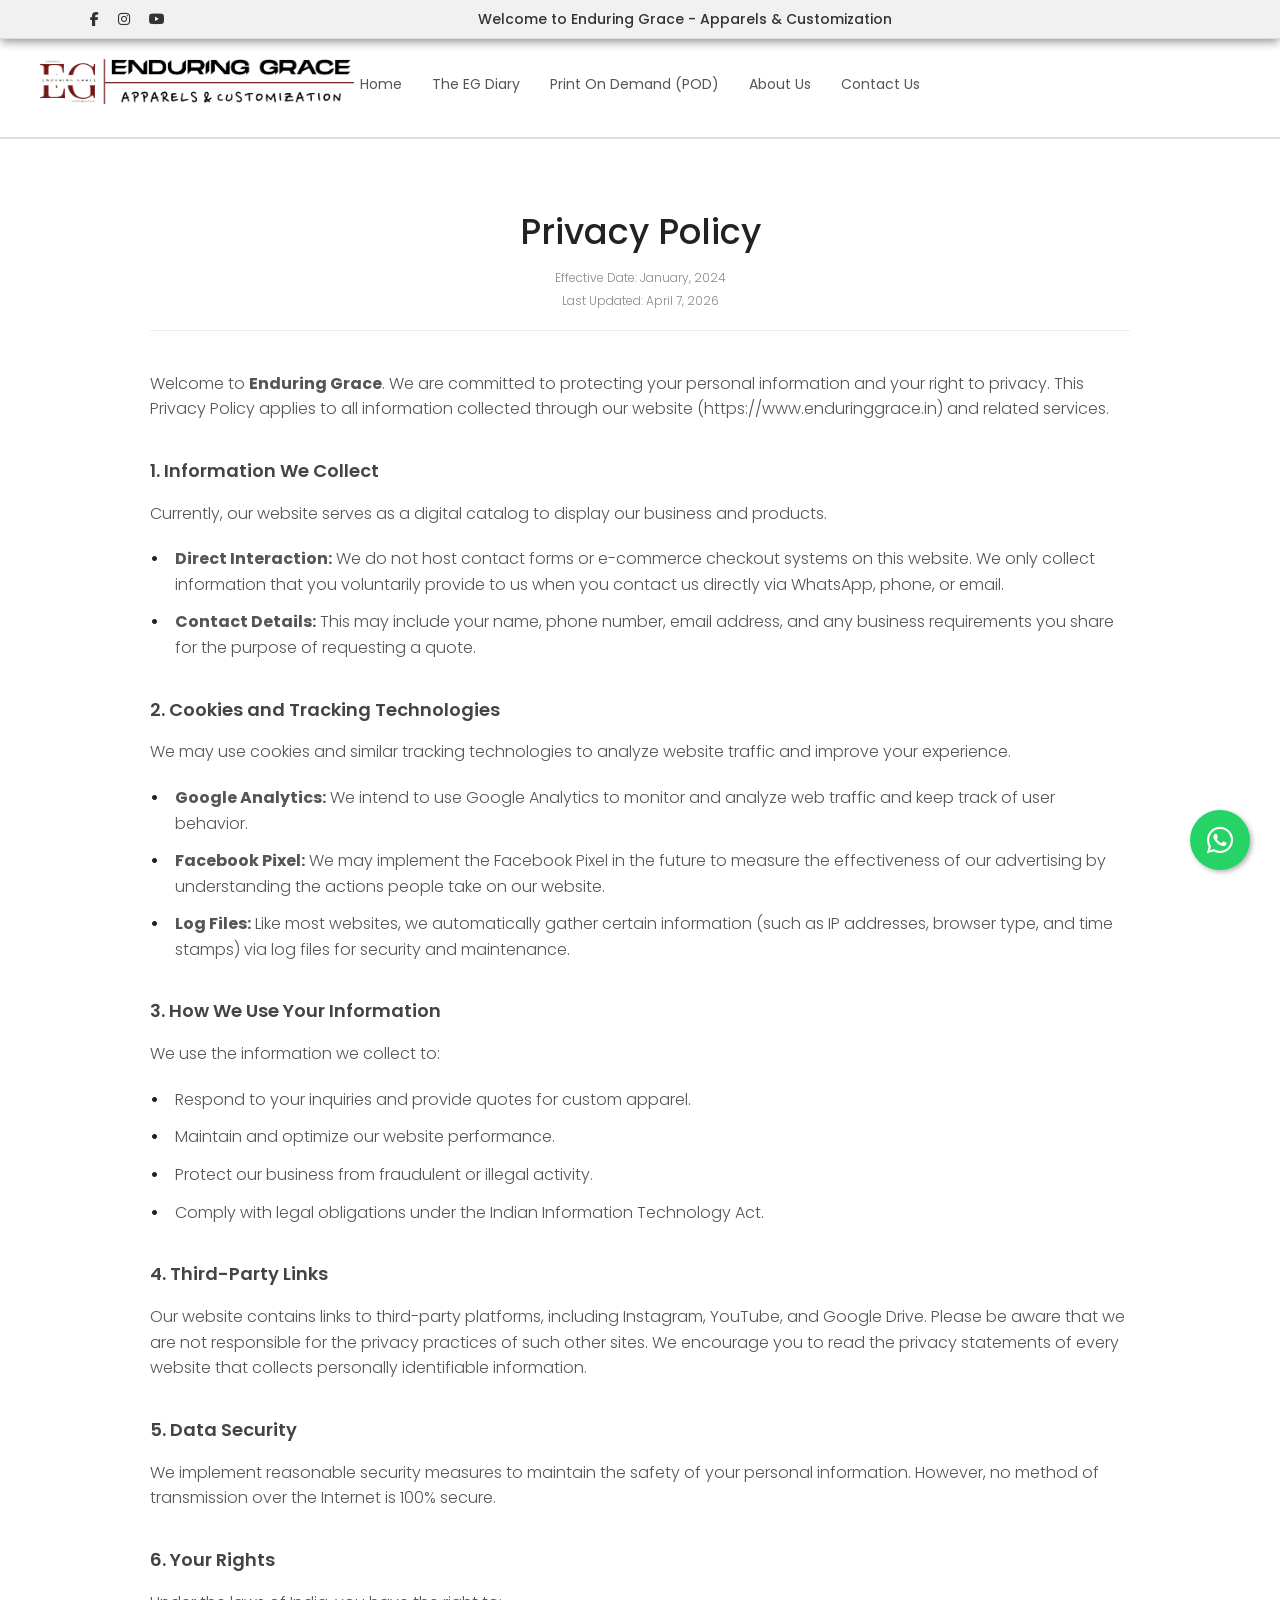
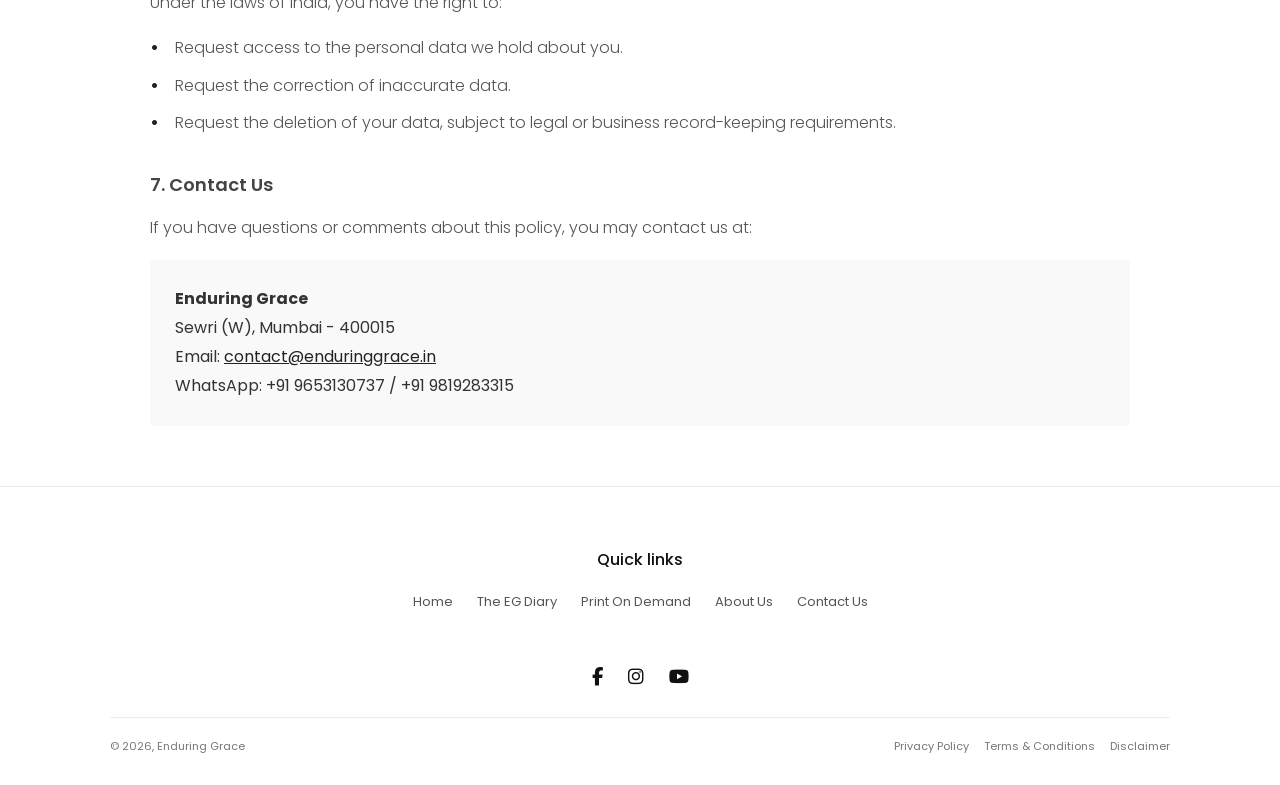
<file: privacy-policy.html>
<!DOCTYPE html>
<html lang="en">
<head>
    <meta charset="UTF-8">
    <meta name="viewport" content="width=device-width, initial-scale=1.0">
    <title>Enduring Grace | Custom Apparel</title>
    <link rel="stylesheet" href="style.css">
    
    <link rel="preconnect" href="https://fonts.googleapis.com">
    <link rel="preconnect" href="https://fonts.gstatic.com" crossorigin>
    <link href="https://fonts.googleapis.com/css2?family=Poppins:wght@300;400;500;600;700&display=swap" rel="stylesheet">
    
    <link rel="stylesheet" href="https://cdnjs.cloudflare.com/ajax/libs/font-awesome/6.4.0/css/all.min.css">
</head>
<body>

    <div class="top-bar">
        <div class="social-icons">
            <a href="https://www.facebook.com/enduringrace"><i class="fab fa-facebook-f"></i></a>
            <a href="https://www.instagram.com/enduringgraceofficial/"><i class="fab fa-instagram"></i></a>
            <a href="https://www.youtube.com/@enduringgraceofficial"><i class="fab fa-youtube"></i></a>
        </div>
        
        <div class="scrolling-announcement">
            <span>Welcome to Enduring Grace - Apparels & Customization</span>
        </div>
        
        <div class="top-bar-right"></div>
    </div>

    <header class="main-header">
        <div class="header-left">
            <a href="index.html" class="logo-link">
                <img src="images/logo.png" alt="Enduring Grace Logo" class="brand-logo">
            </a>
        </div>

        <nav class="nav-bar">
    <div class="menu-toggle" onclick="toggleMenu()">☰</div>
    
    <ul id="nav-list">
                <li><a href="index.html">Home</a></li>
                <li><a href="egdiary.html">The EG Diary</a></li>
                <li><a href="pod.html">Print On Demand (POD)</a></li>
                <li><a href="about.html">About Us</a></li>
                <li><a href="contact.html">Contact Us</a></li>


    </ul>
</nav>

<script>
    function toggleMenu() {
        const nav = document.getElementById('nav-list');
        nav.classList.toggle('active');
    }
</script>

        <div class="header-right"></div>
    </header>

    <div class="privacy-policy-page-only-line"></div>
    

    <div class="privacy-policy-content">
    <main class="content-wrapper">
        
        <h1 class="main-heading">Privacy Policy</h1>
        
        <div class="meta-info">
            <p>Effective Date: January, 2024</p>
            <p>Last Updated: April 7, 2026</p>
        </div>

        <section class="policy-section">
            <p>Welcome to <strong>Enduring Grace</strong>. We are committed to protecting your personal information and your right to privacy. This Privacy Policy applies to all information collected through our website (https://www.enduringgrace.in) and related services.</p>
        </section>

        <section class="policy-section">
            <h2 class="sub-heading">1. Information We Collect</h2>
            <p>Currently, our website serves as a digital catalog to display our business and products.</p>
            <ul class="custom-list">
                <li><strong>Direct Interaction:</strong> We do not host contact forms or e-commerce checkout systems on this website. We only collect information that you voluntarily provide to us when you contact us directly via WhatsApp, phone, or email.</li>
                <li><strong>Contact Details:</strong> This may include your name, phone number, email address, and any business requirements you share for the purpose of requesting a quote.</li>
            </ul>
        </section>

        <section class="policy-section">
            <h2 class="sub-heading">2. Cookies and Tracking Technologies</h2>
            <p>We may use cookies and similar tracking technologies to analyze website traffic and improve your experience.</p>
            <ul class="custom-list">
                <li><strong>Google Analytics:</strong> We intend to use Google Analytics to monitor and analyze web traffic and keep track of user behavior.</li>
                <li><strong>Facebook Pixel:</strong> We may implement the Facebook Pixel in the future to measure the effectiveness of our advertising by understanding the actions people take on our website.</li>
                <li><strong>Log Files:</strong> Like most websites, we automatically gather certain information (such as IP addresses, browser type, and time stamps) via log files for security and maintenance.</li>
            </ul>
        </section>

        <section class="policy-section">
            <h2 class="sub-heading">3. How We Use Your Information</h2>
            <p>We use the information we collect to:</p>
            <ul class="custom-list">
                <li>Respond to your inquiries and provide quotes for custom apparel.</li>
                <li>Maintain and optimize our website performance.</li>
                <li>Protect our business from fraudulent or illegal activity.</li>
                <li>Comply with legal obligations under the Indian Information Technology Act.</li>
            </ul>
        </section>

        <section class="policy-section">
            <h2 class="sub-heading">4. Third-Party Links</h2>
            <p>Our website contains links to third-party platforms, including Instagram, YouTube, and Google Drive. Please be aware that we are not responsible for the privacy practices of such other sites. We encourage you to read the privacy statements of every website that collects personally identifiable information.</p>
        </section>

        <section class="policy-section">
            <h2 class="sub-heading">5. Data Security</h2>
            <p>We implement reasonable security measures to maintain the safety of your personal information. However, no method of transmission over the Internet is 100% secure.</p>
        </section>

        <section class="policy-section">
            <h2 class="sub-heading">6. Your Rights</h2>
            <p>Under the laws of India, you have the right to:</p>
            <ul class="custom-list">
                <li>Request access to the personal data we hold about you.</li>
                <li>Request the correction of inaccurate data.</li>
                <li>Request the deletion of your data, subject to legal or business record-keeping requirements.</li>
            </ul>
        </section>

        <section class="policy-section">
            <h2 class="sub-heading">7. Contact Us</h2>
            <p>If you have questions or comments about this policy, you may contact us at:</p>
            <div class="address-block">
                <strong>Enduring Grace</strong><br>
                Sewri (W), Mumbai - 400015<br>
                Email: <a href="mailto:contact@enduringgrace.in">contact@enduringgrace.in</a><br>
                WhatsApp: +91 9653130737 / +91 9819283315
            </div>
        </section>

    </main>
</div>

<footer class="custom-site-footer">
    <div class="footer-container">
        
        <div class="footer-links-title">Quick links</div>
        <div class="footer-links-grid">
            <a href="index.html">Home</a>
            <a href="egdiary.html">The EG Diary</a>
            <a href="pod.html">Print On Demand</a>
            <a href="about.html">About Us</a>
            <a href="contact.html">Contact Us</a>
        </div>

        <div class="footer-social-centered">
            <a href="https://www.facebook.com/enduringrace" aria-label="Facebook"><i class="fab fa-facebook-f"></i></a>
            <a href="https://www.instagram.com/enduringgraceofficial/" aria-label="Instagram"><i class="fab fa-instagram"></i></a>
            <a href="https://www.youtube.com/@enduringgraceofficial" target="_blank" aria-label="YouTube"><i class="fab fa-youtube"></i></a>
        </div>

        <div class="footer-thin-line"></div>

        <div class="footer-copyright-legal-row">
            <div class="copyright-text">
                © 2026, Enduring Grace
            </div>            
            
            <div class="footer-legal-container">
                <a href="privacy-policy.html">Privacy Policy</a>
                <a href="terms-and-conditions.html">Terms & Conditions</a>
                <a href="disclaimer.html">Disclaimer</a>
            </div>            
        </div>

    </div>
</footer>

<a href="https://wa.me/919653130737?text=Hi%20Enduring%20Grace!%20I'm%20interested%20in%20customized%20apparel." 
   class="whatsapp-float" 
   target="_blank" 
   rel="noopener noreferrer">
    <i class="fab fa-whatsapp"></i>
</a>

</body>
</html>
</file>
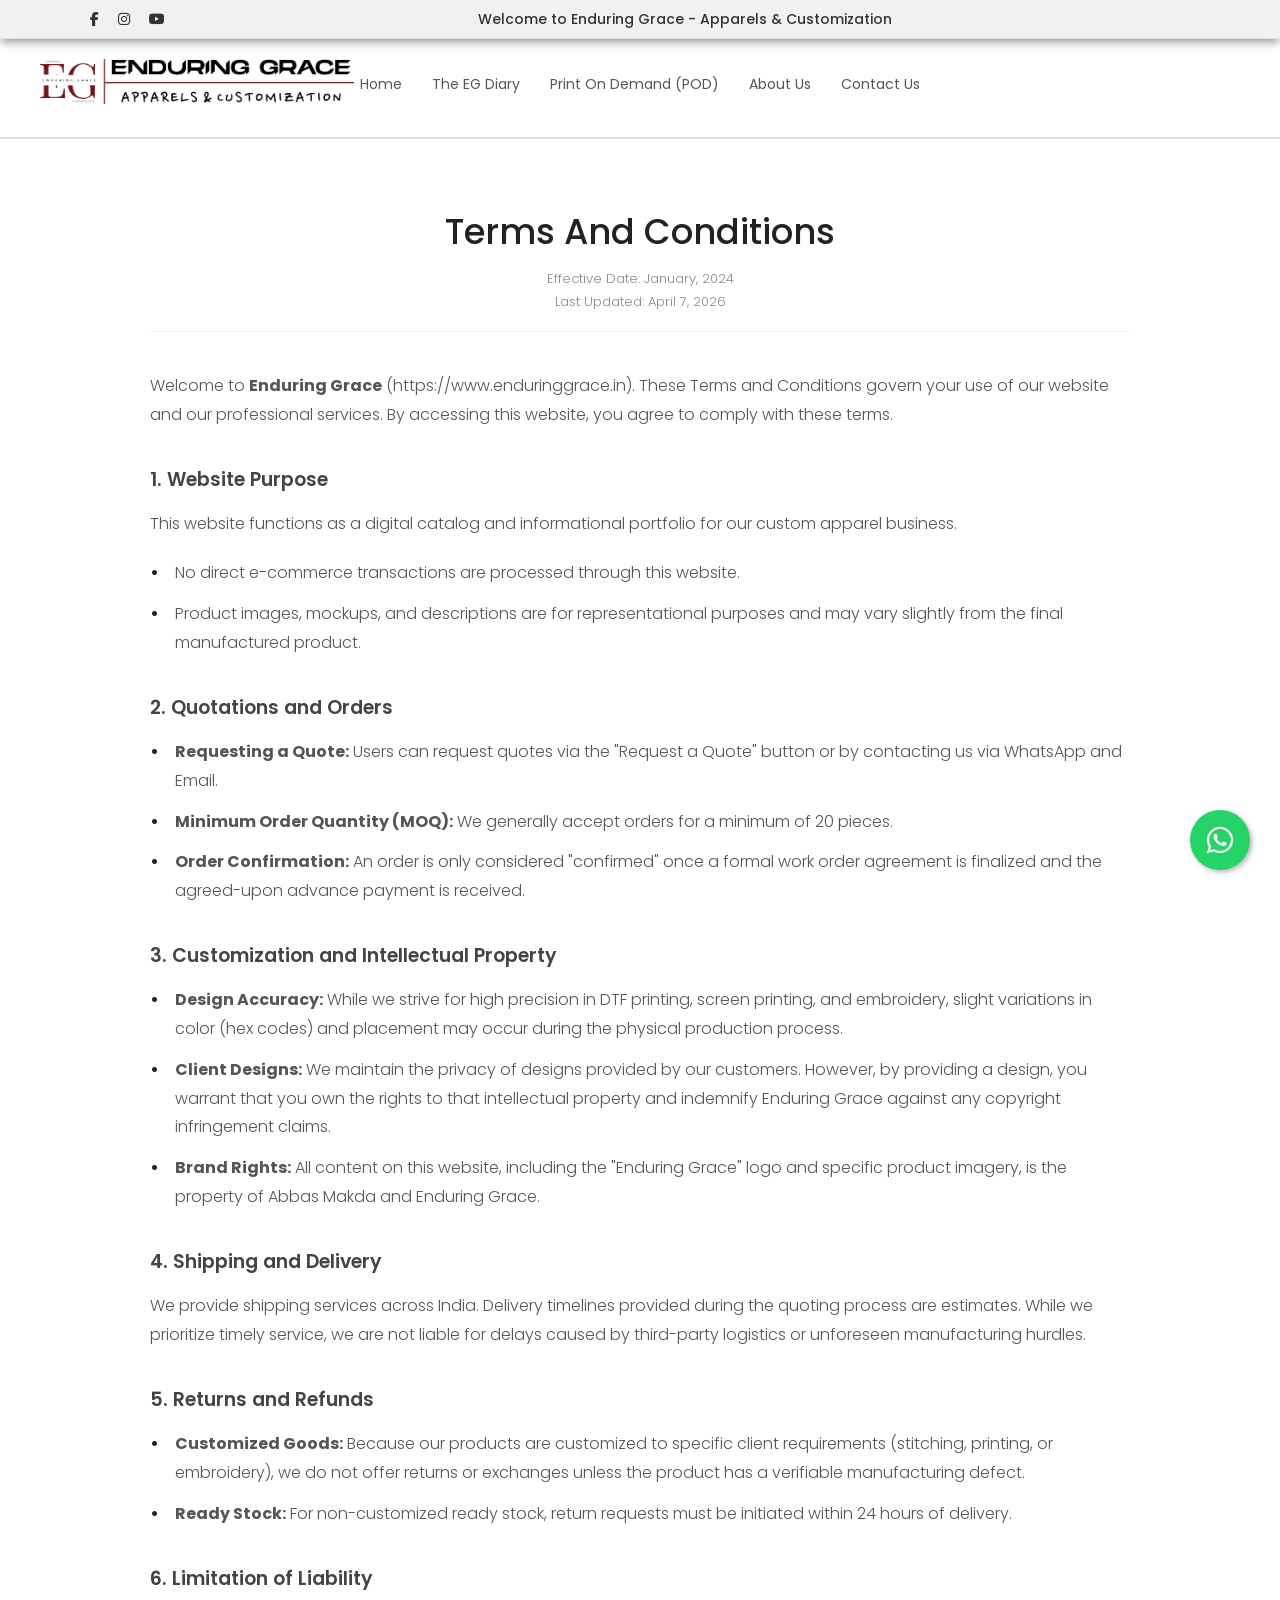
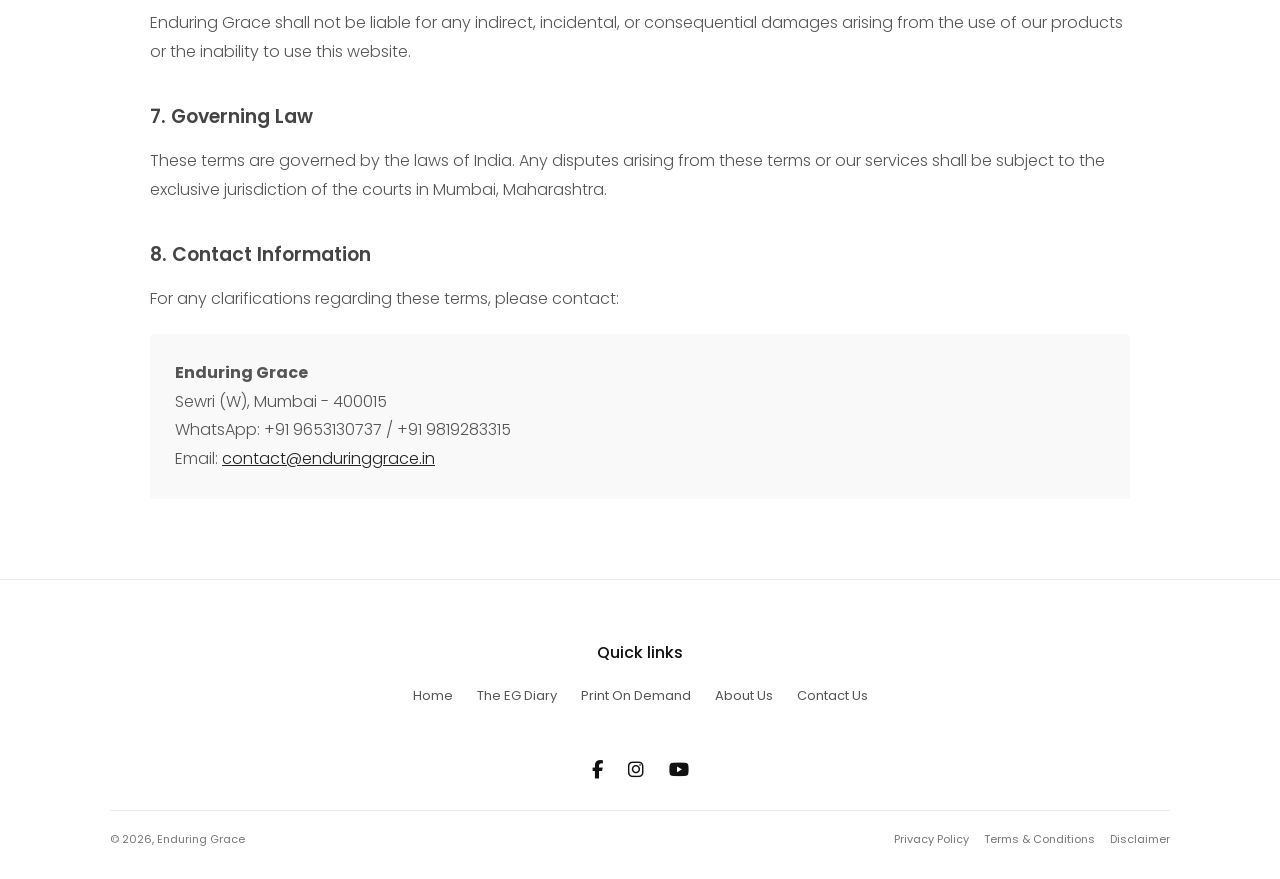
<file: terms-and-conditions.html>
<!DOCTYPE html>
<html lang="en">
<head>
    <meta charset="UTF-8">
    <meta name="viewport" content="width=device-width, initial-scale=1.0">
    <title>Enduring Grace | Custom Apparel</title>
    <link rel="stylesheet" href="style.css">
    
    <link rel="preconnect" href="https://fonts.googleapis.com">
    <link rel="preconnect" href="https://fonts.gstatic.com" crossorigin>
    <link href="https://fonts.googleapis.com/css2?family=Poppins:wght@300;400;500;600;700&display=swap" rel="stylesheet">
    
    <link rel="stylesheet" href="https://cdnjs.cloudflare.com/ajax/libs/font-awesome/6.4.0/css/all.min.css">
</head>
<body>

    <div class="top-bar">
        <div class="social-icons">
            <a href="https://www.facebook.com/enduringrace"><i class="fab fa-facebook-f"></i></a>
            <a href="https://www.instagram.com/enduringgraceofficial/"><i class="fab fa-instagram"></i></a>
            <a href="https://www.youtube.com/@enduringgraceofficial"><i class="fab fa-youtube"></i></a>
        </div>
        
        <div class="scrolling-announcement">
            <span>Welcome to Enduring Grace - Apparels & Customization</span>
        </div>
        
        <div class="top-bar-right"></div>
    </div>

    <header class="main-header">
        <div class="header-left">
            <a href="index.html" class="logo-link">
                <img src="images/logo.png" alt="Enduring Grace Logo" class="brand-logo">
            </a>
        </div>

        <nav class="nav-bar">
    <div class="menu-toggle" onclick="toggleMenu()">☰</div>
    
    <ul id="nav-list">
                <li><a href="index.html">Home</a></li>
                <li><a href="egdiary.html">The EG Diary</a></li>
                <li><a href="pod.html">Print On Demand (POD)</a></li>
                <li><a href="about.html">About Us</a></li>
                <li><a href="contact.html">Contact Us</a></li>



    </ul>
</nav>

<script>
    function toggleMenu() {
        const nav = document.getElementById('nav-list');
        nav.classList.toggle('active');
    }
</script>

        <div class="header-right"></div>
    </header>

<div class="terms-page-only-line"></div>

    <div class="terms-conditions-content">
    <main class="content-wrapper">
        
        <h1 class="main-heading">Terms and Conditions</h1>
        
        <div class="meta-info">
            <p>Effective Date: January, 2024</p>
            <p>Last Updated: April 7, 2026</p>
        </div>

        <section class="policy-section">
            <p>Welcome to <strong>Enduring Grace</strong> (https://www.enduringgrace.in). These Terms and Conditions govern your use of our website and our professional services. By accessing this website, you agree to comply with these terms.</p>
        </section>

        <section class="policy-section">
            <h2 class="sub-heading">1. Website Purpose</h2>
            <p>This website functions as a digital catalog and informational portfolio for our custom apparel business.</p>
            <ul class="custom-list">
                <li>No direct e-commerce transactions are processed through this website.</li>
                <li>Product images, mockups, and descriptions are for representational purposes and may vary slightly from the final manufactured product.</li>
            </ul>
        </section>

        <section class="policy-section">
            <h2 class="sub-heading">2. Quotations and Orders</h2>
            <ul class="custom-list">
                <li><strong>Requesting a Quote:</strong> Users can request quotes via the "Request a Quote" button or by contacting us via WhatsApp and Email.</li>
                <li><strong>Minimum Order Quantity (MOQ):</strong> We generally accept orders for a minimum of 20 pieces.</li>
                <li><strong>Order Confirmation:</strong> An order is only considered "confirmed" once a formal work order agreement is finalized and the agreed-upon advance payment is received.</li>
            </ul>
        </section>

        <section class="policy-section">
            <h2 class="sub-heading">3. Customization and Intellectual Property</h2>
            <ul class="custom-list">
                <li><strong>Design Accuracy:</strong> While we strive for high precision in DTF printing, screen printing, and embroidery, slight variations in color (hex codes) and placement may occur during the physical production process.</li>
                <li><strong>Client Designs:</strong> We maintain the privacy of designs provided by our customers. However, by providing a design, you warrant that you own the rights to that intellectual property and indemnify Enduring Grace against any copyright infringement claims.</li>
                <li><strong>Brand Rights:</strong> All content on this website, including the "Enduring Grace" logo and specific product imagery, is the property of Abbas Makda and Enduring Grace.</li>
            </ul>
        </section>

        <section class="policy-section">
            <h2 class="sub-heading">4. Shipping and Delivery</h2>
            <p>We provide shipping services across India. Delivery timelines provided during the quoting process are estimates. While we prioritize timely service, we are not liable for delays caused by third-party logistics or unforeseen manufacturing hurdles.</p>
        </section>

        <section class="policy-section">
            <h2 class="sub-heading">5. Returns and Refunds</h2>
            <ul class="custom-list">
                <li><strong>Customized Goods:</strong> Because our products are customized to specific client requirements (stitching, printing, or embroidery), we do not offer returns or exchanges unless the product has a verifiable manufacturing defect.</li>
                <li><strong>Ready Stock:</strong> For non-customized ready stock, return requests must be initiated within 24 hours of delivery.</li>
            </ul>
        </section>

        <section class="policy-section">
            <h2 class="sub-heading">6. Limitation of Liability</h2>
            <p>Enduring Grace shall not be liable for any indirect, incidental, or consequential damages arising from the use of our products or the inability to use this website.</p>
        </section>

        <section class="policy-section">
            <h2 class="sub-heading">7. Governing Law</h2>
            <p>These terms are governed by the laws of India. Any disputes arising from these terms or our services shall be subject to the exclusive jurisdiction of the courts in Mumbai, Maharashtra.</p>
        </section>

        <section class="policy-section">
            <h2 class="sub-heading">8. Contact Information</h2>
            <p>For any clarifications regarding these terms, please contact:</p>
            <div class="address-block">
                <strong>Enduring Grace</strong><br>
                Sewri (W), Mumbai - 400015<br>
                WhatsApp: +91 9653130737 / +91 9819283315<br>
                Email: <a href="mailto:contact@enduringgrace.in">contact@enduringgrace.in</a>
            </div>
        </section>

    </main>
</div>

<footer class="custom-site-footer">
    <div class="footer-container">
        
        <div class="footer-links-title">Quick links</div>
        <div class="footer-links-grid">
            <a href="index.html">Home</a>
            <a href="egdiary.html">The EG Diary</a>
            <a href="pod.html">Print On Demand</a>
            <a href="about.html">About Us</a>
            <a href="contact.html">Contact Us</a>
        </div>

        <div class="footer-social-centered">
            <a href="https://www.facebook.com/enduringrace" aria-label="Facebook"><i class="fab fa-facebook-f"></i></a>
            <a href="https://www.instagram.com/enduringgraceofficial/" aria-label="Instagram"><i class="fab fa-instagram"></i></a>
            <a href="https://www.youtube.com/@enduringgraceofficial" target="_blank" aria-label="YouTube"><i class="fab fa-youtube"></i></a>
        </div>

        <div class="footer-thin-line"></div>

        <div class="footer-copyright-legal-row">
            <div class="copyright-text">
                © 2026, Enduring Grace
            </div>            
            
            <div class="footer-legal-container">
                <a href="privacy-policy.html">Privacy Policy</a>
                <a href="terms-and-conditions.html">Terms & Conditions</a>
                <a href="disclaimer.html">Disclaimer</a>
            </div>            
        </div>

    </div>
</footer>

<a href="https://wa.me/919653130737?text=Hi%20Enduring%20Grace!%20I'm%20interested%20in%20customized%20apparel." 
   class="whatsapp-float" 
   target="_blank" 
   rel="noopener noreferrer">
    <i class="fab fa-whatsapp"></i>
</a>

</body>
</html>
</file>
<file: style.css>
/* --- Global Styles --- */
* { 
    margin: 0; 
    padding: 0; 
    box-sizing: border-box; 
    font-family: 'Poppins', sans-serif; 
}

body { 
    background-color: #fff; 
    color: #333; 
    line-height: 1.6; 
}

/* --- Top Utility Bar --- */
.top-bar { 
    background: #f1f1f1; 
    display: flex; 
    justify-content: space-between; 
    align-items: center; 
    padding: 8px 90px; 
    font-size: 14px; 
    border-bottom: 1px solid #ddd;
    box-shadow: 0 4px 9px -1px rgba(31, 31, 31, 0.466); 
}

.social-icons a { 
    color: #333; 
    margin-right: 15px; 
    text-decoration: none; 
    font-size: 14px;
}

.scrolling-announcement {
    font-weight: 500;
}

/* --- Header & Navigation --- */
.main-header { 
    display: flex; 
    justify-content: space-between; 
    align-items: center; 
    padding: 20px 40px; 
}

/* Give the center nav menu more proportional width to prevent crowding */
.header-left, .header-right { 
    flex: 1; 
}

.nav-menu {
    flex: 2; /* Allows the menu more space to breathe horizontally */
}

.header-left { 
    display: flex; 
    justify-content: flex-start; 
}

.brand-logo { 
    max-height: 45px; 
}

.nav-menu ul { 
    display: flex; 
    list-style: none; 
    justify-content: center; 
    align-items: center;
}

.nav-menu ul li { 
    margin: 0 18px; /* Balanced spacing between items */
}

.nav-menu ul li a { 
    text-decoration: none; 
    color: #555; 
    font-size: 14px; 
    position: relative; 
    padding-bottom: 5px; 
    white-space: nowrap; /* CRITICAL: This stops multi-word links from wrapping */
    display: inline-block;
}

.nav-menu ul li a::after { 
    content: ''; 
    position: absolute; 
    width: 0; 
    height: 2px; 
    bottom: 0; 
    left: 0; 
    background: #111; 
    transition: 0.3s; 
}

.nav-menu ul li a:hover::after { 
    width: 100%; 
}

/* --- Desktop Navigation --- */
.menu-toggle {
    display: none;
}

.nav-bar ul {
    display: flex !important;
    flex-direction: row !important;
    list-style: none;
    margin: 0;
    padding: 0;
    gap: 30px; /* Spacing only on desktop */
}

/* Remove underlines from desktop links */
.nav-bar ul li a {
    text-decoration: none; 
    color: #555; 
    font-size: 14px; 
    position: relative; 
    padding-bottom: 5px; 
    white-space: nowrap; /* CRITICAL: This stops multi-word links from wrapping */
    display: inline-block;
}

.nav-bar ul li a:hover::after { 
    width: 100%; 
}

.nav-bar ul li a::after { 
    content: ''; 
    position: absolute; 
    width: 0; 
    height: 2px; 
    bottom: 0; 
    left: 0; 
    background: #111; 
    transition: 0.3s; 
}

/* --- Mobile Navigation (768px and below) --- */
@media (max-width: 768px) {
    
    .top-bar .social-icons {
        display: none !important;
    }

    /* Mobile Sidebar Container */
    .nav-bar ul {
        display: none !important;
        flex-direction: column !important;
        position: fixed;
        top: 0;
        right: -100%; 
        background: #ffffff;
        width: 260px;
        height: 100vh;
        box-shadow: -5px 0 15px rgba(0,0,0,0.1);
        z-index: 9999;
        padding: 80px 30px;
        transition: 0.3s right ease-in-out;
        gap: 0 !important;
    }

    .nav-bar ul.active {
        display: flex !important;
        right: 0; 
    }

    .nav-bar ul li {
        margin-bottom: 25px;
        list-style: none;
    }

    /* Sidebar Links styling */
    .nav-bar ul li a {
        text-decoration: none !important;
        font-size: 16px;
        font-weight: 500;
        color: #333;
        display: block;
    }

    /* Hamburger Menu: Forced to the left */
    .menu-toggle {
        display: block !important; 
        font-size: 28px;
        cursor: pointer;
        color: #333;
        position: absolute; /* Absolute positioning ensures it ignores other elements */
        left: 40px; 
        top: 9px;
        z-index: 1000;
    }

/* Mobile Responsiveness */
@media (max-width: 900px) {
    .nav-menu ul {
        flex-wrap: wrap; /* Allows wrapping ONLY on small tablets to prevent cutting off */
        gap: 10px;
    }
}

@media (max-width: 768px) {
    .main-header {
        flex-direction: column;
        gap: 5px;
    }

.top-bar { 
    background: #f1f1f1; 
    display: flex; 
    justify-content: space-between; 
    align-items: center; 
    padding: px 90px; 
    font-size: 13.5px; 
    border-bottom: 1px solid #ddd;
    box-shadow: 0 4px 7px -1px rgba(31, 31, 31, 0.466);
    }
}}

/* --- Hero Section --- */
.hero { 
    height: 70vh; 
    background: url('images/herobanner.jpg') center/cover no-repeat; 
    position: relative; 
}

.hero-overlay { 
    position: absolute; 
    width: 100%; 
    height: 100%; 
    background: rgba(0,0,0,0.4); 
    display: flex; 
    align-items: center; 
    justify-content: center; 
    color: #fff; 
    text-align: center; 
}

.hero-content h1 { 
    font-size: 30px; 
    margin-bottom: 20px; 
}

.hero-content p {
    font-size: 18px;
    margin-bottom: 30px;
    font-weight: 300;
}

.btn-primary { 
    background: #8B1E2B; 
    color: #fff; 
    padding: 12px 30px; 
    text-decoration: none; 
    font-weight: 600; 
    text-transform: uppercase; 
    display: inline-block; 
    transition: 0.3s; 
}

.btn-primary:hover { 
    background: #6d1822; 
}

/* --- Main Layout Defaults --- */
.section {
    padding: 80px 0;
    text-align: center;
}

.section-heading {
    font-size: 28px;
    margin-bottom: 50px;
    font-weight: 600;
    text-transform: uppercase;
    letter-spacing: 1px;
}

.section-heading.left-align {
    text-align: left;
    max-width: 1200px;
    margin: 0 auto 40px;
    padding: 0 20px;
    font-size: 24px;
}

.bg-gray {
    background-color: #f9f9f9;
}

/* --- Intro Video Section --- */
.intro-section .intro-text {
    color: #555; /* Replace this hex code with your preferred color */
    font-size: 17px;
    padding-left: 15px;
    padding-right: 15px;
    text-align: center;
}
/* --- Centered and Scaled YouTube Video (with subtle shadow) --- */
.intro-section .video-placeholder {
    position: relative;
    width: 100%;
    max-width: 700px; 
    margin: 0 auto 30px auto; 
    border-radius: 8px; 
    background: #000; 
    
    /* Maintains a 16:9 aspect ratio so the box doesn't collapse */
    aspect-ratio: 16 / 9; 
    
    box-shadow: 0 4px 12px -1px rgba(31, 31, 31, 0.466); 
    will-change: box-shadow; 
    transition: box-shadow 0.2s ease;
    overflow: hidden;
}

/* Subtle effect: Light shadow brightens slightly on hover */
.intro-section .video-placeholder:hover {
    box-shadow: 0 6px 16px -1px rgba(0, 0, 0, 0.2); 
}

/* --- UPDATED: Target the iframe instead of 'video' --- */
.intro-section .video-placeholder iframe {
    position: absolute;
    top: 0;
    left: 0;
    width: 100%;
    height: 100%;
    border: none;
    display: block;
    /* Scale slightly to hide YouTube's internal borders/UI if desired */
    transform: scale(1.02); 
}

/* Play button - I have kept this, but it will sit BEHIND the iframe 
   interactions unless you want it just for visual decoration. */
.intro-section .play-button {
    position: absolute;
    top: 50%;
    left: 50%;
    transform: translate(-50%, -50%);
    z-index: 2;
    background: rgba(0, 0, 0, 0.6);
    color: #fff;
    width: 60px;
    height: 60px;
    border-radius: 50%;
    display: flex;
    justify-content: center;
    align-items: center;
    font-size: 20px;
    transition: background 0.2s ease, transform 0.2s ease;
    pointer-events: none; /* Allows clicks to pass through to the YouTube play button */
}

/* Subtle hover effect for the button */
.intro-section .video-placeholder:hover .play-button {
    background: rgba(255, 0, 0, 0.8); 
    transform: translate(-50%, -50%) scale(1.1);
}

/* --- Accordion Section (Image 3.jpg Integration) --- */
.why-choose-us-accordion .accordion-container {
    max-width: 800px;
    margin: 0 auto;
    text-align: left;
    }
.why-choose-us-accordion .accordion-item {
    display: block; /* CRITICAL: This forces the margin to actually create physical gaps */
    background-color: #000000; /* Dark charcoal background as seen in your reference */
    margin-bottom: 15px !important; /* Forces the gaps between containers */
    border: none; 
    border-radius: 6px; /* Smooth rounded edges on the bars */
    overflow: hidden;
    box-shadow: 0 2px 5px rgba(0,0,0,0.15);
}
.why-choose-us-accordion .accordion-item {
    background-color: #1a1a1a
}
.why-choose-us-accordion .accordion-item summary {
    background-color: #1a1a1a !important;
}
.why-choose-us-accordion .accordion-item summary:active,
.why-choose-us-accordion .accordion-item summary:focus {
    background-color: #1a1a1a !important;
}
/* Targets only the bullets inside the Proper Product Knowledge dropdown */
.why-choose-us-accordion .accordion-content ul.product-knowledge-list li {
    color: #c7c7c7; /* Replace with your desired hex color code */
}
summary {
    display: flex;
    background-color: #000000;
    justify-content: space-between;
    align-items: center;
    padding: 18px 25px; 
    cursor: pointer;
    list-style: none;
    color: #ffffff; /* Crisp white text against the dark bar */
}

summary::-webkit-details-marker {
    display: none;
}

.trigger-left {
    display: flex;
    align-items: center;
    font-size: 16px;
    font-weight: 500;
}

.trigger-left i {
    width: 24px; 
    margin-right: 15px;
    font-size: 18px;
    text-align: center;
    opacity: 0.9;
}

.arrow {
    font-size: 12px;
    opacity: 0.7;
    transition: transform 0.2s ease;
}

[open] .arrow {
    transform: rotate(180deg);
}

.why-choose-us-accordion .accordion-content {
    padding: 0 25px 25px 64px; 
}

.why-choose-us-accordion .accordion-content p {
    color: #c7c7c7;
    font-size: 15px;
    line-height: 1.7;
    margin: 0;
}


/* --- Products Grid Section --- */
.products-section {
    padding: 60px 0;
}

.products-grid {
    display: grid;
    grid-template-columns: repeat(3, 1fr); /* 3 cards per row */
    gap: 20px;
    max-width: 1200px;
    margin: 0 auto;
    padding: 0 20px;
}

.product-card {
    background-color: #f7f7f7; /* Very light gray card container */
    text-align: left;
    display: flex;
    flex-direction: column;
}

.card-image img {
    padding-top: 15px;
    width: 100%;
    height: 300px;
    object-fit: contain; 
    display: block;
}

.card-details {
    padding: 25px;
    display: flex;
    flex-direction: column;
    flex-grow: 1;
}

.card-details h3 {
    font-size: 16px;
    font-weight: 600;
    margin-bottom: 15px;
    letter-spacing: 0.5px;
    color: #111;
}

.card-text {
    font-size: 14px;
    color: #555;
    line-height: 1.6;
}

.card-text strong {
    color: #333;
}

.card-text p {
    margin-bottom: 15px;
}

.card-text ul {
    list-style: disc;
    margin-left: 18px;
    margin-bottom: 15px;
}

.card-text li {
    margin-bottom: 4px;
}

/* --- Mobile Responsiveness --- */
@media (max-width: 992px) {
    .products-grid {
        grid-template-columns: repeat(2, 1fr); 
    }
}

@media (max-width: 768px) {
    .main-header {
        flex-direction: column;
    }
    .nav-menu ul {
        margin-top: 20px;
        flex-wrap: wrap;
    }
    .hero-content h1 {
        font-size: 15px;
    }
    .products-grid {
        grid-template-columns: 1fr; 
    }
}


/* --- Global Reset & Fonts --- */
* {
    margin: 0;
    padding: 0;
    box-sizing: border-box;
    font-family: 'Poppins', sans-serif;
}

body {
    background-color: #f7f7f7;
    color: #333;
}

/* --- Section Container --- */
.clients-section {
    max-width: 1200px;
    margin: 0 auto;
    padding: 15px 20px;
}

.section-title {
    text-align: center;
    font-size: 24px;
    font-weight: 600;
    margin-bottom: 50px;
    color: #111;
}

/* --- Row Structural Layout --- */
.clients-container {
    display: flex;
    flex-direction: column;
}

.client-row {
    display: flex;
    background-color: #ffffff;
    align-items: stretch; /* Forces equal height for text and image blocks */
}

/* Alternating flip layout */
.client-row.reverse {
    flex-direction: row-reverse;
}

.client-visual, .client-text {
    flex: 1;
    width: 50%;
}

/* --- Text Block Styling --- */
.client-text {
    padding: 60px 50px;
    display: flex;
    flex-direction: column;
    justify-content: center;
    position: relative;
}

.row-number {
    font-size: 11px;
    font-weight: 600;
    color: #888;
    margin-bottom: 5px;
    display: block;
}

.client-text h3 {
    font-size: 20px;
    font-weight: 700;
    letter-spacing: 0.5px;
    margin-bottom: 20px;
    color: #111;
}

.client-text p {
    font-size: 15px;
    line-height: 1.8;
    color: #555;
    margin-bottom: 15px;
}

.client-text ul {
    list-style: none;
    margin-bottom: 15px;
}

.client-text li {
    font-size: 15px;
    line-height: 1.8;
    color: #555;
    position: relative;
    padding-left: 20px;
    margin-bottom: 8px;
}

/* Custom bullet points */
.client-text li::before {
    content: "•";
    position: absolute;
    left: 0;
    color: #333;
    font-weight: bold;
}

/* Remove margin on last elements of content block */
.client-text p:last-child,
.client-text ul:last-child {
    margin-bottom: 0;
}

/* --- Visual Block Styling (Cleaned up for single image) --- */
.client-visual img {
    width: 100%;
    height: 100%;
    object-fit: contain; /* Ensures the image fills the space without stretching */
    display: block;
}

/* --- Responsive Adjustments --- */
@media (max-width: 992px) {
    .client-text {
        padding: 40px 30px;
    }
}

@media (max-width: 768px) {
    .client-row, .client-row.reverse {
        flex-direction: column; /* Stacks vertically on mobile */
    }
    
    .client-visual, .client-text {
        width: 100%;
    }
    
    .client-visual {
        height: 350px; /* Gives images a nice fixed height on stacked mobile screens */
    }
}
/* --- Global Reset & Fonts --- */
* {
    margin: 0;
    padding: 0;
    box-sizing: border-box;
    font-family: 'Poppins', sans-serif;
}

body {
    background-color: #ffffff;
    color: #333;
}

/* --- Section Container --- */
.customization-section {
    max-width: 1350px; 
    margin: 0 auto;
    padding: 60px 20px;
}

.section-title {
    text-align: left;
    font-size: 28px;
    font-weight: 700;
    margin-bottom: 30px;
    color: #111;
    padding-left: 5px;
}

/* --- 4-Column Grid Layout --- */
.customization-grid {
    display: grid;
    grid-template-columns: repeat(4, 1fr);
    gap: 15px; 
    align-items: stretch;
}

/* --- Individual Column Styling (With Shadow) --- */
.custom-col {
    background-color: #f7f7f7; 
    padding: 35px 25px;
    display: flex;
    flex-direction: column;
    
    /* Added light rounded corners for the shadow to wrap around nicely */
    border-radius: 2px; 
    
    /* Added a light, soft drop shadow */
    box-shadow: 0 1px 10px rgba(0, 0, 0, 0.05), 0 0.5px 1.5px rgba(0, 0, 0, 0.03);
    
    /* Smooth transition in case you want to add hover effects later */
    transition: transform 0.2s ease, box-shadow 0.2s ease;
}

/* Optional: Slight lift effect when hovering over a column */
.custom-col:hover {
    transform: translateY(-3px);
    box-shadow: 0 8px 20px rgba(0, 0, 0, 0.08);
}

.custom-col h3 {
    font-size: 16px;
    font-weight: 700;
    letter-spacing: 0.5px;
    margin-bottom: 25px;
    color: #111;
    line-height: 1.4;
    min-height: 45px; 
}

.custom-col p {
    font-size: 15px;
    line-height: 1.7;
    color: #6c757d; 
    margin-bottom: 15px;
}

.custom-col ul {
    list-style: none;
    margin-bottom: 15px;
    padding-left: 5px;
}

.custom-col li {
    font-size: 15px;
    line-height: 1.7;
    color: #6c757d; 
    position: relative;
    padding-left: 24px; 
    margin-bottom: 12px;
    display: flex;
    align-items: flex-start;
}

/* Clear, defined, pure black square bullets */
.custom-col li::before {
    content: "";
    position: absolute;
    left: 0;
    top: 7px; 
    width: 6px;
    height: 6px;
    background-color: #000000; 
    border-radius: 1px;
}

/* Remove bottom margin on the final child elements */
.custom-col p:last-child,
.custom-col ul:last-child {
    margin-bottom: 0;
}

/* --- Responsive Layout Breaks --- */

@media (max-width: 1024px) {
    .customization-grid {
        grid-template-columns: repeat(2, 1fr);
        gap: 20px;
    }
    
    .custom-col h3 {
        min-height: auto; 
    }
}

@media (max-width: 600px) {
    .customization-grid {
        grid-template-columns: 1fr;
    }
    
    .section-title {
        font-size: 24px;
        text-align: center;
    }
}
/* ==========================================================================
   STRICTLY ISOLATED YOUTUBE SECTION (Styled exactly to Image 8.png)
   ========================================================================== */

/* Outer grey layout background */
.yt-showcase-section {
    background-color: #f5f5f5 !important; 
    padding: 80px 20px; /* Changed 0px to 20px so text doesn't hit the edges on mobile */
    
    width: 90%; /* On small screens, it takes up 90% of the screen width */
    max-width: 1315px; /* On large screens, it stops expanding at 800px */
    
    margin: 0 auto; /* This forces the left and right margins to be equal, centering the box */
    
    border-radius: 8px; /* Optional: Adds smooth rounded corners since the box edges are now visible */
}

/* Constrained centered container */
.yt-showcase-section .yt-content-container {
    max-width: 650px !important; 
    margin: 0 auto;
    padding: 0px 20px;
}

/* Section Title */
.yt-showcase-section .yt-section-title {
    text-align: center;
    font-size: 32px;
    font-weight: 700;
    color: #111;
    margin-bottom: 40px;
    letter-spacing: 0.5px;
}

.yt-showcase-section .yt-accordion-list {
    display: flex;
    flex-direction: column;
}

/* Making bars transparent and flat against the background */
.yt-showcase-section .yt-accordion-item {
    background-color: transparent !important;
    background: transparent !important;
    border-bottom: 1px solid #e0e0e0 !important; /* The thin dividing line */
    overflow: hidden;
    box-shadow: none !important; /* Removing all outer glow/shadows */
    border-radius: 0 !important;
}

/* The actual clickable header strip */
.yt-showcase-section .yt-accordion-header {
    display: flex !important;
    justify-content: space-between !important;
    align-items: center !important;
    padding: 22px 10px !important; /* Perfected line padding */
    cursor: pointer;
    list-style: none !important;
    background-color: transparent !important;
}

/* Removing browser default highlight markers */
.yt-showcase-section .yt-accordion-header::-webkit-details-marker {
    display: none !important;
}

.yt-showcase-section .yt-header-left {
    display: flex;
    align-items: center;
    font-size: 16px;
    font-weight: 400; /* Regular weight matching the text from the image */
    color: #555;
}

/* Icon layout alignment */
.yt-showcase-section .yt-header-left i {
    width: 24px;
    margin-right: 12px;
    font-size: 16px;
    text-align: center;
    color: #444; /* Clean dark grey icons */
}

/* Downward indicator arrow */
.yt-showcase-section .yt-arrow {
    font-size: 10px;
    color: #888;
    transition: transform 0.2s ease;
}

/* Rotates the tiny arrow up when clicked open */
.yt-showcase-section .yt-accordion-item[open] .yt-arrow {
    transform: rotate(180deg);
}

/* Expanding content area */
.yt-showcase-section .yt-accordion-content {
    padding: 0 10px 25px 46px; /* Left indent matching text start */
}

/* --- Independent Responsive Video Frame --- */
.yt-showcase-section .yt-video-wrapper {
    position: relative;
    padding-bottom: 56.25%; /* Perfect 16:9 widescreen ratio */
    height: 0;
    overflow: hidden;
    max-width: 100%;
    background: #000;
    border-radius: 4px; 
}

.yt-showcase-section .yt-video-wrapper iframe {
    position: absolute;
    top: 0;
    left: 0;
    width: 100%;
    height: 100%;
    border: 0;
}
/* ==========================================================================
   STRICTLY ISOLATED POD & FOOTER SECTION
   ========================================================================== */

/* --- POD Upper Section --- */
.custom-pod-section {
    background-color: #ffffff;
    padding: 80px 0;
    width: 100%;
}

.custom-pod-section .pod-container {
    max-width: 1100px;
    margin: 0 auto;
    padding: 0 20px;
    display: grid;
    grid-template-columns: 1fr 1fr; /* Splits screen perfectly in half */
    gap: 60px;
    align-items: center;
}

.custom-pod-section .pod-visual-box img {
    width: 100%;
    height: auto;
    display: block;
}

.custom-pod-section .pod-text-box {
    padding-left: 20px;
}

.custom-pod-section .pod-text-box h2 {
    font-size: 32px;
    font-weight: 700;
    color: #111;
    margin-bottom: 20px;
    letter-spacing: 0.5px;
}

.custom-pod-section .pod-text-box p {
    font-size: 15px;
    color: #555;
    line-height: 1.8;
    margin-bottom: 30px;
    max-width: 480px;
}

/* Black CTA Button Style */
.custom-pod-section .know-more-btn {
    display: inline-block;
    background-color: #111111;
    color: #ffffff;
    text-decoration: none;
    font-size: 13px;
    font-weight: 500;
    padding: 14px 40px;
    letter-spacing: 1px;
    transition: background-color 0.2s ease;
}

.custom-pod-section .know-more-btn:hover {
    background-color: #333333;
}

/* --- Mobile Specific: Print On Demand Image-First Logic --- */
@media (max-width: 768px) {

    /* Force the container to flip the order of its children */
    html body .pod-container {
        display: flex !important;
        flex-direction: column-reverse  !important; /* This pushes the 2nd child (image) to the top */
        gap: 20px !important;
        align-items: center !important;
    }

    /* Ensure the image container takes full width */
    html body .pod-image {
        width: 100% !important;
        display: flex !important;
        justify-content: center !important;
    }

    html body .pod-image img {
        width: 100% !important;
        max-width: 400px; /* Adjust to keep image from getting too huge */
        height: auto !important;
        border-radius: 8px;
    }

    /* Center the text and button below the image */
    html body .pod-content {
        width: 100% !important;
        text-align: center !important;
        padding: 0 15px !important;
    }

    html body .pod-content h2 {
        font-size: 24px !important;
        margin-top: 10px !important;
    }

    html body .pod-content .know-more-btn {
        margin: 20px auto 0 !important;
        display: inline-block !important;
    }
}




/* --- Clean Site Footer --- */
.custom-site-footer {
    background-color: #ffffff;
    padding: 60px 0 30px 0;
    border-top: 1px solid #ebebeb; /* Subtle divide between body and footer */
    width: 100%;
}

.custom-site-footer .footer-container {
    max-width: 1100px;
    margin: 0 auto;
    padding: 0 20px;
}

.custom-site-footer .footer-links-title {
    text-align: center;
    font-size: 16px;
    font-weight: 500;
    color: #111;
    margin-bottom: 20px;
}

/* Flex wrap layout to perfectly replicate screen text flow */
.custom-site-footer .footer-links-grid {
    display: flex;
    justify-content: center;
    flex-wrap: wrap;
    gap: 12px 24px;
    margin-bottom: 50px;
}

.custom-site-footer .footer-links-grid a {
    text-decoration: none;
    font-size: 13px;
    color: #555;
    transition: color 0.2s ease;
}

.custom-site-footer .footer-links-grid a:hover {
    color: #111;
}

/* --- Centered Social Media Icons --- */
.footer-social-centered {
    display: flex;
    justify-content: center;
    gap: 25px;
    margin-bottom: 25px;
}

.footer-social-centered a {
    color: #111;
    font-size: 18px;
    text-decoration: none;
    transition: opacity 0.2s ease;
}

.footer-social-centered a:hover {
    opacity: 0.7;
}

/* --- Thin Elegant Line --- */
.footer-thin-line {
    width: 100%;
    height: 1px;
    background-color: #ebebeb; /* Light grey for an elegant, non-intrusive look */
    margin-bottom: 20px;
}

/* --- Bottom Row: Left and Right Alignment --- */
.footer-copyright-legal-row {
    display: flex;
    justify-content: space-between; /* Pushes copyright to the left and policies to the right */
    align-items: center;
    font-size: 11px;
    color: #777;
}

.footer-copyright-legal-row .copyright-text {
    font-size: 11px;
}

.footer-legal-container {
    display: flex;
    gap: 15px; /* Spaces out the 3 policies */
}

.footer-legal-container a {
    color: #777;
    text-decoration: none;
    transition: color 0.2s ease;
}

.footer-legal-container a:hover {
    color: #111;
}

/* --- Mobile Responsiveness --- */
@media (max-width: 600px) {
    /* Stacks the copyright and policies vertically on mobile */
    .footer-copyright-legal-row {
        flex-direction: column;
        gap: 12px;
        text-align: center;
    }
    
    /* Centers the legal links horizontally on mobile screens */
    .footer-legal-container {
        justify-content: center;
        flex-wrap: wrap; /* Prevents text overflow on ultra-small screens */
        gap: 10px 15px;
    }
}



/* ==========================================================================
   ISOLATED CONTACT DETAILS PAGE STYLING (Matches Screenshot)
   ========================================================================== */

/* CRITICAL FIX: This forces the contact content to clear the header float */
.isolated-contact-wrapper {
    background-color: #ffffff;
    padding: 80px 0;
    width: 100%;
    display: block; /* Overrides any accidental parent flex pushing */
    clear: both;   /* Guarantees a fresh line on the browser grid */
}

.contact-details-section {
    max-width: 850px; /* Aligns comfortably on center screen */
    margin: -20px auto;
    padding: 0 40px;
    text-align: left; /* Strict left alignment from the image */
}

/* Large off-black Contact title */
.contact-details-section .contact-main-title {
    font-size: 34px;
    font-weight: 400;
    color: #222222;
    margin-bottom: 25px;
}

/* Gray lead paragraph */
.contact-details-section .contact-intro-lead {
    font-size: 15px;
    color: #666666;
    margin-bottom: 30px;
    letter-spacing: 0.3px;
}

/* The standard unordered list structure */
.contact-details-section .contact-info-list {
    list-style: none;
    padding-left: 5px;
}

.contact-details-section .contact-info-list li {
    font-size: 15px;
    color: #666666;
    position: relative;
    padding-left: 28px; /* Room for the clean bullet points */
    margin-bottom: 24px;
    line-height: 1.6;
}

/* Clean, perfectly rounded dark grey bullet points */
.contact-details-section .contact-info-list li::before {
    content: "";
    position: absolute;
    left: 0;
    top: 9px;
    width: 5px;
    height: 5px;
    background-color: #444444;
    border-radius: 50%;
}

.contact-details-section .contact-info-list .label {
    margin-right: 6px;
}

/* Specific left-indented block used exclusively for your physical address */
.contact-details-section .address-block {
    margin-top: 18px;
    padding-left: 20px;
    color: #666666;
}

/* Underlined gray map link */
.contact-details-section .contact-info-list a {
    color: #666666;
    text-decoration: underline;
    transition: color 0.2s ease;
}

.contact-details-section .contact-info-list a:hover {
    color: #111111;
}

/* Mobile Responsiveness */
@media (max-width: 600px) {
    .contact-details-section {
        padding: 0 20px;
    }
    .contact-details-section .contact-main-title {
        font-size: 32px;
}
}
/* This will only apply to the contact page because the class isn't used anywhere else */
.contact-page-only-line {
    border-bottom: 2px solid #dddddd; /* Or whatever your line style is */
    margin: 5px 0;
}
.about-page-only-line {
    border-bottom: 2px solid #dddddd; /* Or whatever your line style is */
    margin: 5px 0;
}
.egdiary-page-only-line {
    border-bottom: 2px solid #dddddd; /* Or whatever your line style is */
    margin: 5px 0;
}
.pod-page-only-line {
    border-bottom: 2px solid #dddddd; /* Or whatever your line style is */
    margin: 5px 0;
}

.page-1-only-line {
    border-bottom: 2px solid #dddddd; /* Or whatever your line style is */
    margin: 5px 0;
}

.page-2-only-line {
    border-bottom: 2px solid #dddddd; /* Or whatever your line style is */
    margin: 5px 0;
}

.page-3-only-line {
    border-bottom: 2px solid #dddddd; /* Or whatever your line style is */
    margin: 5px 0;
}

.page-4-only-line {
    border-bottom: 2px solid #dddddd; /* Or whatever your line style is */
    margin: 5px 0;
}

.page-5-only-line {
    border-bottom: 2px solid #dddddd; /* Or whatever your line style is */
    margin: 5px 0;
}

.page-6-only-line {
    border-bottom: 2px solid #dddddd; /* Or whatever your line style is */
    margin: 5px 0;
}

.page-7-only-line {
    border-bottom: 2px solid #dddddd; /* Or whatever your line style is */
    margin: 5px 0;
}

.page-8-only-line {
    border-bottom: 2px solid #dddddd; /* Or whatever your line style is */
    margin: 5px 0;
}

.terms-page-only-line {
    border-bottom: 2px solid #dddddd; /* Or whatever your line style is */
    margin: 5px 0;
}

.privacy-policy-page-only-line {
    border-bottom: 2px solid #dddddd; /* Or whatever your line style is */
    margin: 5px 0;
}

.disclaimer-page-only-line {
    border-bottom: 2px solid #dddddd; /* Or whatever your line style is */
    margin: 5px 0;
}


/* --- Global Reset for the Wrapper --- */
.about-content-only * {
    margin: 0;
    padding: 0;
    box-sizing: border-box;
}

/* --- Scoped Typography & Layout --- */
.about-content-only {
    font-family: 'Poppins', sans-serif;
    background-color: #ffffff;
    /* Soft charcoal/grey text color from your screenshot */
    color: #414141; 
    line-height: 1.8;
    font-weight: 300; 
    font-size: 17px;
}

.about-content-only .content-wrapper {
    max-width: 850px;
    margin: 0 auto;
    padding: 60px 20px;
}

.about-content-only .main-heading {
    font-size: 34px;
    font-weight: 400;
    color: #222222;
    margin-bottom: 25px;
}

.about-content-only .sub-heading {
    font-size: 19px;
    font-weight: 700;
    color: #444444; 
    margin-top: 35px;
    margin-bottom: 10px;
}

.about-content-only p {
    margin-bottom: 20px;
}

/* Link Styling */
.about-content-only a {
    color: #333333;
    text-decoration: underline;
    transition: color 0.2s ease;
}

.about-content-only a:hover {
    color: #000000;
}

/* --- Image Styling --- */
.about-content-only .framed-image-container {
    border: 1px solid #e0e0e0;
    padding: 8px;
    display: flex;
    justify-content: center;
    align-items: center;
    margin: 0 auto 35px auto;
    max-width: fit-content;
}

.about-content-only .info-image {
    max-width: 100%;
    height: auto;
    display: block;
}

/* --- Custom List Styling for Filled Rounded Bullets --- */
.about-content-only .custom-list {
    list-style-type: none;
    padding-left: 15px;
    margin-bottom: 25px;
}

.about-content-only .custom-list li {
    position: relative;
    padding-left: 20px;
    margin-bottom: 8px;
    color: #414141;
}

/* Creates black, filled, clearly rounded bullets */
.about-content-only .custom-list li::before {
    content: '';
    position: absolute;
    left: 0;
    top: 10px; 
    width: 5px; 
    height: 5px;
    background-color: #333333; 
    border-radius: 50%;
}

/* --- Signature Block Styling --- */
.about-content-only .signature-block {
    margin-top: 60px;
    margin-bottom: 40px;
    color: #1d1d1d;
    font-weight: 400;
    line-height: 1.6;
}

.about-content-only .signature-block p {
    margin-bottom: 5px;
}

/* --- Global Reset for the Wrapper --- */
.pod-content-only * {
    margin: 0;
    padding: 0;
    box-sizing: border-box;
}

/* --- Scoped Typography & Layout --- */
.pod-content-only {
    font-family: 'Poppins', sans-serif;
    background-color: #ffffff;
    /* Soft charcoal/grey text color borrowed from your about page */
    color: #414141; 
    line-height: 1.8;
    font-weight: 300; 
    font-size: 15px;
}

/* Centered container with a narrow width to match the screenshot flow */
.pod-content-only .content-wrapper {
    max-width: 850px;
    margin: 0 auto;
    padding: 60px 20px;
}

/* Title styling, size, placement and gapping same as About Us page */
.pod-content-only .main-heading {
    font-size: 34px;
    font-weight: 400;
    color: #222222;
    margin-bottom: 25px;
    text-transform: uppercase;
}

/* Sub-headings matching About Us with bolding and underlines */
.pod-content-only .sub-heading {
    font-size: 17px;
    font-weight: 700;
    color: #444444; 
    margin-top: 35px;
    margin-bottom: 10px;
}

.pod-content-only p {
    margin-bottom: 20px;
}

/* Link Styling */
.pod-content-only a {
    color: #333333;
    text-decoration: underline;
    transition: color 0.2s ease;
}

.pod-content-only a:hover {
    color: #000000;
}

/* Bold text slightly darkened for scannability */
.pod-content-only strong {
    font-weight: 600;
    color: #444;
}

/* --- Custom List Styling for Filled Rounded Bullets (Matches About Us) --- */
.pod-content-only .custom-list {
    list-style-type: none;
    padding-left: 15px;
    margin-bottom: 25px;
}

.pod-content-only .custom-list li {
    position: relative;
    padding-left: 20px;
    margin-bottom: 8px;
    color: #414141;
}

/* Creates the identical black, filled, clearly rounded bullets from about Us */
.pod-content-only .custom-list li::before {
    content: '';
    position: absolute;
    left: 0;
    top: 10px; 
    width: 5px; 
    height: 5px;
    background-color: #333333; 
    border-radius: 50%;
}

/* Call to Action spacing at the bottom */
.pod-content-only .cta-section {
    margin-top: 50px;
}

/* --- Scoped Styles for 1.html Only --- */

.blog-article-one {
    padding-bottom: 80px;
    background-color: #fff;
}

.blog-article-one .content-wrapper {
    max-width: 800px;
    margin: 0 auto;
    padding: 20px;
    font-family: 'Poppins', sans-serif
}

.blog-article-one .blog-title {
    font-family: 'Poppins', sans-serif;
    font-size: 36px;
    color: #222;
    font-weight: 500;
    margin-bottom: 10px;
    text-align: left;
    text-transform: none; /* Keeps it natural, not all-caps */
}

.blog-article-one .blog-meta-date {
    font-family: 'Poppins', sans-serif;
    font-size: 12px;
    color: #999;
    text-align: left;
    margin-bottom: 20px;
    letter-spacing: 1px;
}


.blog-article-one .blog-body {
    font-family: 'Poppins', sans-serif;
    font-size: 15px;
    color: #555;
    line-height: 1.8;
}

/* Horizontal Fabric List Styling */
.blog-article-one .fabric-item {
    font-family: 'Poppins', sans-serif;
    display: flex;
    align-items: flex-start;
    gap: 20px;
    margin-bottom: 35px;
    padding-bottom: 20px;
}

.blog-article-one .fabric-item img {
    width: 100px; /* Specific size for thumbnails */
    height: 100px;
    object-fit: cover;
    flex-shrink: 0;
    border-radius: 4px;
}

.blog-article-one .fabric-text {
    flex: 1;
}

.blog-article-one .blog-footer-nav {
    font-family: 'Poppins', sans-serif;
    margin-top: 60px;
    text-align: center;
    border-top: 1px solid #eee;
    padding-top: 30px;
}

.blog-article-one .back-link {
    color: #222;
    text-decoration: none;
    font-size: 14px;
    font-weight: 500;
}

.blog-article-one .back-link:hover {
    color: #666;
}

/* Responsive adjustments strictly for this blog page */
@media (max-width: 600px) {
    .blog-article-one .blog-title {
        font-size: 26px;
    }
    
    .blog-article-one .fabric-item {
        flex-direction: column; /* Stacks image above text on mobile */
        align-items: center;
        text-align: center;
    }
}

/* --- Scoped Styles for 2.html Only --- */

.blog-article-2 {
    background-color: #ffffff;
    padding: 40px 0 100px 0;
    color: #444;
}

.blog-article-2 .blog-content-container {
    max-width: 800px; /* Constrained width for readability */
    margin: 0 auto;
    padding: 0 20px;
    font-family: 'Poppins', sans-serif;
}

.blog-article-2 .blog-main-image img {
    width: 60%;
    height: auto;
    border-radius: 4px;
    margin-bottom: 40px;
}

.blog-article-2 .article-title {
    font-size: 36px;
    font-weight: 500;
    color: #222;
    margin-bottom: 10px;
    line-height: 1.2;
}

.blog-article-2 .article-date {
    font-size: 12px;
    color: #999;
    text-transform: uppercase;
    letter-spacing: 1.5px;
    margin-bottom: 20px;
}

.blog-article-2 .article-body {
    font-size: 15px;
    line-height: 1.8;
    font-weight: 300;
}

.blog-article-2 .article-body h3 {
    font-size: 19px;
    font-weight: 600;
    color: #555;
    margin: 35px 0 15px 0;
}

.blog-article-2 .article-body p {
    margin-bottom: 20px;
}

.blog-article-2 .article-body ul {
    margin-bottom: 25px;
    padding-left: 20px;
}

.blog-article-2 .article-body li {
    margin-bottom: 10px;
}

.blog-article-2 .blog-quote {
    margin: 40px 0;
    padding: 30px;
    background-color: #f9f9f9;
    border-left: 4px solid #333;
    font-style: italic;
    font-size: 18px;
    color: #555;
}

.blog-article-2 .blog-footer-nav {
    font-family: 'Poppins', sans-serif;
    margin-top: 60px;
    text-align: center;
    border-top: 1px solid #eee;
    padding-top: 30px;
}

.blog-article-2 .back-link {
    color: #222;
    text-decoration: none;
    font-size: 14px;
    font-weight: 500;
}

.blog-article-2 .back-link:hover {
    color: #666;
}

/* Mobile Responsiveness */
@media (max-width: 768px) {
    .blog-article-2 .article-title {
        font-size: 28px;
    }
    
    .blog-article-2 .blog-content-container {
        padding: 0 15px;
    }
}

/* --- Privacy Policy Scoped Styles --- */

.privacy-policy-content {
    font-family: 'Poppins', sans-serif;
    background-color: #ffffff;
    color: #333333;
    padding: 60px 0;
    line-height: 1.6;
}

.privacy-policy-content .content-wrapper {
    max-width: 1020px; /* Requested Width */
    margin: 0 auto;
    padding: 0 20px;
}

.privacy-policy-content .main-heading {
    font-size: 35px; /* Requested Heading Size */
    font-weight: 500;
    color: #222222;
    margin-bottom: 10px;
    text-align: center;
}

/* 1. Remove the border from the container entirely */
html body .privacy-policy-content div.meta-info {
    border-bottom: none !important; 
    padding-bottom: 0 !important;
    margin-bottom: 30px !important;
    text-align: center;
}

/* 2. General styling for both date lines */
html body .privacy-policy-content div.meta-info p {
    font-size: 12px !important;
    color: #888 !important;
    margin-bottom: 0 !important; /* Removes gap between the two dates */
    line-height: 1.4 !important;
    text-transform: none !important;
    border: none !important;
}

/* 3. Apply the border ONLY to the second (last) date line */
html body .privacy-policy-content div.meta-info p:last-child {
    border-bottom: 1px solid #eeeeee !important; /* The line is back */
    padding-bottom: 20px !important;            /* Space between line and text */
    margin-bottom: 10px !important;            /* Space after the line */
    display: inline-block;                     /* Ensures the line only spans the text width */
    width: 100%;                               /* Change to 'auto' if you want a short line */
}

.privacy-policy-content .sub-heading {
    font-size: 18px; /* Requested Sub-heading Size */
    font-weight: 600;
    color: #444444;
    margin-top: 35px;
    margin-bottom: 15px;
}

.privacy-policy-content p {
    font-size: 16px; /* Requested Body Font Size */
    margin-bottom: 20px;
    font-weight: 300;
    color: #555;
}

/* Custom list styling to match your brand style */
.privacy-policy-content .custom-list {
    list-style-type: none;
    padding-left: 0;
    margin-bottom: 25px;
}

.privacy-policy-content .custom-list li {
    font-size: 16px;
    margin-bottom: 12px;
    position: relative;
    padding-left: 25px;
    font-weight: 300;
    color: #555;
}

.privacy-policy-content .custom-list li::before {
    content: "•";
    color: #222;
    font-weight: bold;
    position: absolute;
    left: 0;
}

.privacy-policy-content .address-block {
    background-color: #f9f9f9;
    padding: 25px;
    border-radius: 4px;
    font-size: 16px;
    line-height: 1.8;
}

.privacy-policy-content a {
    color: #222;
    text-decoration: underline;
}

/* Mobile Responsiveness */
@media (max-width: 1020px) {
    .privacy-policy-content .content-wrapper {
        width: 90%;
    }
}

@media (max-width: 600px) {
    .privacy-policy-content .main-heading {
        font-size: 28px;
    }
    .privacy-policy-content .sub-heading {
        font-size: 18px;
    }
}

/* --- Terms and Conditions Scoped Styles (1020px) --- */

html body .terms-conditions-content {
    font-family: 'Poppins', sans-serif !important;
    background-color: #ffffff;
    padding: 60px 0;
    color: #333333;
}

html body .terms-conditions-content .content-wrapper {
    max-width: 1020px;
    margin: 0 auto;
    padding: 0 20px;
    width: 100%;
}

/* Heading Size - 35px */
html body .terms-conditions-content h1.main-heading {
    font-size: 35px !important;
    font-weight: 500;
    color: #222222;
    margin-bottom: 10px;
    text-align: center;
}

/* Date Section Logic - Border only on the 2nd line */
html body .terms-conditions-content div.meta-info {
    margin-bottom: 40px !important;
}

html body .terms-conditions-content div.meta-info p {
    font-size: 13px !important;
    color: #888 !important;
    margin-bottom: 0 !important;
    line-height: 1.4 !important;
    text-align: center;
}

html body .terms-conditions-content div.meta-info p:last-child {
    border-bottom: 1px solid #eeeeee !important;
    padding-bottom: 20px !important;
    display: inline-block;
    width: 100%;
}

/* Sub heading font size - 19px */
html body .terms-conditions-content h2.sub-heading {
    font-size: 19px !important;
    font-weight: 600;
    color: #444444;
    margin-top: 35px;
    margin-bottom: 15px;
}

/* Font size - 16px for body and lists */
html body .terms-conditions-content p, 
html body .terms-conditions-content li,
html body .terms-conditions-content .address-block {
    font-size: 16px !important;
    line-height: 1.8;
    font-weight: 300;
    color: #555;
    margin-bottom: 20px;
}

/* List Styling */
html body .terms-conditions-content .custom-list {
    list-style-type: none;
    padding-left: 0;
    margin-bottom: 25px;
}

html body .terms-conditions-content .custom-list li {
    position: relative;
    padding-left: 25px;
    margin-bottom: 12px;
}

html body .terms-conditions-content .custom-list li::before {
    content: "•";
    color: #222;
    font-weight: bold;
    position: absolute;
    left: 0;
}

html body .terms-conditions-content .address-block {
    background-color: #f9f9f9;
    padding: 25px;
    border-radius: 4px;
}

html body .terms-conditions-content a {
    color: #222;
    text-decoration: underline;
}

/* Mobile Responsiveness */
@media (max-width: 600px) {
    html body .terms-conditions-content h1.main-heading { font-size: 28px !important; }
    html body .terms-conditions-content h2.sub-heading { font-size: 18px !important; }
}

/* --- Disclaimer Scoped Styles (1020px) --- */

html body .disclaimer-content {
    font-family: 'Poppins', sans-serif !important;
    background-color: #ffffff;
    padding: 60px 0;
    color: #333333;
}

html body .disclaimer-content .content-wrapper {
    max-width: 1020px;
    margin: 0 auto;
    padding: 0 20px;
    width: 100%;
}

/* Heading Size - 35px */
html body .disclaimer-content h1.main-heading {
    font-size: 35px !important;
    font-weight: 500;
    color: #222222;
    margin-bottom: 10px;
    text-align: center;
}

/* Date Section Logic - Border only on the 2nd line */
html body .disclaimer-content div.meta-info {
    margin-bottom: 40px !important;
}

html body .disclaimer-content div.meta-info p {
    font-size: 13px !important;
    color: #888 !important;
    margin-bottom: 0 !important;
    line-height: 1.4 !important;
    text-align: center;
}

html body .disclaimer-content div.meta-info p:last-child {
    border-bottom: 1px solid #eeeeee !important;
    padding-bottom: 20px !important;
    display: inline-block;
    width: 100%;
}

/* Sub heading font size - 19px */
html body .disclaimer-content h2.sub-heading {
    font-size: 19px !important;
    font-weight: 600;
    color: #444444;
    margin-top: 35px;
    margin-bottom: 15px;
}

/* Font size - 16px for body and lists */
html body .disclaimer-content p, 
html body .disclaimer-content li,
html body .disclaimer-content .address-block {
    font-size: 16px !important;
    line-height: 1.8;
    font-weight: 300;
    color: #555;
    margin-bottom: 20px;
}

/* List Styling */
html body .disclaimer-content .custom-list {
    list-style-type: none;
    padding-left: 0;
    margin-bottom: 25px;
}

html body .disclaimer-content .custom-list li {
    position: relative;
    padding-left: 25px;
    margin-bottom: 12px;
}

html body .disclaimer-content .custom-list li::before {
    content: "•";
    color: #222;
    font-weight: bold;
    position: absolute;
    left: 0;
}

html body .disclaimer-content .address-block {
    background-color: #f9f9f9;
    padding: 25px;
    border-radius: 4px;
}

html body .disclaimer-content a {
    color: #222;
    text-decoration: underline;
}





/* Control the <p class="intro-text"> specifically for mobile */
    .intro-section p.intro-text {
        font-size: 16px !important;    /* Adjust mobile size here */
        line-height: 1.8 !important;    /* Adjust spacing for readability */
        text-align: center !important;  /* Centers text on phone screens */
        padding: 0 20px !important;     /* Prevents text from touching the edges */
        margin: 25px auto !important;   /* Spacing above and below the text */
        display: block !important;
    }


/* Container to center the button */
.contact-details-section .whatsapp-container {
    text-align: left;
    margin: 30px 0;
}

/* The WhatsApp Button Styling */
.contact-details-section .wa-business-btn {
    background-color: #25d366; /* WhatsApp Green */
    color: #ffffff !important;
    padding: 12px 30px;
    border-radius: 50px;
    text-decoration: none !important;
    font-family: 'Poppins', sans-serif;
    font-weight: 600;
    font-size: 16px;
    display: inline-flex;
    align-items: center;
    gap: 12px; /* Space between icon and text */
    box-shadow: 0 4px 6px rgba(0, 0, 0, 0.233);
    transition: all 0.3s ease;
}

/* Hover Effect */
.contact-details-section .wa-business-btn:hover {
    background-color: #1ebe57;
    transform: translateY(-3px);
    box-shadow: 0 6px 10px rgba(0, 0, 0, 0.288);
}

/* Icon Size */
.contact-details-section .wa-business-btn i {
    font-size: 22px;
}

/* Mobile Adjustments */
@media (max-width: 768px) {
    .wa-business-btn {
        width: 90%; /* Makes it easier to tap on phones */
        justify-content: center;
        font-size: 15px;
        padding: 10px 20px;
        box-shadow: 0 4px 6px rgba(0, 0, 0, 0.233);
        transition: all 0.3s ease;
    }
}


.whatsapp-float {
    position: fixed !important; /* Ensures it floats over everything */
    bottom: 30px;
    right: 30px;
    background-color: #25d366; 
    color: white !important;
    width: 60px;
    height: 60px;
    border-radius: 50px;
    text-align: center;
    font-size: 30px;
    box-shadow: 2px 2px 5px rgba(0,0,0,0.3);
    z-index: 99999; /* Higher than your nav and footer */
    display: flex !important;
    align-items: center;
    justify-content: center;
    text-decoration: none !important;
    transition: transform 0.3s ease;
}

.whatsapp-float:hover {
    transform: scale(1.1);
}

/* Ensure visibility on Mobile */
@media (max-width: 768px) {
    .whatsapp-float {
        width: 40px;
        height: 40px;
        bottom: 20px;
        right: 20px;
        font-size: 25px;
    }
}

/* --- Global Resets & Typography --- */
.blog-catalog-wrapper *, 
.internal-blog-wrapper *, 


/* Master wrappers matching your established site styling */
.blog-catalog-wrapper, 
.internal-blog-wrapper {
    background-color: #ffffff;
    color: #707070; 
    line-height: 1.8;
    font-size: 14px;
    font-weight: 300;
}

.content-wrapper {
    max-width: 1080px;
    margin: 0 auto;
    padding: 60px 20px;
}

.main-heading {
    font-size: 34px;
    font-weight: 500;
    color: #222222;
    margin-bottom: 40px;
    text-transform: capitalize;
}

/* Centralized thin upper banner bar */
.blog-top-bar {
    background-color: #f1f1f1;
    text-align: center;
    padding: 8px 0;
    font-size: 14px;
    font-weight: 500;
    color: #333;
    border-bottom: 1px solid #ddd;
}

/* --- Catalog Grid Layout (For egdiary.html) --- */
.blog-grid {
    display: grid;
    grid-template-columns: repeat(2, 1fr); /* 2 columns like standard news feeds */
    gap: 80px;
}

.blog-card {
    display: flex;
    flex-direction: column;
}

.blog-thumbnail img {
    width: 100%;
    height: 250px;
    object-fit: cover; /* Crops image neatly into the rectangle */
    border: 1px solid #e0e0e0;
    padding: 5px;
}

.blog-card-content {
    padding-top: 15px;
}

.blog-date, .blog-publish-date {
    font-size: 11px;
    color: #999;
    text-transform: uppercase;
    letter-spacing: 0.7px;
}

.blog-card-title {
    font-size: 22px;
    color: #333;
    font-weight: 500;
    margin: 5px 0 10px 0;
    line-height: 1.4;
}

.read-more-link {
    display: inline-block;
    margin-top: 10px;
    color: #222;
    text-decoration: underline;
    font-weight: 500;
}

/* --- Internal Post Layout (For 1.html) --- */
.blog-breadcrumbs {
    margin-bottom: 25px;
}

.blog-breadcrumbs a {
    text-decoration: none;
    color: #707070;
    font-size: 13px;
    transition: color 0.2s;
}

.blog-breadcrumbs a:hover {
    color: #111;
}

.blog-featured-image img {
    width: 100%;
    height: auto;
    margin-bottom: 35px;
    border: 1px solid #e0e0e0;
    padding: 6px;
}

.blog-body-text h3 {
    font-size: 18px;
    color: #333;
    margin: 35px 0 10px 0;
    font-weight: 600;
}

.blog-body-text p {
    margin-bottom: 22px;
}



/* --- Mobile Responsiveness --- */
@media (max-width: 700px) {
    .blog-grid {
        grid-template-columns: 1fr; /* Stacks cards to 1 column on phones */
    }
}

@media (max-width: 600px) {
    .main-heading {
        font-size: 26px;
    }
    
    .footer-copyright-legal-row {
        flex-direction: column;
        gap: 12px;
        text-align: center;
    }
    
    .footer-legal-container {
        justify-content: center;
    }
}

/* --- Styling Specific to 3rd Blog Article --- */

.blog-article-three {
    padding-bottom: 80px;
    background-color: #fff;
}

.blog-article-three .content-wrapper {
    max-width: 800px; /* Same as your 1st blog */
    margin: 0 auto;
    padding: 20px;
    font-family: 'Poppins', sans-serif;
}

.blog-article-three .blog-title {
    font-size: 36px;
    color: #222;
    font-weight: 500;
    margin-bottom: 10px;
}

.blog-article-three .blog-meta-date {
    font-size: 12px;
    color: #999;
    margin-bottom: 20px;
    letter-spacing: 1px;
}

.blog-article-three .blog-breadcrumbs a {
    text-decoration: none;
    color: #707070;
    font-size: 13px;
}

.blog-article-three .blog-body {
    font-size: 15px;
    color: #555;
    line-height: 1.8;
}

/* Row setup for floating images */
.blog-article-three .blog-row {
    margin-bottom: 25px;
    overflow: hidden; /* Ensures rows don't overlap */
}

.blog-article-three .blog-float-img {
    float: left;
    width: 250px; /* Adjust size for your preference */
    height: auto;
    margin-right: 20px;
    margin-bottom: 10px;
    border: 1px solid #e0e0e0;
    padding: 5px;
}

.blog-article-three p {
    margin-bottom: 20px;
}

.blog-article-three .blog-footer-nav {
    font-family: 'Poppins', sans-serif;
    margin-top: 60px;
    text-align: center;
    border-top: 1px solid #eee;
    padding-top: 30px;
}

.blog-article-three .back-link {
    color: #222;
    text-decoration: none;
    font-size: 14px;
    font-weight: 500;
}

/* Mobile Responsiveness */
@media (max-width: 600px) {
    .blog-article-three .blog-float-img {
        float: none;
        width: 100%;
        margin-right: 0;
        margin-bottom: 15px;
    }
}

/* --- Styling Specific to 4th Blog Article --- */

.blog-article-four {
    padding-bottom: 80px;
    background-color: #fff;
    font-family: 'Poppins', sans-serif;
}

.blog-article-four .content-wrapper {
    max-width: 800px;
    margin: 0 auto;
    padding: 20px;
}

.blog-article-four .blog-breadcrumbs a {
    text-decoration: none;
    color: #707070;
    font-size: 13px;
}

.blog-article-four .blog-title {
    font-size: 36px;
    color: #222;
    font-weight: 500;
    margin: 20px 0 10px 0;
    line-height: 1.2;
}

.blog-article-four .blog-meta-date {
    font-size: 12px;
    color: #999;
    margin-bottom: 30px;
    letter-spacing: 1px;
}

.blog-article-four .blog-body {
    font-size: 15px;
    color: #555;
    line-height: 1.8;
}

/* Updated Image Styling with Top Padding */
.blog-article-four .method-image {
    width: 100%;
    height: auto;
    max-height: 450px;
    object-fit: cover;
    border-radius: 4px;
    margin-top: 30px; /* Increased top padding */
    margin-bottom: 2px;
    border: 1px solid #eee;
}

.blog-article-four h3 {
    color: #222;
    font-weight: 600;
    margin-top: 15px;
    margin-bottom: 15px;
}

.blog-article-four .method-section {
    margin-bottom: 60px;
}

.blog-article-four .recommended-for {
    font-style: italic;
    color: #444;
    margin-bottom: 10px;
}

.blog-article-four .owner-tip {
    background-color: #f9f9f9;
    padding: 15px;
    border-left: 4px solid #222;
    margin-top: 15px;
}

.blog-article-four ul {
    margin: 15px 0;
    padding-left: 20px;
}

.blog-article-four li {
    margin-bottom: 10px;
}

/* Table Styling */
.blog-article-four .table-container {
    overflow-x: auto;
    margin: 30px 0;
}

.blog-article-four .comparison-table {
    width: 100%;
    border-collapse: collapse;
    font-size: 14px;
}

.blog-article-four .comparison-table th {
    background-color: #f4f4f4;
    color: #222;
    text-align: left;
    padding: 12px;
    border: 1px solid #ddd;
}

.blog-article-four .comparison-table td {
    padding: 12px;
    border: 1px solid #ddd;
    color: #555;
}

.blog-article-four .conclusion {
    margin-top: 40px;
    padding-top: 20px;
    border-top: 1px solid #eee;
}

.blog-article-four .blog-footer-nav {
    margin-top: 60px;
    text-align: center;
    border-top: 1px solid #eee;
    padding-top: 30px;
}

.blog-article-four .back-link {
    color: #222;
    text-decoration: none;
    font-weight: 500;
}

/* Responsive adjustments */
@media (max-width: 600px) {
    .blog-article-four .blog-title {
        font-size: 28px;
    }
    
    .blog-article-four .method-image {
        max-height: 300px;
        padding-top: 20px; /* Slightly less on mobile */
    }
}


/* --- Styling Specific to 5th Blog Article --- */

.blog-article-five {
    padding-bottom: 80px;
    background-color: #fff;
    font-family: 'Poppins', sans-serif;
}

.blog-article-five .content-wrapper {
    max-width: 800px;
    margin: 0 auto;
    padding: 20px;
}

.blog-article-five .blog-breadcrumbs a {
    text-decoration: none;
    color: #707070;
    font-size: 13px;
}

.blog-article-five .blog-title {
    font-size: 34px;
    color: #222;
    font-weight: 600;
    margin: 20px 0 10px 0;
    line-height: 1.3;
}

.blog-article-five .blog-meta-date {
    font-size: 12px;
    color: #999;
    margin-bottom: 30px;
    letter-spacing: 1px;
}

.blog-article-five .blog-body {
    font-size: 15px;
    color: #555;
    line-height: 1.8;
}

/* Case Study Highlights Box */
/* --- Case Study Problem Box with Vertical Line Bullets --- */

.blog-article-five .case-study-box {
    background-color: #fcfcfc;
    border: 1px solid #efefef;
    padding: 35px;
    margin: 35px 0;
    border-radius: 8px;
}

.blog-article-five .case-study-box h3 {
    margin-top: 0;
    color: #222;
    font-size: 22px;
    margin-bottom: 25px;
}

.blog-article-five .problem-details {
    display: flex;
    flex-direction: column;
    gap: 25px; /* Spacing between each problem point */
}

.blog-article-five .problem-item {
    padding-left: 20px;
    /* This creates the black line bullet style */
    border-left: 3px solid #222;
}

.blog-article-five .problem-item p {
    margin: 0;
    font-size: 15px;
    color: #555;
    line-height: 2; /* Increased spacing between lines */
}

.blog-article-five .problem-item strong {
    color: #222;
    font-weight: 600;
}

/* Mobile Adjustment */
@media (max-width: 600px) {
    .blog-article-five .case-study-box {
        padding: 20px;
    }
}

/* Image Styling */
.blog-article-five .method-image {
    width: 100%;
    height: auto;
    border-radius: 6px;
    margin-top: 30px;
    margin-bottom: 25px;
    border: 1px solid #eee;
}

.blog-article-five .advantage-item {
    margin-bottom: 25px;
}

.blog-article-five .advantage-item h4 {
    color: #333;
    margin-bottom: 5px;
}

/* Modern Sleek Table Styling */
.blog-article-five .table-container {
    overflow-x: auto;
    margin: 15px 0;
    box-shadow: 0 4px 15px rgba(0,0,0,0.05);
    border-radius: 10px;
}

.blog-article-five .sleek-table {
    width: 100%;
    border-collapse: collapse;
    background: white;
    min-width: 600px;
}

.blog-article-five .sleek-table th {
    background-color: #222;
    color: #fff;
    font-weight: 500;
    text-align: left;
    padding: 18px;
    font-size: 14px;
    text-transform: uppercase;
    letter-spacing: 0.5px;
}

.blog-article-five .sleek-table td {
    padding: 16px 18px;
    border-bottom: 1px solid #f0f0f0;
    font-size: 14px;
    color: #555;
}

.blog-article-five .sleek-table tr:last-child td {
    border-bottom: none;
}

.blog-article-five .sleek-table tr:hover {
    background-color: #f9f9f9;
}

/* Footer Nav */
.blog-article-five .blog-footer-nav {
    margin-top: 60px;
    text-align: center;
    border-top: 1px solid #eee;
    padding-top: 30px;
}

.blog-article-five .back-link {
    color: #222;
    text-decoration: none;
    font-weight: 500;
}

/* Responsive */
@media (max-width: 600px) {
    .blog-article-five .blog-title {
        font-size: 26px;
    }
}

/* --- DTF Breakdown Section for Blog 5 --- */

.blog-article-five .dtf-breakdown-box {
    background-color: #f9f9f9;
    border-radius: 10px;
    padding: 30px;
    margin: 30px 0;
    border: 1px solid #eee;
    font-family: 'Poppins', sans-serif;
}

.blog-article-five .dtf-breakdown-box h3 {
    margin-top: 0;
    color: #222;
    font-size: 22px;
    margin-bottom: 15px;
}

.blog-article-five .intro-text {
    font-size: 16px;
    color: #444;
    margin-bottom: 25px;
    line-height: 1.6;
}

.blog-article-five .dtf-features {
    display: flex;
    flex-direction: column;
    gap: 20px;
}

.blog-article-five .feature-item {
    display: flex;
    align-items: flex-start;
    gap: 15px;
}

.blog-article-five .feature-icon {
    font-size: 20px;
    line-height: 1.4;
}

.blog-article-five .feature-text {
    font-size: 15px;
    color: #555;
    line-height: 1.6;
}

.blog-article-five .feature-text strong {
    color: #222;
    display: block;
    margin-bottom: 2px;
}



/* Mobile Adjustment */
@media (max-width: 600px) {
    .blog-article-five .dtf-breakdown-box {
        padding: 20px;
    }
}



/* --- Styling Specific to 6th Blog Article (GSM Guide) --- */

.blog-article-six {
    padding-bottom: 80px;
    background-color: #fff;
    font-family: 'Poppins', sans-serif;
}

.blog-article-six .content-wrapper {
    max-width: 800px;
    margin: 0 auto;
    padding: 20px;
}

.blog-article-six .blog-breadcrumbs a {
    text-decoration: none;
    color: #707070;
    font-size: 13px;
}

.blog-article-six .blog-title {
    font-size: 34px;
    color: #222;
    font-weight: 600;
    margin: 20px 0 10px 0;
    line-height: 1.3;
}

.blog-article-six .blog-subtitle {
    font-size: 16px;
    color: #666;
    line-height: 1.5;
    margin-bottom: 15px;
    font-style: italic;
}

.blog-article-six .blog-meta-date {
    font-size: 12px;
    color: #999;
    margin-bottom: 35px;
    letter-spacing: 1px;
    font-weight: 500;
}

.blog-article-six .blog-body {
    font-size: 15px;
    color: #555; /* Established body text color from blog 3 */
    line-height: 1.8;
}

.blog-article-six .blog-body p {
    margin-bottom: 20px;
}

/* Sections */
.blog-article-six .guide-section {
    margin-top: 40px;
    margin-bottom: 40px;
}

.blog-article-six .guide-section h2 {
    font-size: 22px;
    color: #222;
    font-weight: 600;
    margin-bottom: 15px;
}

/* Image Presentation with Top Spacing Margin Fix */
.blog-article-six .blog-image-wrapper {
    margin: 35px 0;
}

.blog-article-six .gsm-image {
    width: 100%;
    height: auto;
    max-height: 450px;
    object-fit: cover;
    border-radius: 6px;
    border: 1px solid #eee;
    margin-top: 10px;
    box-shadow: 0 7px 18px rgba(0, 0, 0, 0.171);
}

/* Tier Cards layout */
.blog-article-six .tier-card {
    background-color: #fafafa;
    border: 1px solid #f0f0f0;
    padding: 20px;
    border-radius: 6px;
    margin-bottom: 20px;
}

.blog-article-six .tier-card h3 {
    font-size: 16px;
    color: #222;
    font-weight: 600;
    margin-bottom: 8px;
}

.blog-article-six .tier-card p {
    margin-bottom: 0;
}

.blog-article-six .tier-card .tier-risk {
    margin-top: 10px;
    font-size: 14px;
    color: #666;
    border-left: 2px solid #ddd;
    padding-left: 12px;
}

/* Decoration Rules */
.blog-article-six .decoration-rule {
    margin-bottom: 20px;
}

.blog-article-six .decoration-rule h4 {
    font-size: 16px;
    color: #333;
    font-weight: 600;
    margin-bottom: 6px;
}

/* Procurement Checklist with Black Line Bullets */
.blog-article-six .checklist-box {
    background-color: #fcfcfc;
    border: 1px solid #efefef;
    padding: 35px;
    margin: 45px 0;
    border-radius: 8px;
}

.blog-article-six .checklist-box h2 {
    margin-top: 0;
    color: #222;
    font-size: 22px;
    margin-bottom: 15px;
}

.blog-article-six .checklist-intro {
    font-size: 15px;
    color: #444;
    margin-bottom: 25px;
}

.blog-article-six .checklist-details {
    display: flex;
    flex-direction: column;
    gap: 25px;
}

.blog-article-six .checklist-item {
    padding-left: 20px;
    border-left: 3px solid #00218b; /* Black line bullet style matching user preference */
}

.blog-article-six .checklist-item p {
    margin: 0;
    font-size: 15px;
    color: #555;
    line-height: 1.9;
}

/* Summary Box Styling */
.blog-article-six .summary-architecture {
    background-color: #001147;
    color: #fff;
    padding: 30px;
    border-radius: 8px;
    margin-top: 45px;
}

.blog-article-six .summary-architecture h3 {
    color: #fff;
    font-size: 16px;
    font-weight: 600;
    letter-spacing: 1px;
    margin-top: 0;
    margin-bottom: 15px;
}

.blog-article-six .summary-architecture ul {
    list-style: none;
    padding-left: 0;
    margin: 0;
}

.blog-article-six .summary-architecture li {
    font-size: 14.5px;
    line-height: 1.8;
    margin-bottom: 12px;
    position: relative;
    padding-left: 15px;
}

.blog-article-six .summary-architecture li:last-child {
    margin-bottom: 0;
}

.blog-article-six .summary-architecture li::before {
    content: "•";
    position: absolute;
    left: 0;
    color: #fff;
}

.blog-article-six .summary-architecture strong {
    color: #fff;
}

/* Footer Elements */
.blog-article-six .blog-footer-nav {
    margin-top: 60px;
    text-align: center;
    border-top: 1px solid #eee;
    padding-top: 30px;
}

.blog-article-six .back-link {
    color: #222;
    text-decoration: none;
    font-weight: 500;
}


.blog-article-six .guide-section .header-tier {
    padding-left: 20px;
    /* This creates the black line bullet style */
    border-left: 3px solid #0#00218b;
}

/* --- Styling Specific to 6th Blog Article (Page 2 Exact Match) --- */

.blog-article-six-page-2 {
    font-family: 'Poppins', sans-serif;
    max-width: 800px;
    margin: 0 auto;
}

.blog-article-six-page-2 .guide-section {
    margin-top: 40px;
    margin-bottom: 45px;
}

.blog-article-six-page-2 .guide-section h2 {
    font-size: 22px;
    color: #222;
    font-weight: 600;
    margin-bottom: 20px;
    line-height: 1.4;
}

.blog-article-six-page-2 p {
    font-size: 15px;
    color: #555;
    line-height: 1.8;
    margin-bottom: 20px;
}

/* Modern & Sleek Matrix Table Design */
.blog-article-six-page-2 .table-container {
    overflow-x: auto;
    margin: 30px 0;
    box-shadow: 0 4px 15px rgba(0, 0, 0, 0.05);
    border-radius: 8px;
    border: 1px solid #f0f0f0;
}

.blog-article-six-page-2 .matrix-table {
    width: 100%;
    border-collapse: collapse;
    background: #fff;
    min-width: 650px;
}

.blog-article-six-page-2 .matrix-table th {
    background-color: #001147;
    color: #fff;
    font-weight: 500;
    text-align: left;
    padding: 16px 18px;
    font-size: 14px;
    text-transform: uppercase;
    letter-spacing: 0.5px;
}

.blog-article-six-page-2 .matrix-table td {
    padding: 16px 18px;
    border-bottom: 1px solid #f0f0f0;
    font-size: 14px;
    color: #555;
    line-height: 1.6;
    vertical-align: top;
}

.blog-article-six-page-2 .matrix-table tr:last-child td {
    border-bottom: none;
}

.blog-article-six-page-2 .matrix-table tr:hover {
    background-color: #f9f9f9;
}

/* Strategic Insider Box - Using Left Margin Bullet Border Style */
.blog-article-six-page-2 .insider-insight-box {
    background-color: #fcfcfc;
    border: 1px solid #efefef;
    padding: 25px 30px;
    margin: 40px 0;
    border-radius: 6px;
    border-left: 4px solid #00218b; /* Clean black indicator line */
}

.blog-article-six-page-2 .insider-insight-box p {
    margin: 0;
    font-size: 14.5px;
    color: #555;
    line-height: 1.9;
}

.blog-article-six-page-2 .insider-insight-box strong {
    color: #222;
}

/* Printing Compatibility Section Layout */
.blog-article-six-page-2 .compatibility-list {
    display: flex;
    flex-direction: column;
    gap: 15px;
}

.blog-article-six-page-2 .compatibility-item p {
    margin: 0;
    font-size: 15px;
    color: #555;
    line-height: 1.8;
}

.blog-article-six-page-2 .compatibility-item strong {
    color: #222;
}

/* Responsive adjustments */
@media (max-width: 600px) {
    .blog-article-six-page-2 .insider-insight-box {
        padding: 20px;
    }
}

/* --- Image styling following "What Exactly is GSM?" --- */

.blog-article-six-page-2 .blog-image-block,
.blog-article-six .blog-image-block {
    margin-top: 30px;    /* Pushes the entire container cleanly down away from the text */
    margin-bottom: 35px; /* Provides separation from the content coming up below */
    width: 100%;
}

.blog-article-six-page-2 .gsm-section-image,
.blog-article-six .gsm-section-image {
    width: 60%;
    height: auto;
    max-height: 450px;
    object-fit: cover;
    border-radius: 6px;
    border: 1px solid #eee; /* Light clean frame wrapped directly on the image boundaries */
    display: block;
    
    /* THE ADDITION: Modern, soft drop shadow */
    box-shadow: 0 7px 18px rgba(0, 0, 0, 0.171);
}

/* Responsive adjustment for compact screens */
@media (max-width: 600px) {
    .blog-article-six-page-2 .blog-image-block,
    .blog-article-six .blog-image-block {
        margin-top: 20px;
        margin-bottom: 25px;
    }
    .blog-article-six-page-2 .gsm-section-image,
    .blog-article-six .gsm-section-image {
        max-height: 300px;
    }
}

/* Responsive Overrides */
/* Responsive adjustment for compact screens */
@media (max-width: 600px) {
    .blog-article-six-page-2 .blog-image-block,
    .blog-article-six .blog-image-block {
        margin-top: 20px;
        margin-bottom: 25px;
    }
    .blog-article-six-page-2 .gsm-section-image,
    .blog-article-six .gsm-section-image {
        max-height: 300px;
        /* Slightly tighter shadow for smaller presentation views */
        box-shadow: 0 6px 16px rgba(0, 0, 0, 0.06); 
    }
}
</file>
